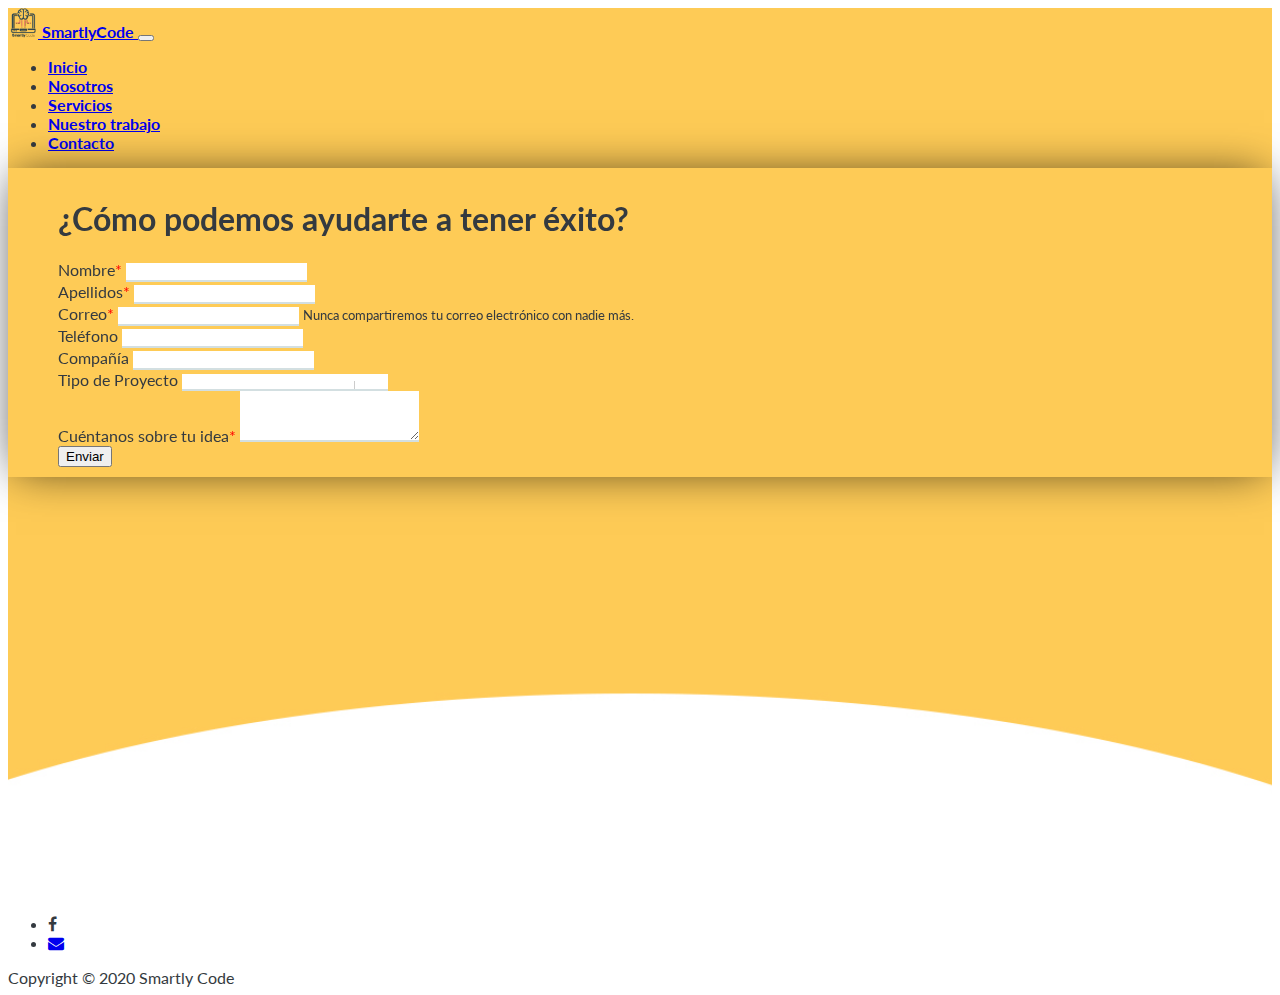
<file: pages/Contacto.html>
<!DOCTYPE html>
<html lang="en">
<head>
    <meta charset="UTF-8">
    <meta name="viewport" content="width=device-width, initial-scale=1.0">
    
    <title>Desarrollo de Software a Medida | Nosotros</title>
    <meta name="keywords" content="desarrollo web, diseño web, desarrollo móvil, diseño UX, Diseño, Desarrollo">
    <meta name="description" content="Empresa enfocada en el desarrollo de soluciones tecnológicas">
    <meta name="author" content="smartly-code.com">
    <meta name="owner" content="Cristhian Alberto Hernández Moreno">
    <meta name="robots" content="index,follow">
    <link rel="icon" type="image/png" href="../images/Icons/Logo.png">
    <!-- Fonts -->
    <link href="https://unpkg.com/aos@2.3.1/dist/aos.css" rel="stylesheet">
    <link rel="stylesheet" href="https://stackpath.bootstrapcdn.com/bootstrap/4.1.3/css/bootstrap.min.css" integrity="sha384-MCw98/SFnGE8fJT3GXwEOngsV7Zt27NXFoaoApmYm81iuXoPkFOJwJ8ERdknLPMO" crossorigin="anonymous">
    <link href="https://fonts.googleapis.com/css2?family=Noto+Serif+SC:wght@400;700&display=swap" rel="stylesheet"> 
    <link href="https://fonts.googleapis.com/css2?family=Lato:wght@400;700;900&display=swap" rel="stylesheet">  
    <link rel="stylesheet" href="../css/contacto.css">
    <link rel="stylesheet" href="https://stackpath.bootstrapcdn.com/font-awesome/4.7.0/css/font-awesome.min.css">
</head>
<body>

    <section id="inicio" class="Yellow-bg" >
        <header class="mb-5">
          <div id="app" class="container-fullwidth mb-2 pt-3">
              <nav class="navbar navbar-expand-md navbar-light stroke" style="background-color: #FECB56;">
                  <a class="navbar-brand pl-lg-5" href="#">
                      <img src="../images/Icons/Logo.png" width="30" height="30" alt="Smartly Code Logo">
                      SmartlyCode
                      </a>
                  <button class="navbar-toggler" type="button" data-toggle="collapse" data-target="#navbarNav">
                      <span class="navbar-toggler-icon"></span>
                  </button>
                  <div class="collapse navbar-collapse pr-5" id="navbarNav">
                      <ul class="navbar-nav mr-auto">
                         
                      </ul>
                      <ul class="navbar-nav">
                          <li class="nav-item">
                              <a class="nav-link" href="../index.html">Inicio <span class="sr-only">(current)</span></a>
                          </li>
                          <li class="nav-item">
                              <a class="nav-link" href="Nosotros.html">Nosotros</a>
                          </li>
                          <li class="nav-item">
                              <a class="nav-link" href="Servicios.html">Servicios</a>
                          </li>
                          <li class="nav-item">
                              <a class="nav-link" href="Trabajos.html">Nuestro trabajo</a>
                          </li>
                          <li class="nav-item active">
                              <a class="nav-link" href="Contacto.html">Contacto</a>
                          </li>
                      </ul>
                  </div>
              </nav>
          </div>
      </header>
      <div class="container" data-aos="fade-up" data-aos-duration="2000">
          <div class="row">
              <div class="col-sm-12">
                <div class="card" >
                    <div class="card-body">
                        <h1 class="card-title mb-5">¿Cómo podemos ayudarte a tener éxito?</h1>
                        <form>
                            <div class="form-row">
                                <div class="form-group col-lg-3 col-sm-12">
                                    <label for="nameInput">Nombre<Span class = "red">* </span></label>
                                    <input type="text" class="form-control" id="nameInput" aria-describedby="emailHelp" required>
                                </div>
                                <div class="form-group col-lg-3 ml-lg-4 col-sm-12">
                                    <label for="apellidosInput">Apellidos<Span class = "red">* </span></label>
                                    <input type="text" class="form-control" id="apellidosInput" required>
                                </div>
                                <div class="form-group col-lg-5 ml-lg-4 col-sm-12">
                                    <label for="emailInput">Correo<Span class = "red">* </span></label>
                                    <input type="email" class="form-control" id="emailInput" aria-describedby="emailHelp" required>
                                    <small id="emailHelp" class="form-text text-muted">Nunca compartiremos tu correo electrónico con nadie más.</small>
                                </div>
                                <div class="form-group col-lg-3 col-sm-12">
                                    <label for="phoneInput">Teléfono</label>
                                    <input type="tel" class="form-control" id="phoneInput" aria-describedby="emailHelp">
                                </div>
                                <div class="form-group col-lg-3  ml-lg-4 col-sm-12">
                                    <label for="companyInput">Compañía</label>
                                    <input type="tel" class="form-control" id="companyInput" aria-describedby="emailHelp">
                                </div>
                                <div class="form-group col-lg-5 ml-lg-4 col-sm-12">
                                    <label for="projectType">Tipo de Proyecto</label>
                                    <select class="form-control minimal" id="projectType">
                                      <option> </option>
                                      <option>Desarrollo de aplicaciones móviles</option>
                                      <option>Desarrollo de una página web</option>
                                      <option>Visión por computadora</option>
                                      <option>Diseño UX/UI</option>
                                      <option>Asesoría tecnológica</option>
                                      <option>No estoy seguro</option>
                                    </select>
                                </div>
                                <div class="form-group col-lg-6 col-sm-12 mt-lg-4">
                                    <label for="ideaTextArea">Cuéntanos sobre tu idea<Span class = "red">* </span></label>
                                    <textarea class="form-control" id="ideaTextArea" rows="3" required></textarea>
                                  </div>
                            </div>
                            <button type="submit" class="btn btn-warning mt-lg-4 btn-lg">Enviar</button>
                          </form>
                    </div>
                  </div>
              </div>
          </div>
      </div>
    </section>

    <footer class="page-footer font-small  pt-5 pb-2 marginT">

        <!-- Footer Elements -->
        <div class="container">
      
          <!-- Social buttons -->
          <ul class="list-unstyled list-inline text-center">
            <li class="list-inline-item">
              <a class="btn-floating btn-fb mx-3">
                <i class="fa fa-facebook-f"> </i>
              </a>
            </li>
            <li class="list-inline-item" >
              <a class="btn-floating mx-3" href="mailto:contacto@smartly-code.com">
                <i class="fa fa-envelope" > </i>
              </a>
            </li>
          </ul>
          <!-- Social buttons -->
      
        </div>
        <!-- Footer Elements -->
      
        <!-- Copyright -->
       
        <!-- Copyright -->
        <div class="footer-copyright text-center py-3 font-italic size">Copyright © 2020 Smartly Code
        </div>
      </footer>
    
      <script src="https://code.jquery.com/jquery-3.3.1.slim.min.js" integrity="sha384-q8i/X+965DzO0rT7abK41JStQIAqVgRVzpbzo5smXKp4YfRvH+8abtTE1Pi6jizo" crossorigin="anonymous"></script>
      <script src="https://cdnjs.cloudflare.com/ajax/libs/popper.js/1.14.3/umd/popper.min.js" integrity="sha384-ZMP7rVo3mIykV+2+9J3UJ46jBk0WLaUAdn689aCwoqbBJiSnjAK/l8WvCWPIPm49" crossorigin="anonymous"></script>
      <script src="https://stackpath.bootstrapcdn.com/bootstrap/4.1.3/js/bootstrap.min.js" integrity="sha384-ChfqqxuZUCnJSK3+MXmPNIyE6ZbWh2IMqE241rYiqJxyMiZ6OW/JmZQ5stwEULTy" crossorigin="anonymous"></script>
      <script src="https://unpkg.com/aos@2.3.1/dist/aos.js"></script>
                  <script>
                    AOS.init();
                  </script>
    </body>
</html>
</file>
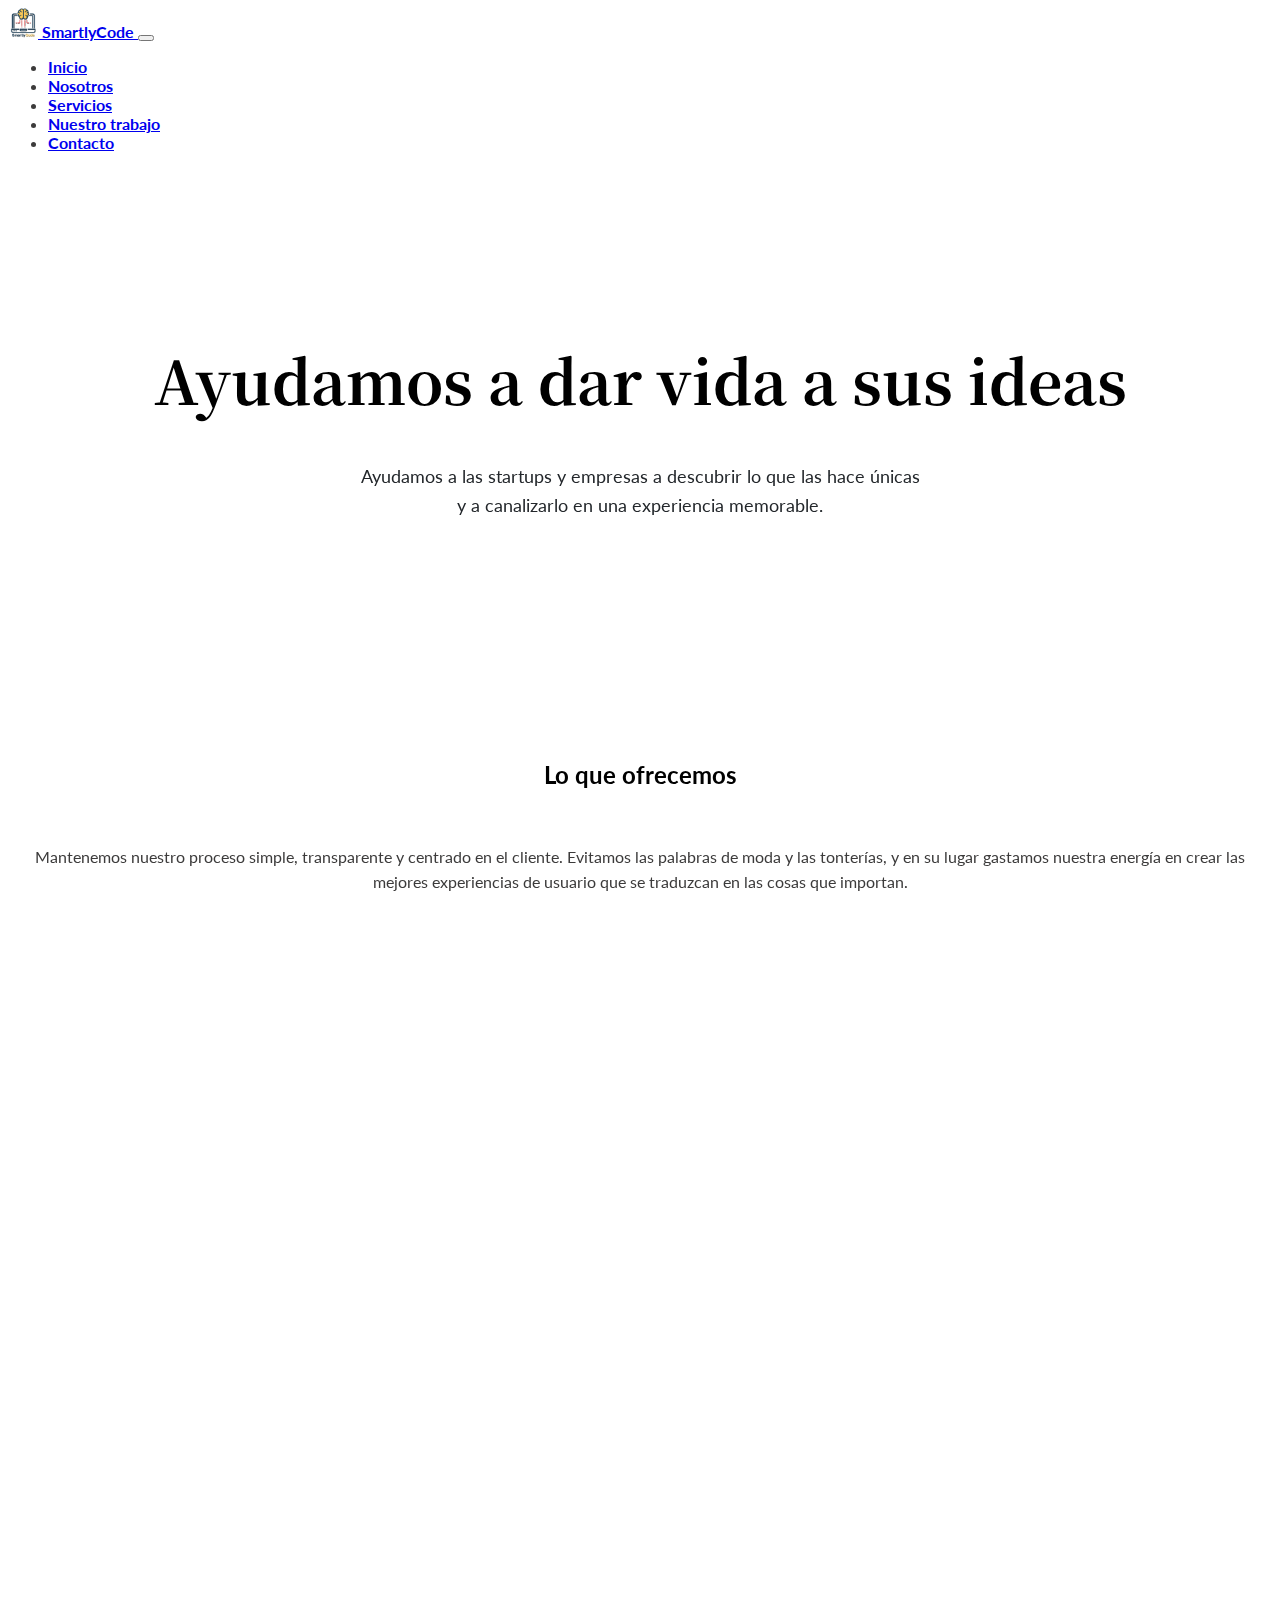
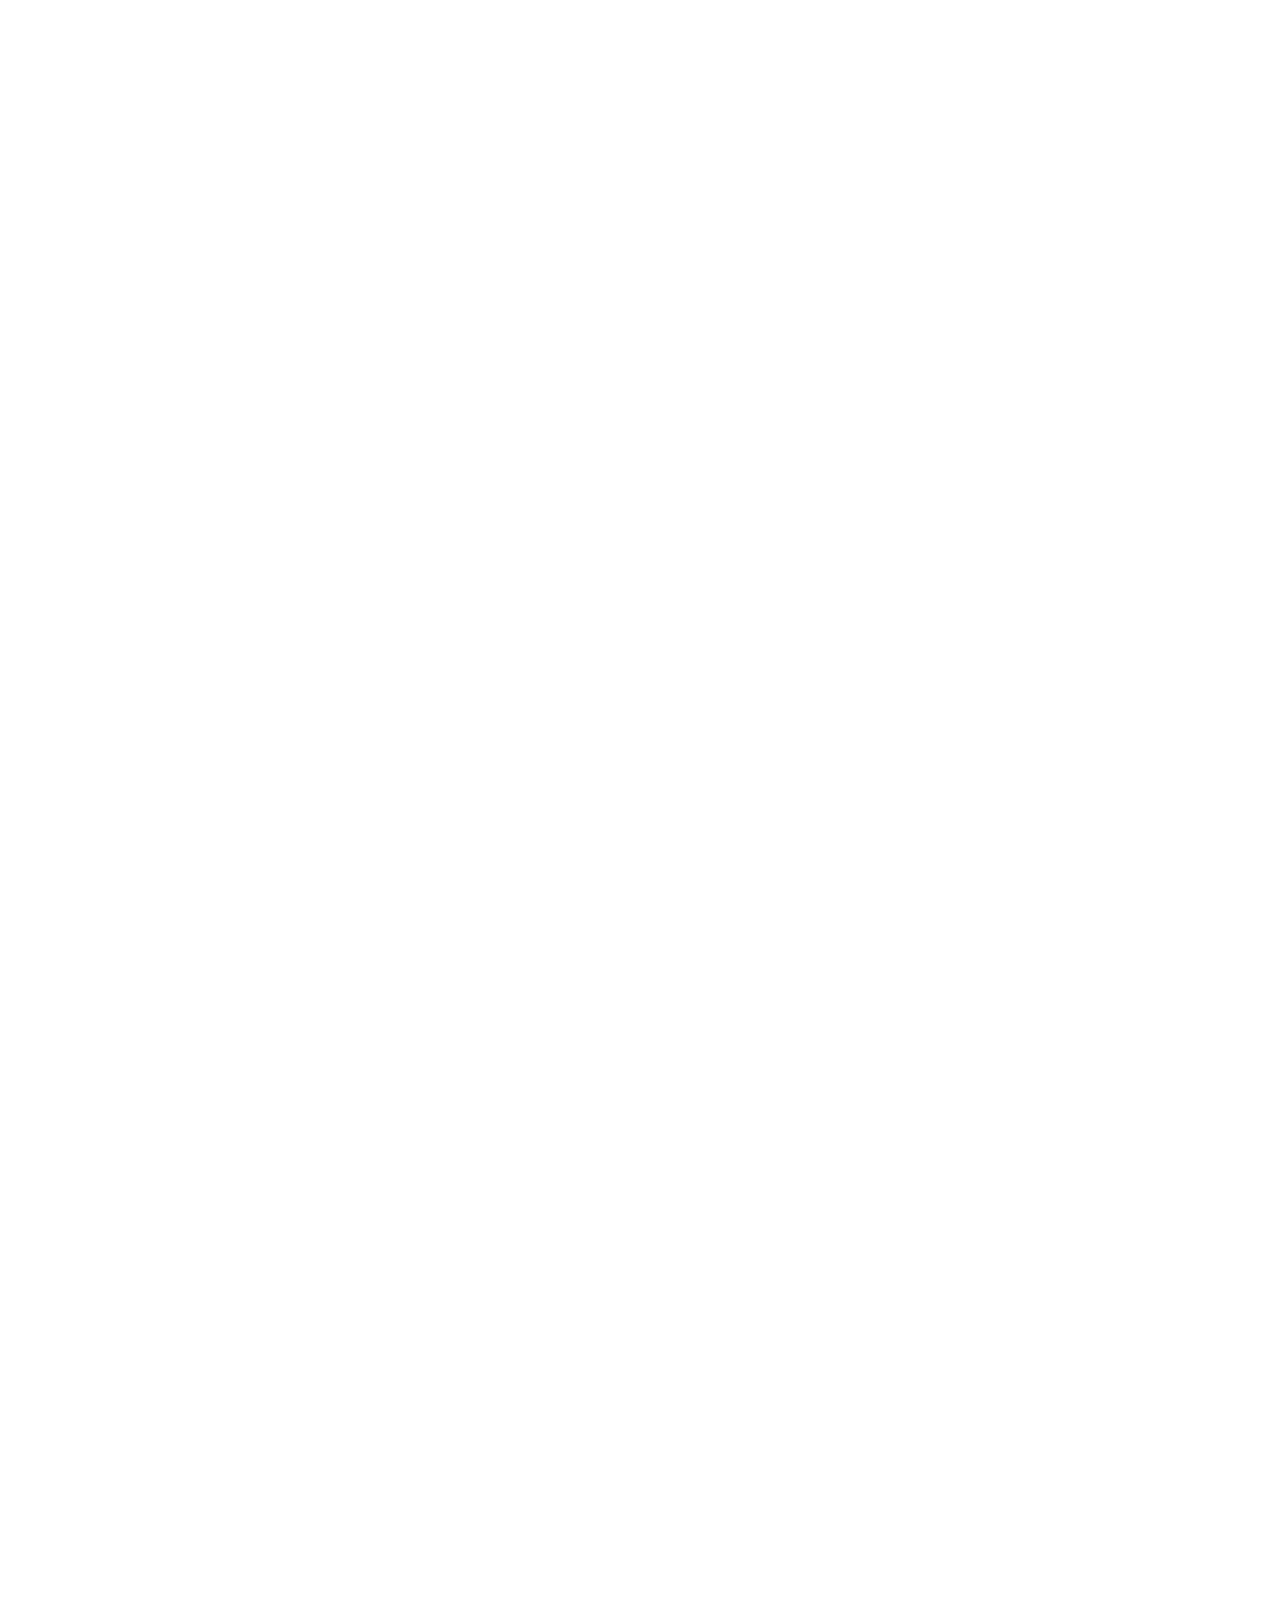
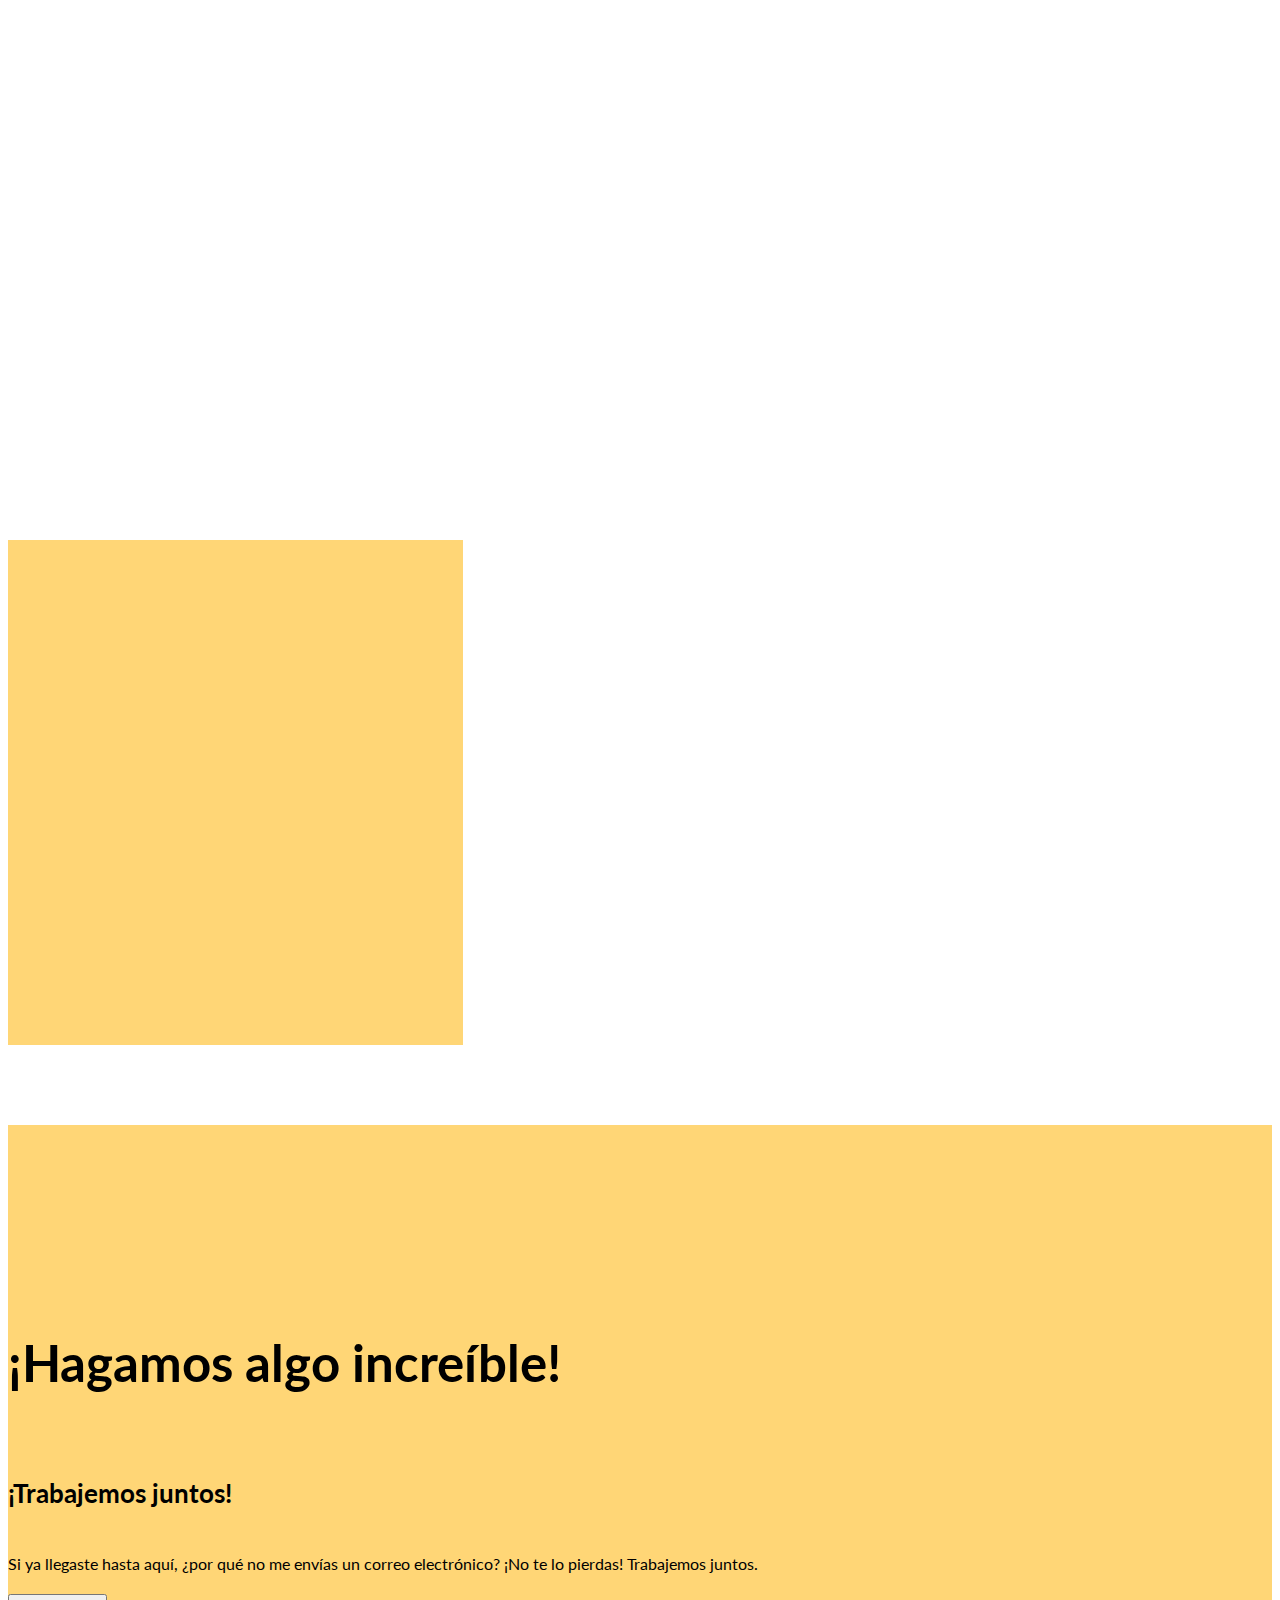
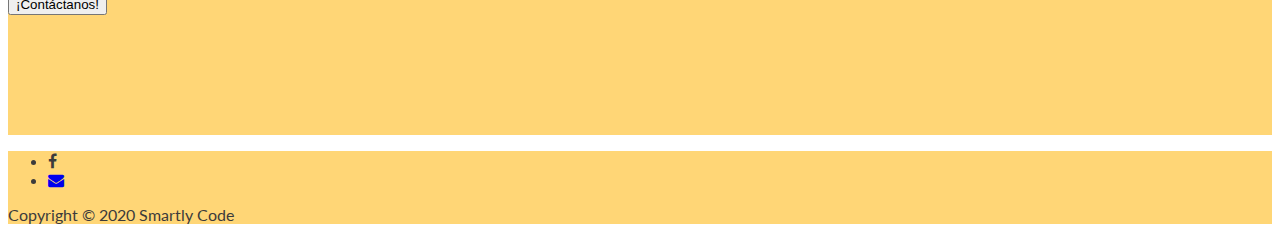
<file: pages/Nosotros.html>
<!DOCTYPE html>
<html lang="en">
<head>
  <meta charset="utf-8">
  <meta name="viewport" content="width=device-width, initial-scale=1">

  <title>Desarrollo de Software a Medida | Nosotros</title>
  <meta name="keywords" content="desarrollo web, diseño web, desarrollo móvil, diseño UX, Diseño, Desarrollo">
  <meta name="description" content="Empresa enfocada en el desarrollo de soluciones tecnológicas">
  <meta name="author" content="smartly-code.com">
  <meta name="owner" content="Cristhian Alberto Hernández Moreno">
  <meta name="robots" content="index,follow">
  <link rel="icon" type="image/png" href="../images/Icons/Logo.png">
  <!-- Fonts -->
  <link href="https://unpkg.com/aos@2.3.1/dist/aos.css" rel="stylesheet">
  <link rel="stylesheet" href="https://stackpath.bootstrapcdn.com/bootstrap/4.1.3/css/bootstrap.min.css" integrity="sha384-MCw98/SFnGE8fJT3GXwEOngsV7Zt27NXFoaoApmYm81iuXoPkFOJwJ8ERdknLPMO" crossorigin="anonymous">
  <link href="https://fonts.googleapis.com/css2?family=Noto+Serif+SC:wght@400;700&display=swap" rel="stylesheet"> 
  <link href="https://fonts.googleapis.com/css2?family=Lato:wght@400;700;900&display=swap" rel="stylesheet">  
  <link rel="stylesheet" href="../css/nosotros.css">
  <link rel="stylesheet" href="https://stackpath.bootstrapcdn.com/font-awesome/4.7.0/css/font-awesome.min.css">
</head>
<body>
  
  <section id="inicio">
    <header class="mb-5">
      <div id="app" class="container-fullwidth mb-2 pt-3">
          <nav class="navbar navbar-expand-md navbar-light stroke" style="background-color: white;">
              <a class="navbar-brand pl-lg-5" href="#">
                  <img src="../images/Icons/Logo.png" width="30" height="30" alt="Smartly Code Logo">
                  SmartlyCode
                  </a>
              <button class="navbar-toggler" type="button" data-toggle="collapse" data-target="#navbarNav">
                  <span class="navbar-toggler-icon"></span>
              </button>
              <div class="collapse navbar-collapse pr-5" id="navbarNav">
                  <ul class="navbar-nav mr-auto">
                     
                  </ul>
                  <ul class="navbar-nav">
                      <li class="nav-item">
                          <a class="nav-link" href="../index.html">Inicio <span class="sr-only">(current)</span></a>
                      </li>
                      <li class="nav-item active">
                          <a class="nav-link" href="Nosotros.html">Nosotros</a>
                      </li>
                      <li class="nav-item">
                          <a class="nav-link" href="Servicios.html">Servicios</a>
                      </li>
                      <li class="nav-item">
                          <a class="nav-link" href="Trabajos.html">Nuestro trabajo</a>
                      </li>
                      <li class="nav-item">
                          <a class="nav-link" href="Contacto.html">Contacto</a>
                      </li>
                  </ul>
              </div>
          </nav>
      </div>
  </header>
    <div class="container mb-5">
      <div class="row">
        <div class="col-md-12 center-container mt-5 margin-t" data-aos="fade-up" data-aos-duration="2000">
          <h1>
            Ayudamos a dar vida a sus ideas
          </h1>
       </div>
       <div class="col-md-12 center-container mt-3" data-aos="fade-up" data-aos-duration="2000">
           <p class="subtitle">Ayudamos a las startups y empresas a descubrir lo que las hace únicas <br> y a 
             canalizarlo en una experiencia memorable.</p>
       </div>
      </div>
    </div>
  </section>
  <section id="Lo_Que_Ofrecemos">
    <div class="container wwo">
      <div class="row">
        <div class="col-sm-12 center-container" data-aos="fade-up" data-aos-duration="2000">
          <h2> Lo que ofrecemos </h2>
          <br>
          <p >
            Mantenemos nuestro proceso simple, transparente y centrado en el cliente. 
            Evitamos las palabras de moda y las tonterías, y en su lugar gastamos nuestra 
            energía en crear las mejores experiencias de usuario que se traduzcan en las 
            cosas que importan.
          </p>
        </div>
      </div>
    </div>
    <div class="container wwo-cards">
      <div class="row">
        <div class="col-sm-3">
          <div class="card center-container card-time border-0" data-aos="fade-up" data-aos-duration="800">
            <img class="card-img-top img-bot mt-4 img-wdg" src="../images/Nosotros/time.png" alt="Ahorro de tiempo ícono normal">
            <img class="card-img-top img-top mt-4 img-wdg" src="../images/Nosotros/time-white.png" alt="Ahorro de tiempo ícono blanco">
            <div class="card-body">
              <p class="card-text">Excelente gestión de proyectos
                y tiempo</p>
                
            </div>
          </div>
        </div>
        <div class="col-sm-3 margin-cards">
          <div class="card center-container card-comm border-0" data-aos="fade-up" data-aos-duration="800" data-aos-delay="300">
            <img class="card-img-top img-bot mt-4 img-wdg" src="../images/Nosotros/communication.png" alt="Comunicación ícono normal">
            <img class="card-img-top img-top mt-4 img-wdg" src="../images/Nosotros/communication-white.png" alt="Comunicación ícono blanco">
            <div class="card-body">
              <p class="card-text tt">Comunicación clara</p>
            </div>
          </div>
        </div>
        <div class="col-sm-3 margin-cards">
          <div class="card center-container card-quality border-0" data-aos="fade-up" data-aos-duration="800" data-aos-delay="600">
            <img class="card-img-top img-bot mt-4 img-wdg" src="../images/Nosotros/quality.png" alt="Calidad ícono normal">
            <img class="card-img-top img-top mt-4 img-wdg" src="../images/Nosotros/quality-white.png" alt="Calidad ícono blanco">
            <div class="card-body">
              <p class="card-text">Productos de alta calidad</p>
            </div>
          </div>
        </div>
        <div class="col-sm-3 margin-cards">
          <div class="card center-container card-price border-0" data-aos="fade-up" data-aos-duration="800" data-aos-delay="900">
            <img class="card-img-top img-bot mt-4 img-wdg" src="../images/Nosotros/price.png" alt="Precio ícono normal">
            <img class="card-img-top img-top mt-4 img-wdg" src="../images/Nosotros/price-white.png" alt="Precio ícono blanco">
            <div class="card-body">
              <p class="card-text">Precios asequibles para negocios en crecimiento</p>
            </div>
          </div>
        </div>
      </div>
    </div>
  </section>
  <section id="Lo_que_importa" class="background-gray wwo-cards wwo-cardsT">
    <div class="container">
      <div class="row">
          <div class="col-sm-12">
            <h2 class="ml-lg-5 mt-lg-5 marginLeft " data-aos="fade-up" data-aos-duration="1000">Lo que nos importa</h2>
          </div>
          <div class="offset-lg-1 col-lg-3 mt-lg-5 col-sm-12" data-aos="fade-up" data-aos-duration="1000">   
            <h5 class="Experiencias background-title">
              Crear experiencias <br>significativas
            </h5>
          </div>
          <div class="ml-lg-5 col-lg-6 mt-lg-5" data-aos="fade-left" data-aos-duration="1000">
            <p class="text-justify"><strong>Nos impulsa la creación de experiencias memorables, agradables e innovadoras tanto para nuestros clientes como para su público.</strong> Entendemos que el uso de una comunicación eficaz, la gestión de proyectos bien pensada, el tratamiento de todos como seres humanos y el cuestionamiento constante de nosotros mismos pueden ganar corazones y cambiar mentes.</p>
          </div>
          <div class="offset-lg-1 col-lg-3 mt-lg-5" data-aos="fade-up" data-aos-duration="1000">
            <h5 class="Experiencias">
              Aprovechar el conocimiento 
            </h5>
          </div>
          <div class="ml-lg-5 col-lg-6 mt-lg-5" data-aos="fade-left" data-aos-duration="1000">
            <p class="text-justify"><strong>Trabajando juntos, sabemos que cualquier problema se puede resolver.</strong> Desde nuestro equipo, hasta nuestros clientes todos aportan perspectivas individuales únicas y una pasión compartida que nos permite aprender de los demás, encontrar maneras de seguir mejorando y así dar resultado a productos poco comunes.</p>
          </div>
          <div class="offset-lg-1 col-lg-3 mt-lg-5" data-aos="fade-up" data-aos-duration="1000">
            <h5 class="Experiencias">
              Siempre a la espera <br> de desafíos
            </h5>
          </div>
          <div class="ml-lg-5 col-lg-6 mt-lg-5" data-aos="fade-left" data-aos-duration="1000">
            <p class="text-justify"><strong>Esperamos ser desafiados. </strong>Sabemos que la mejora tanto individual como de equipo se produce al superar obstáculos, al idear soluciones creativas y de trabajar juntos hacia una meta. Entendemos que siempre habrá alguna limitación pero estamos a la altura cuando nos enfrentamos a problemas complejos. </p>
          </div>  
      </div>
    </div>
  </section>

  <section id="contact" class="Yellow wwo-contacts contact">
    <div class="container">
      <div class="row">
        <div class="col-lg-6 col-sm-12 mb-3">
          <h5 class="final">¡Hagamos algo increíble!</h5>
        </div>
        <div class="col-lg-6 col-sm-12 mb-3">
          <h5 class="fontW">¡Trabajemos juntos!</h5>
          <p class="mt-3 pW">Si ya llegaste hasta aquí, ¿por qué no me envías un correo electrónico? ¡No te lo pierdas! Trabajemos juntos.</p>
          <button type="button" class="btn btn-dark" onclick="window.location='Contacto.html'">¡Contáctanos!</button>
        </div>
      </div>
    </div>
  </section>

  <footer class="page-footer font-small Yellow pt-4 pb-2">

    <!-- Footer Elements -->
    <div class="container">
  
      <!-- Social buttons -->
      <ul class="list-unstyled list-inline text-center">
        <li class="list-inline-item">
          <a class="btn-floating btn-fb mx-3">
            <i class="fa fa-facebook-f"> </i>
          </a>
        </li>
        <li class="list-inline-item" >
          <a class="btn-floating mx-3" href="mailto:contacto@smartly-code.com">
            <i class="fa fa-envelope" > </i>
          </a>
        </li>
      </ul>
      <!-- Social buttons -->
  
    </div>
    <!-- Footer Elements -->
  
    <!-- Copyright -->
   
    <!-- Copyright -->
    <div class="footer-copyright text-center py-3 font-italic size">Copyright © 2020 Smartly Code
    </div>
  </footer>


  <script src="https://code.jquery.com/jquery-3.3.1.slim.min.js" integrity="sha384-q8i/X+965DzO0rT7abK41JStQIAqVgRVzpbzo5smXKp4YfRvH+8abtTE1Pi6jizo" crossorigin="anonymous"></script>
  <script src="https://stackpath.bootstrapcdn.com/bootstrap/4.1.3/js/bootstrap.min.js" integrity="sha384-ChfqqxuZUCnJSK3+MXmPNIyE6ZbWh2IMqE241rYiqJxyMiZ6OW/JmZQ5stwEULTy" crossorigin="anonymous"></script>
  <script src="https://unpkg.com/aos@2.3.1/dist/aos.js"></script>
                  <script>
                    AOS.init();
                  </script>
</body>
</html>
</file>
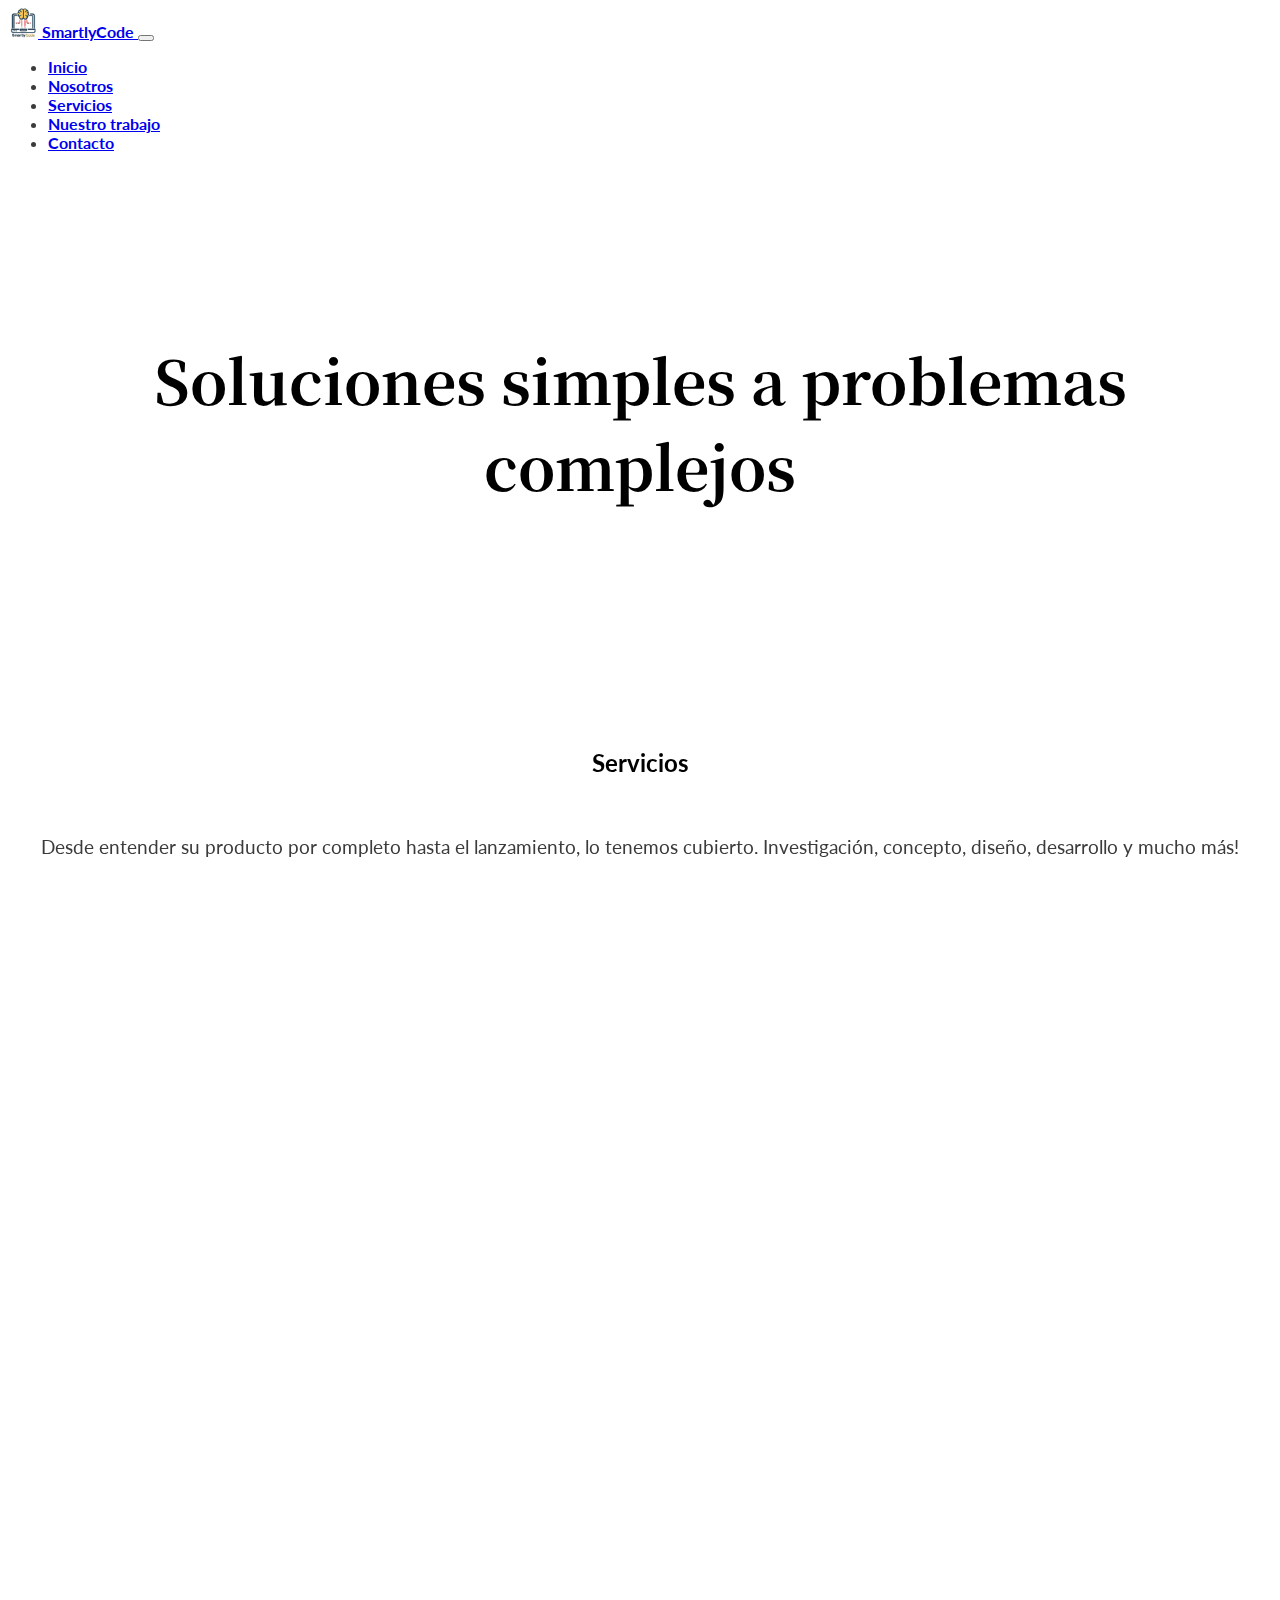
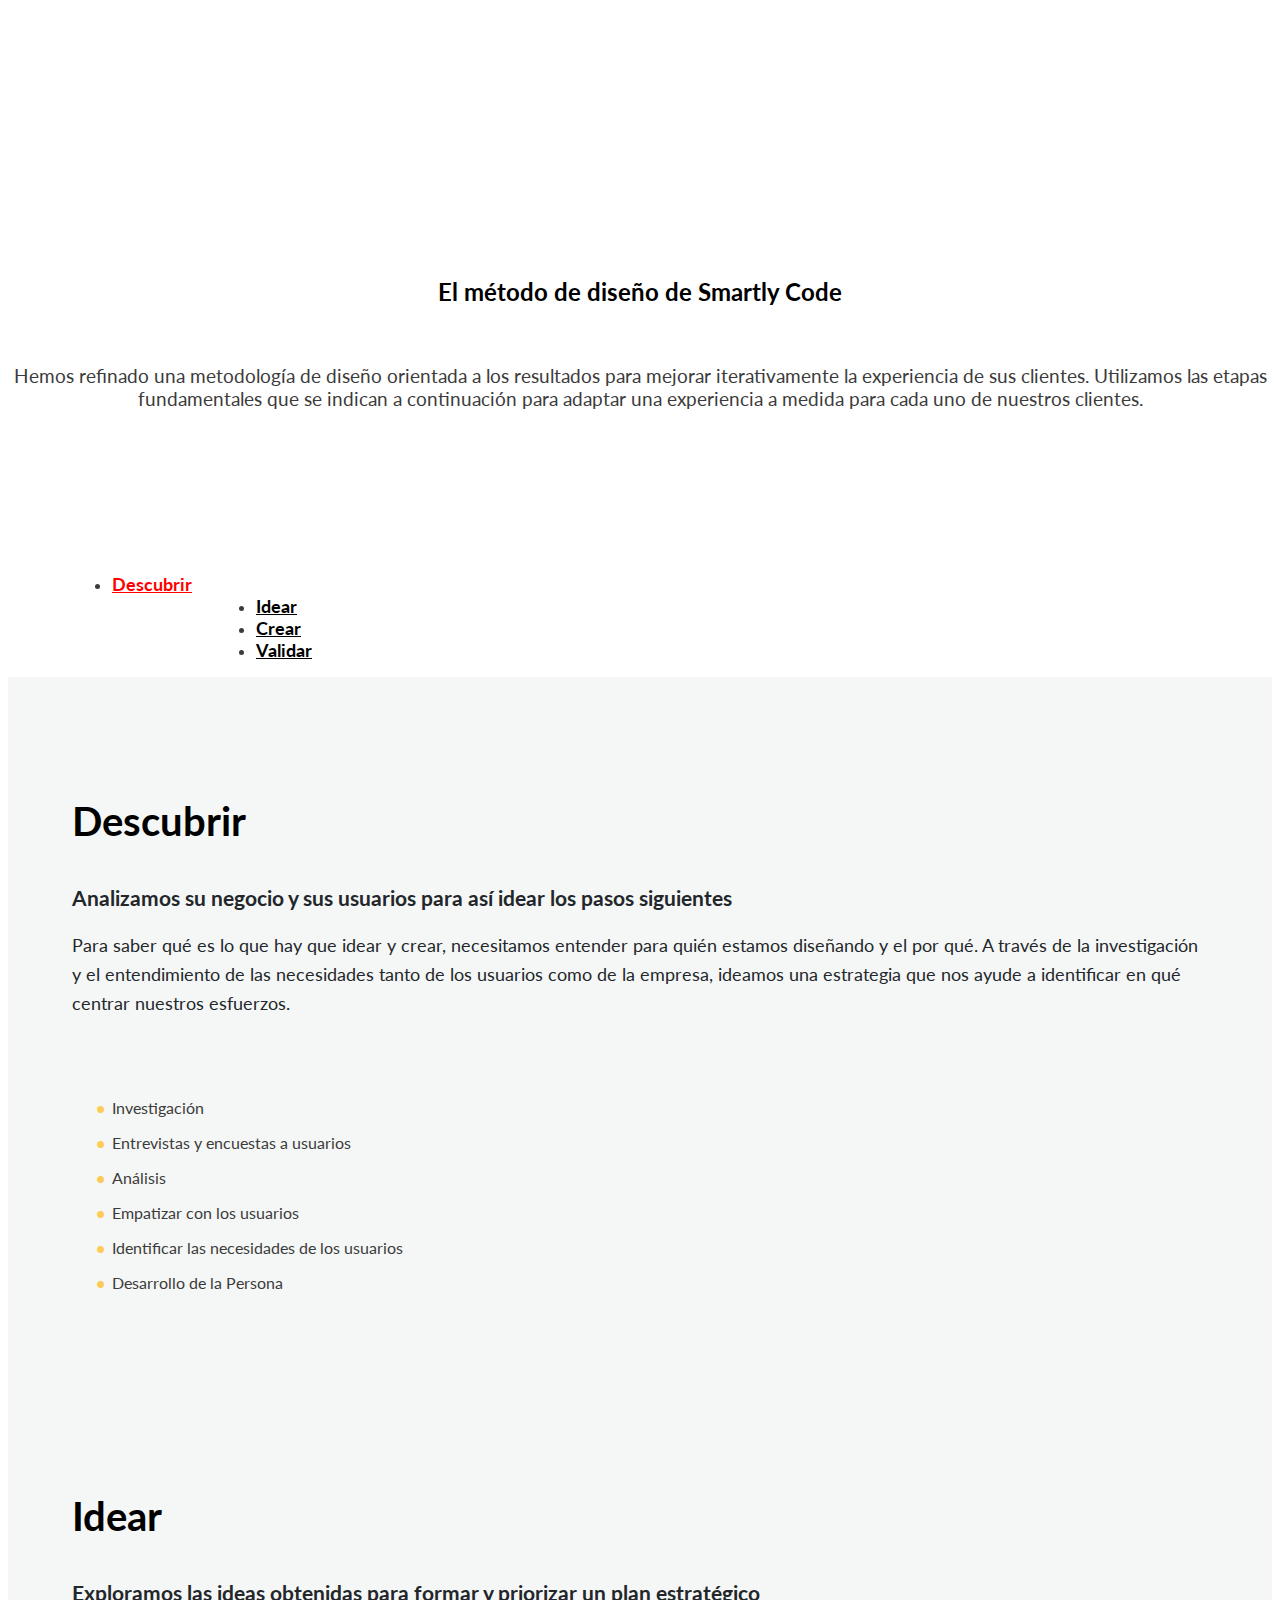
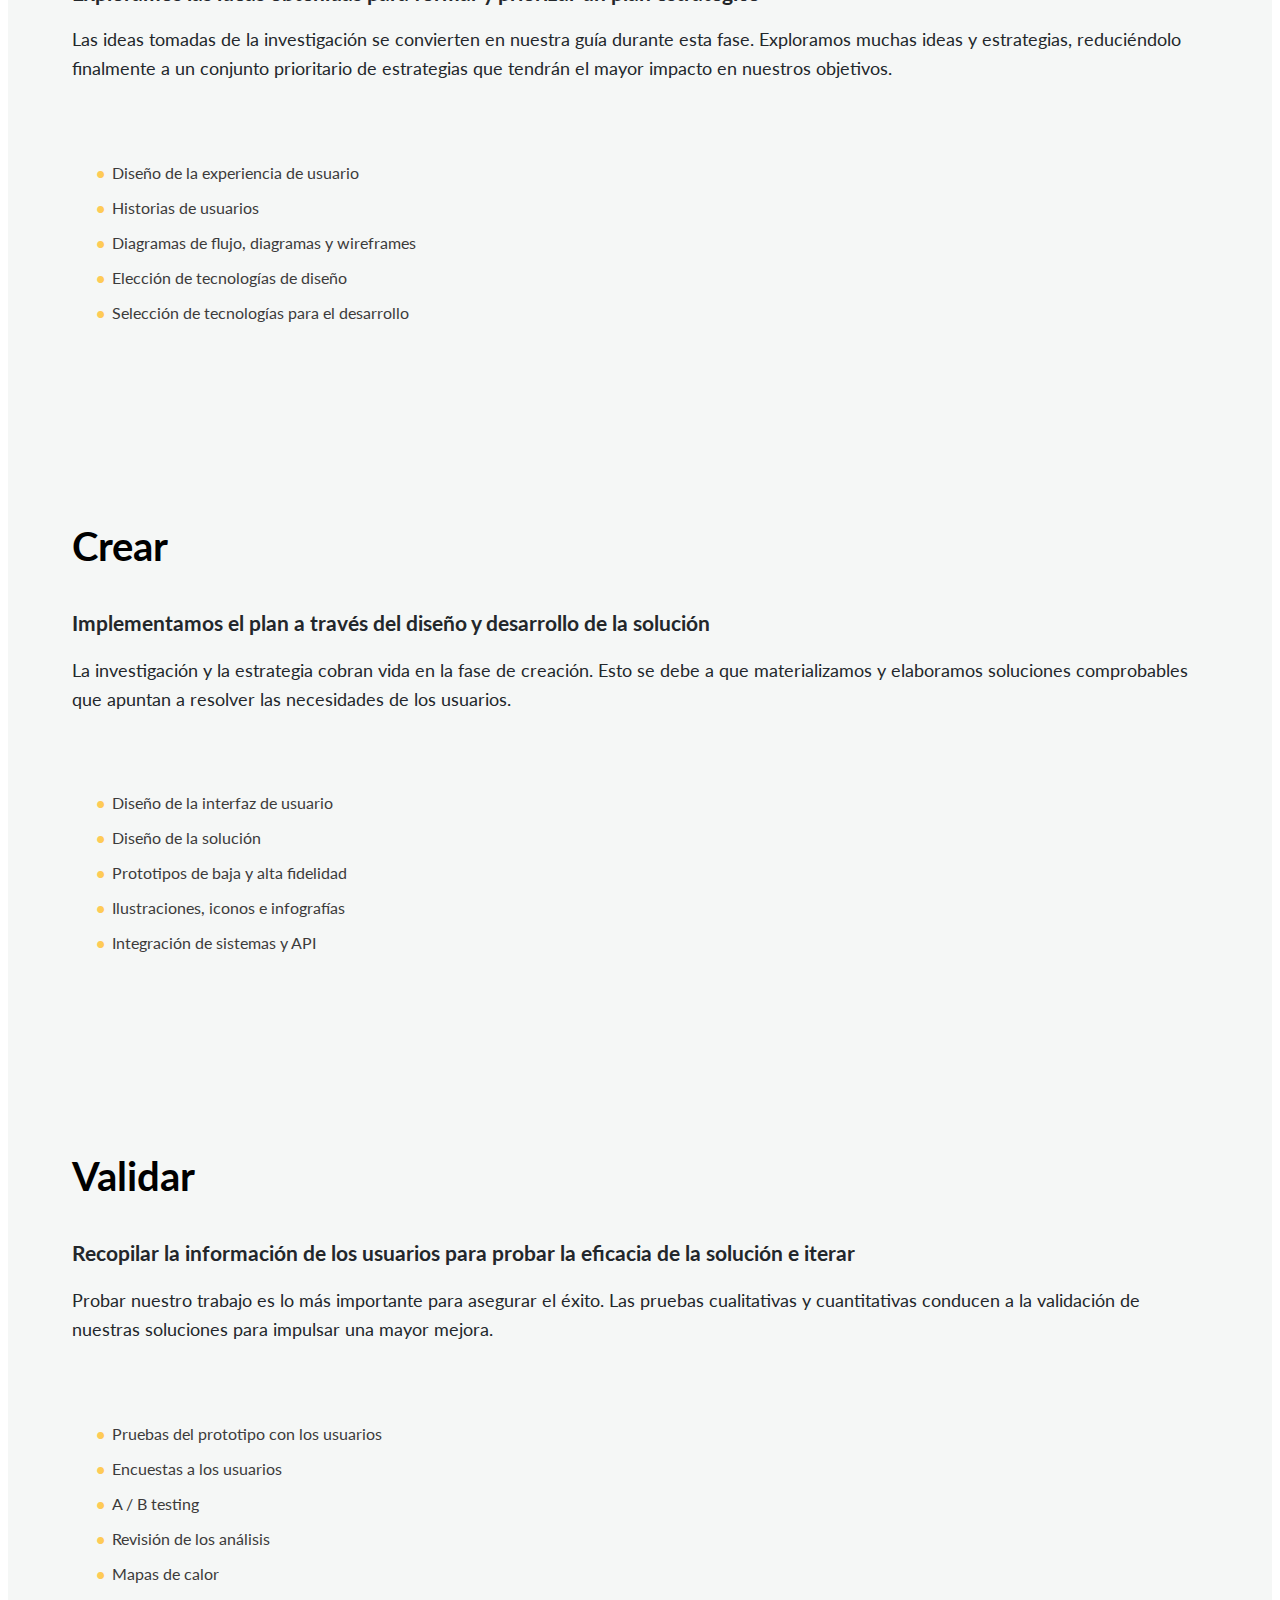
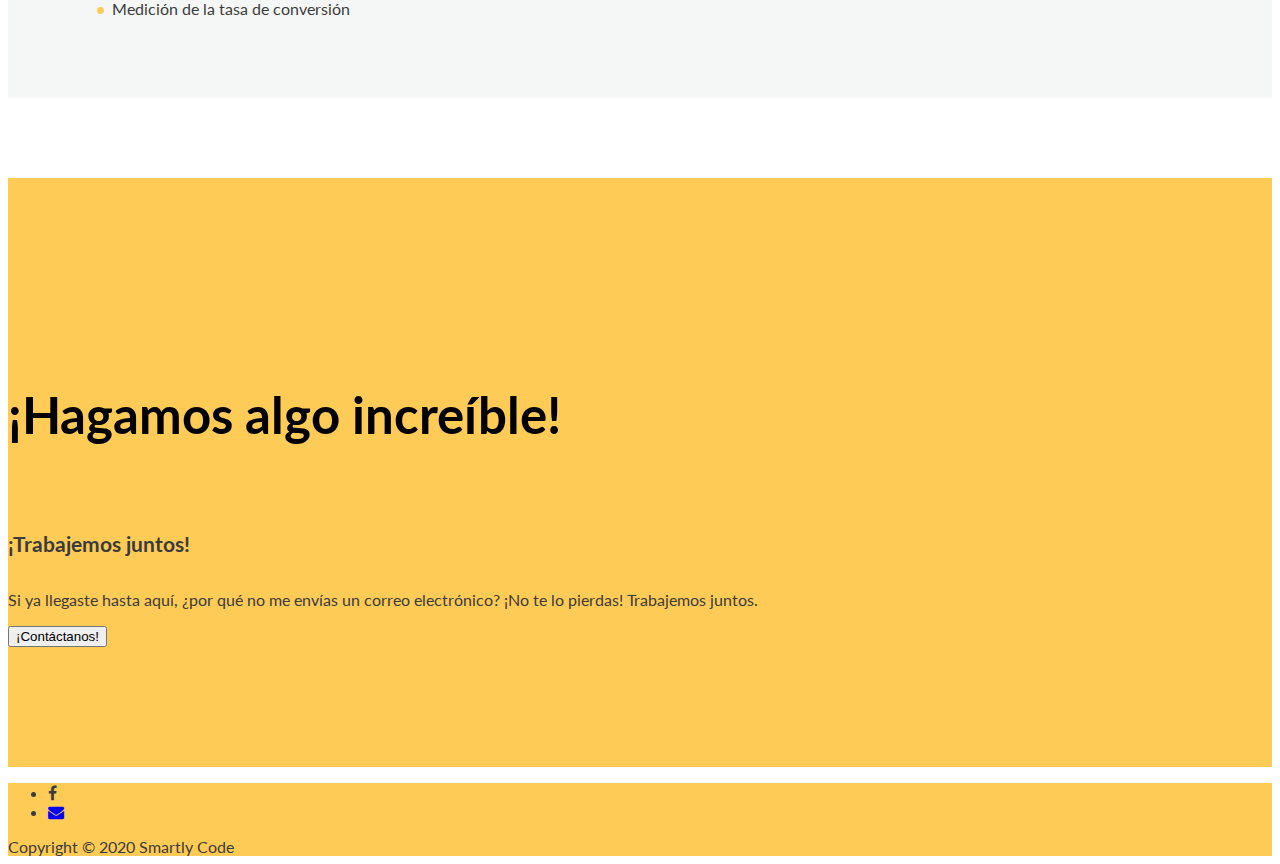
<file: pages/Servicios.html>
<!DOCTYPE html>
<html lang="en">
<head>
  <meta charset="utf-8">
  <meta name="viewport" content="width=device-width, initial-scale=1">

  <title>Desarrollo de Software a Medida | Nosotros</title>
  <meta name="keywords" content="desarrollo web, diseño web, desarrollo móvil, diseño UX, Diseño, Desarrollo">
  <meta name="description" content="Empresa enfocada en el desarrollo de soluciones tecnológicas">
  <meta name="author" content="smartly-code.com">
  <meta name="owner" content="Cristhian Alberto Hernández Moreno">
  <meta name="robots" content="index,follow">
  <link rel="icon" type="image/png" href="../images/Icons/Logo.png">
  <!-- Fonts -->
  <link href="https://unpkg.com/aos@2.3.1/dist/aos.css" rel="stylesheet">
  <link rel="stylesheet" href="https://stackpath.bootstrapcdn.com/bootstrap/4.1.3/css/bootstrap.min.css" integrity="sha384-MCw98/SFnGE8fJT3GXwEOngsV7Zt27NXFoaoApmYm81iuXoPkFOJwJ8ERdknLPMO" crossorigin="anonymous">
  <link href="https://fonts.googleapis.com/css2?family=Noto+Serif+SC:wght@400;700&display=swap" rel="stylesheet"> 
  <link href="https://fonts.googleapis.com/css2?family=Lato:wght@400;700;900&display=swap" rel="stylesheet">  
  <link rel="stylesheet" href="../css/servicios.css">
  <link rel="stylesheet" href="https://stackpath.bootstrapcdn.com/font-awesome/4.7.0/css/font-awesome.min.css">
</head>
<body>
  
  <section id="inicio">
    <header class="mb-5">
      <div id="app" class="container-fullwidth mb-2 pt-3">
          <nav class="navbar navbar-expand-md navbar-light stroke" style="background-color: white;">
              <a class="navbar-brand pl-lg-5" href="#">
                  <img src="../images/Icons/Logo.png" width="30" height="30" alt="Smartly Code Logo">
                  SmartlyCode
                  </a>
              <button class="navbar-toggler" type="button" data-toggle="collapse" data-target="#navbarNav">
                  <span class="navbar-toggler-icon"></span>
              </button>
              <div class="collapse navbar-collapse pr-5" id="navbarNav">
                  <ul class="navbar-nav mr-auto">
                     
                  </ul>
                  <ul class="navbar-nav">
                      <li class="nav-item">
                          <a class="nav-link" href="../index.html">Inicio <span class="sr-only">(current)</span></a>
                      </li>
                      <li class="nav-item">
                          <a class="nav-link" href="Nosotros.html">Nosotros</a>
                      </li>
                      <li class="nav-item active">
                          <a class="nav-link" href="Servicios.html">Servicios</a>
                      </li>
                      <li class="nav-item">
                          <a class="nav-link" href="Trabajos.html">Nuestro trabajo</a>
                      </li>
                      <li class="nav-item">
                          <a class="nav-link" href="Contacto.html">Contacto</a>
                      </li>
                  </ul>
              </div>
          </nav>
      </div>
  </header>
    <div class="container mb-5">
      <div class="row">
        <div class="col-md-12 center-container mt-5 margin-t" data-aos="fade-up" data-aos-duration="2000">
          <h1>
            Soluciones simples a problemas complejos 
          </h1>
       </div>
      </div>
    </div>
  </section>
  <section id="servicios">
    <div class="container wwo">
      <div class="row">
        <div class="col-sm-12 offset-lg-3 col-lg-6 center-container" data-aos="fade-up" data-aos-duration="2000">
          <h2> Servicios </h2>
          <br>
          <p class="bigger_p">
            Desde entender su producto por completo hasta el lanzamiento, 
            lo tenemos cubierto. Investigación, concepto, diseño, desarrollo y mucho más! 
          </p>
        </div>
      </div>
    </div>
    <div class="container wwo-cards">
      <div class="row">
        <div class="col-sm-4 margin-cards mt-5" data-aos="zoom-in" data-aos-duration="800">
          <div class="card center-container">
            <div class="card-body text-left mt-2">
                <h5 class="card-title">Desarrollo Web</h5>
                <p class="card-text mt-4 mb-4">Hacemos diseño web y desarrollo web personalizado. </p>
            </div>
          </div>
        </div>

        <div class="col-sm-4 mt-lg-5 mt-3" data-aos="zoom-in" data-aos-duration="800" data-aos-delay="300">
            <div class="card center-container">
              <div class="card-body text-left mt-2">
                  <h5 class="card-title">Desarrollo de aplicaciones Android</h5>
                  <p class="card-text mt-4">Android es perfecto para iniciar ya que domina el mercado de los dispositivos móviles. </p>
              </div>
            </div>
          </div>

          <div class="col-sm-4 mt-lg-5 mt-3" data-aos="zoom-in" data-aos-duration="800" data-aos-delay="600">
            <div class="card center-container">
              <div class="card-body text-left mt-2">
                  <h5 class="card-title">Desarrollo de aplicaciones IOS</h5>
                  <p class="card-text mt-4">Construir una aplicación para iOS significa que podrás llegar a millones de usuarios de iPhone y iPad.</p>
              </div>
            </div>
          </div>

          <div class="col-sm-4 mt-3" data-aos="zoom-in" data-aos-duration="800" data-aos-delay="900">
            <div class="card center-container">
              <div class="card-body text-left mt-2">
                  <h5 class="card-title">Diseño UX/UI</h5>
                  <p class="card-text mt-4 mb-4">La forma en que el usuario experimenta su producto lo es todo.</p>
              </div>
            </div>
          </div>

          <div class="col-sm-4 mt-3" data-aos="zoom-in" data-aos-duration="800" data-aos-delay="1200">
            <div class="card center-container">
              <div class="card-body text-left mt-2">
                  <h5 class="card-title">Visión Artificial</h5>
                  <p class="card-text mt-4 mb-4">Productos de visión dedicados a las necesidades específicas de cada industria. </p>
              </div>
            </div>
          </div>

          <div class="col-sm-4 mt-3" data-aos="zoom-in" data-aos-duration="800" data-aos-delay="1500">
            <div class="card center-container">
              <div class="card-body text-left mt-2">
                  <h5 class="card-title">Asesoría Tecnológica</h5>
                  <p class="card-text mt-4">Le daremos soporte para solucionar las cuestiones técnicas y tecnológicas de tu empresa.</p>
              </div>
            </div>
          </div>

          <div class="col-sm-4 mt-3" data-aos="zoom-in" data-aos-duration="800" data-aos-delay="1800">
            <div class="card center-container">
              <div class="card-body text-left mt-2">
                  <h5 class="card-title">Mantenimiento Web</h5>
                  <p class="card-text mt-4">Vigilamos de cerca los detalles críticos para asegurarnos de que su proyecto alcance su mayor potencial y eficiencia.</p>
              </div>
            </div>
          </div>
      </div>
    </div>
  </section>

  <section id="Our_Process">
    <div class="container ww1">
        <div class="row">
            <div class="col-sm-12 margin-t center-container">
                <h2> El método de diseño de Smartly Code </h2>
                <br>
                <p class="bigger_p">
                    Hemos refinado una metodología de diseño orientada a los resultados para mejorar 
                    iterativamente la experiencia de sus clientes. Utilizamos las etapas 
                    fundamentales que se indican a continuación para adaptar una experiencia a medida 
                    para cada uno de nuestros clientes.
                </p>
            </div>
            <div class="col-sm-12 margin-t">
                <ul class="nav nav-tabs border-0" id="myTab" role="tablist">
                    <li class="nav-item margin-first-tab">
                      <a class="nav-link a_dark active" id="home-tab" data-toggle="tab" href="#Descubrir" role="tab" aria-controls="Descubrir" aria-selected="true">Descubrir</a>
                    </li>
                    <li class="nav-item margin-tab">
                      <a class="nav-link a_dark" id="profile-tab" data-toggle="tab" href="#Idear" role="tab" aria-controls="Idear" aria-selected="false">Idear</a>
                    </li>
                    <li class="nav-item margin-tab">
                      <a class="nav-link a_dark" id="contact-tab" data-toggle="tab" href="#Crear" role="tab" aria-controls="Crear" aria-selected="false">Crear</a>
                    </li>
                    <li class="nav-item margin-tab">
                        <a class="nav-link a_dark" id="contact-tab" data-toggle="tab" href="#Validar" role="tab" aria-controls="Validar" aria-selected="false">Validar</a>
                      </li>
                  </ul>
                  <div class="tab-content" id="myTabContent">
                    <div class="tab-pane fade show active" id="Descubrir" role="tabpanel" aria-labelledby="home-tab">
                        <div class="container Yellow mt-lg-5 tab">
                            <div class="row">
                                <div class="col-lg-1">
                                    
                                </div>
                                <div class="col-lg-6 col-sm-12">
                                    <h3>Descubrir</h3>

                                    <p class="subtitle mt-lg-5 mt-4">Analizamos su negocio y sus usuarios para así idear los pasos siguientes</p>
                                    <p class="text-tab mt-lg-4">Para saber qué es lo que hay que idear y crear, necesitamos 
                                    entender para quién estamos diseñando y el por qué. A través de la
                                    investigación y el entendimiento de las necesidades tanto de 
                                    los usuarios como de la empresa, ideamos una estrategia que nos ayude a 
                                    identificar en qué centrar nuestros esfuerzos.</p>
                                </div>
                                <div class="col-lg-4 col-sm-12">
                                    <ul class="tabs">
                                        <li>Investigación</li>
                                        <li>Entrevistas y encuestas a usuarios</li>
                                        <li>Análisis</li>
                                        <li>Empatizar con los usuarios</li>
                                        <li>Identificar las necesidades de los usuarios</li>
                                        <li>Desarrollo de la Persona</li>
                                      </ul> 
                                </div>
                            </div>
                        </div>    
                    </div>
                    <div class="tab-pane fade" id="Idear" role="tabpanel" aria-labelledby="profile-tab">
                        <div class="container Yellow mt-lg-5 tab">
                            <div class="row">
                                <div class="col-lg-1">
                                    
                                </div>
                                <div class="col-lg-6">
                                    <h3>Idear</h3>

                                    <p class="subtitle mt-lg-5">Exploramos las ideas obtenidas para formar y priorizar un plan estratégico</p>
                                    <p class="text-tab mt-lg-4">Las ideas tomadas de la investigación se convierten 
                                        en nuestra guía durante esta fase. Exploramos muchas ideas y estrategias, reduciéndolo
                                        finalmente a un conjunto prioritario de estrategias que tendrán el mayor impacto en nuestros objetivos.</p>
                                </div>
                                <div class="col-lg-4 mt-4">
                                    <ul class="tabs">
                                        <li>Diseño de la experiencia de usuario</li>
                                        <li>Historias de usuarios</li>
                                        <li>Diagramas de flujo, diagramas y wireframes</li>
                                        <li>Elección de tecnologías de diseño</li>
                                        <li>Selección de tecnologías para el desarrollo</li>
                                      </ul> 
                                </div>
                            </div>
                        </div> 
                    </div>
                    <div class="tab-pane fade" id="Crear" role="tabpanel" aria-labelledby="contact-tab">
                        <div class="container Yellow mt-lg-5 tab">
                            <div class="row">
                                <div class="col-lg-1">
                                    
                                </div>
                                <div class="col-lg-6">
                                    <h3>Crear</h3>

                                    <p class="subtitle mt-lg-5 mt-4">Implementamos el plan a través del diseño y desarrollo de la solución</p>
                                    <p class="text-tab mt-lg-4">La investigación y la estrategia cobran vida en la fase de creación. 
                                        Esto se debe a que materializamos y elaboramos soluciones comprobables que apuntan a resolver 
                                        las necesidades de los usuarios.</p>
                                </div>
                                <div class="col-lg-4">
                                    <ul class="tabs">
                                        <li>Diseño de la interfaz de usuario </li>
                                        <li>Diseño de la solución</li>
                                        <li>Prototipos de baja y alta fidelidad</li>
                                        <li>Ilustraciones, iconos e infografías</li>
                                        <li>Integración de sistemas y API</li>
                                      </ul> 
                                </div>
                            </div>
                        </div>
                    </div>
                    <div class="tab-pane fade" id="Validar" role="tabpanel" aria-labelledby="contact-tab"><div class="container Yellow mt-lg-5 tab">
                        <div class="row">
                            <div class="col-lg-1">
                                
                            </div>
                            <div class="col-lg-6">
                                <h3>Validar</h3>

                                <p class="subtitle mt-lg-5 mt-4">Recopilar la información de los usuarios para probar la eficacia de la solución e iterar</p>
                                <p class="text-tab mt-lg-4">Probar nuestro trabajo es lo más importante para asegurar el éxito. Las pruebas cualitativas y 
                                    cuantitativas conducen a la validación de nuestras soluciones para impulsar una mayor mejora.</p>
                            </div>
                            <div class="col-lg-4">
                                <ul class="tabs">
                                    <li>Pruebas del prototipo con los usuarios </li>
                                    <li>Encuestas a los usuarios</li>
                                    <li>A / B testing</li>
                                    <li>Revisión de los análisis</li>
                                    <li>Mapas de calor</li>
                                    <li>Medición de la tasa de conversión</li>
                                  </ul> 
                            </div>
                        </div>
                    </div></div>
                  </div>
            </div>
        </div>
    </div>
  </section>

  <section id="contact" class="gray wwo-contacts contact">
    <div class="container">
      <div class="row">
        <div class="col-lg-6 col-sm-12 mb-3">
          <h5 class="final">¡Hagamos algo increíble!</h5>
        </div>
        <div class="col-lg-6 col-sm-12 mb-3">
          <h5 class="fontW">¡Trabajemos juntos!</h5>
          <p class="mt-3 ">Si ya llegaste hasta aquí, ¿por qué no me envías un correo electrónico? ¡No te lo pierdas! Trabajemos juntos.</p>
          <button type="button" class="btn btn-dark" onclick="window.location='Contacto.html'">¡Contáctanos!</button>
        </div>
      </div>
    </div>
  </section>
  <footer class="page-footer font-small gray pt-4 pb-2">

      <!-- Footer Elements -->
      <div class="container">
    
        <!-- Social buttons -->
        <ul class="list-unstyled list-inline text-center">
          <li class="list-inline-item">
            <a class="btn-floating btn-fb mx-3">
              <i class="fa fa-facebook-f"> </i>
            </a>
          </li>
          <li class="list-inline-item" >
            <a class="btn-floating mx-3" href="mailto:contacto@smartly-code.com">
              <i class="fa fa-envelope" > </i>
            </a>
          </li>
        </ul>
        <!-- Social buttons -->
    
      </div>
      <!-- Footer Elements -->
    
      <!-- Copyright -->
     
      <!-- Copyright -->
      <div class="footer-copyright text-center py-3 font-italic size">Copyright © 2020 Smartly Code
      </div>
    </footer>

    <script src="https://code.jquery.com/jquery-3.3.1.slim.min.js" integrity="sha384-q8i/X+965DzO0rT7abK41JStQIAqVgRVzpbzo5smXKp4YfRvH+8abtTE1Pi6jizo" crossorigin="anonymous"></script>
    <script src="https://cdnjs.cloudflare.com/ajax/libs/popper.js/1.14.3/umd/popper.min.js" integrity="sha384-ZMP7rVo3mIykV+2+9J3UJ46jBk0WLaUAdn689aCwoqbBJiSnjAK/l8WvCWPIPm49" crossorigin="anonymous"></script>
    <script src="https://stackpath.bootstrapcdn.com/bootstrap/4.1.3/js/bootstrap.min.js" integrity="sha384-ChfqqxuZUCnJSK3+MXmPNIyE6ZbWh2IMqE241rYiqJxyMiZ6OW/JmZQ5stwEULTy" crossorigin="anonymous"></script>
    <script src="https://unpkg.com/aos@2.3.1/dist/aos.js"></script>
    <script>
      AOS.init();
    </script>
    </body>
</html>
</file>
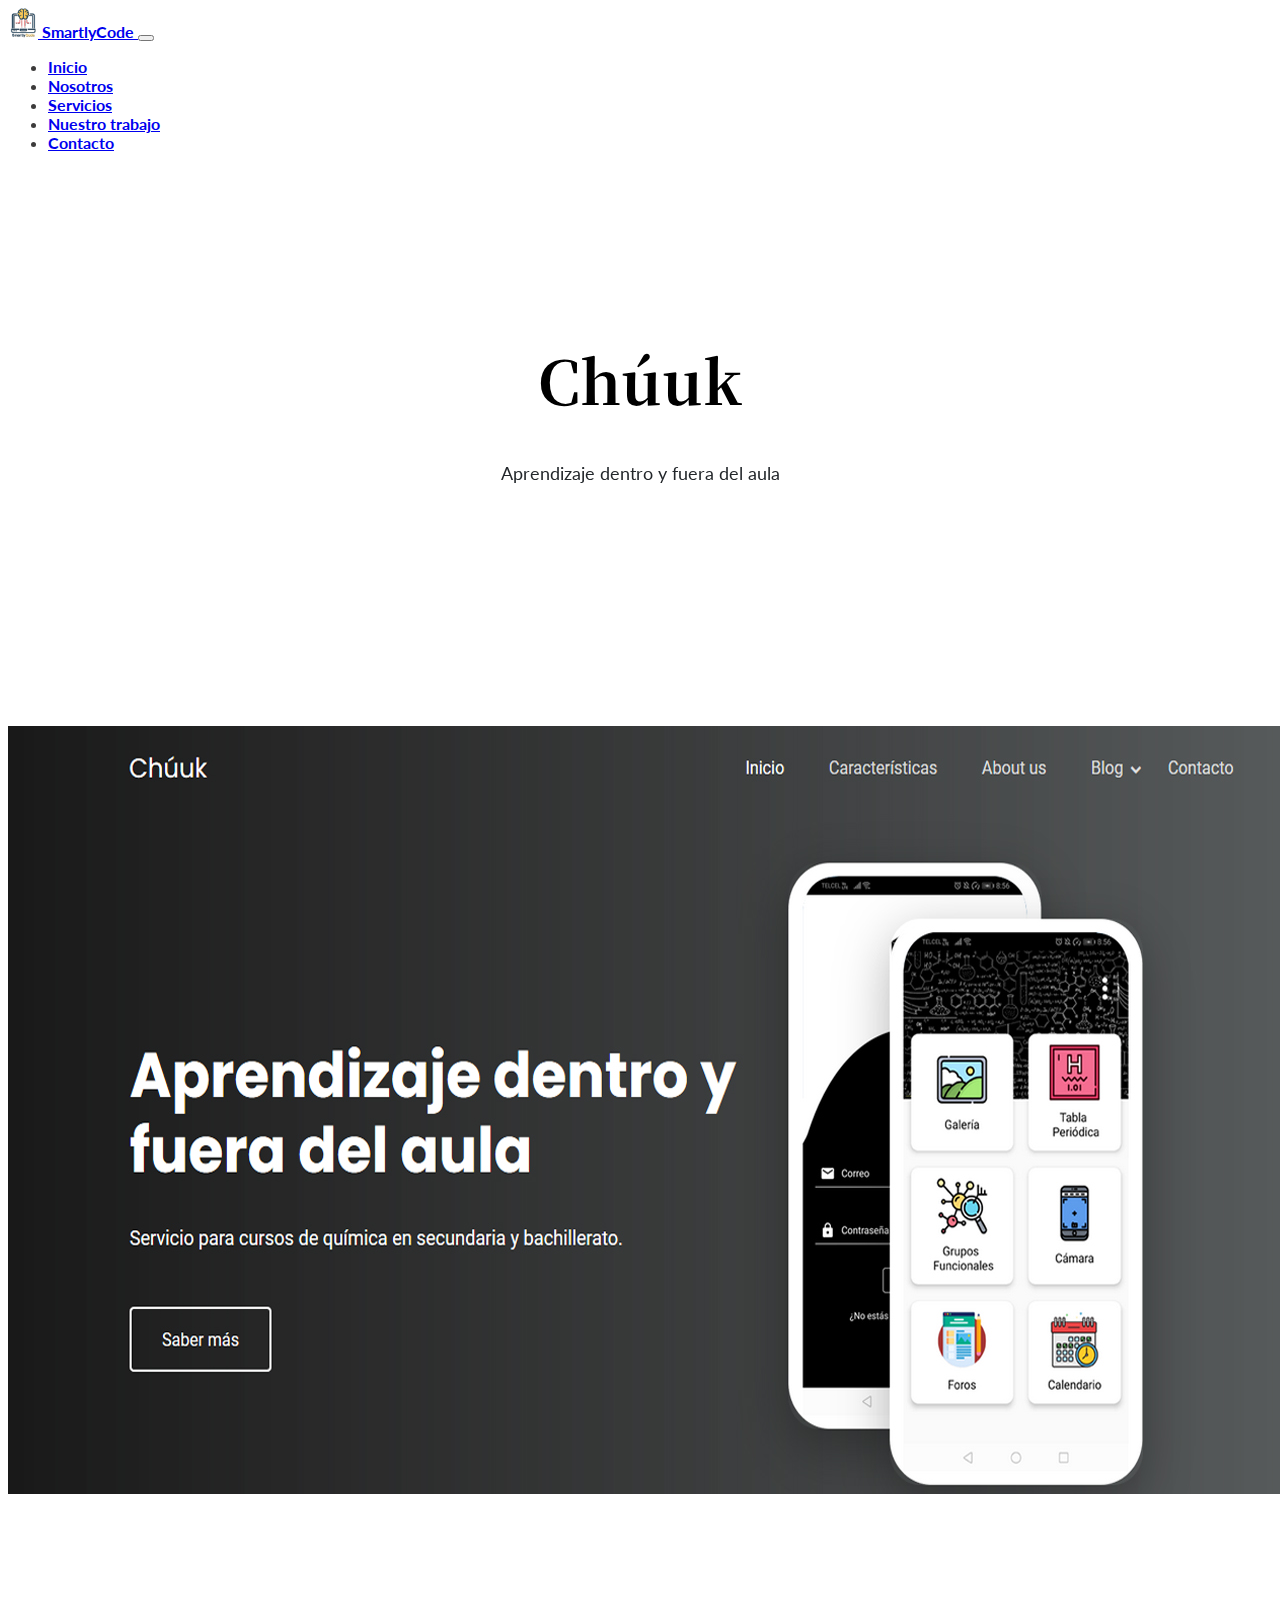
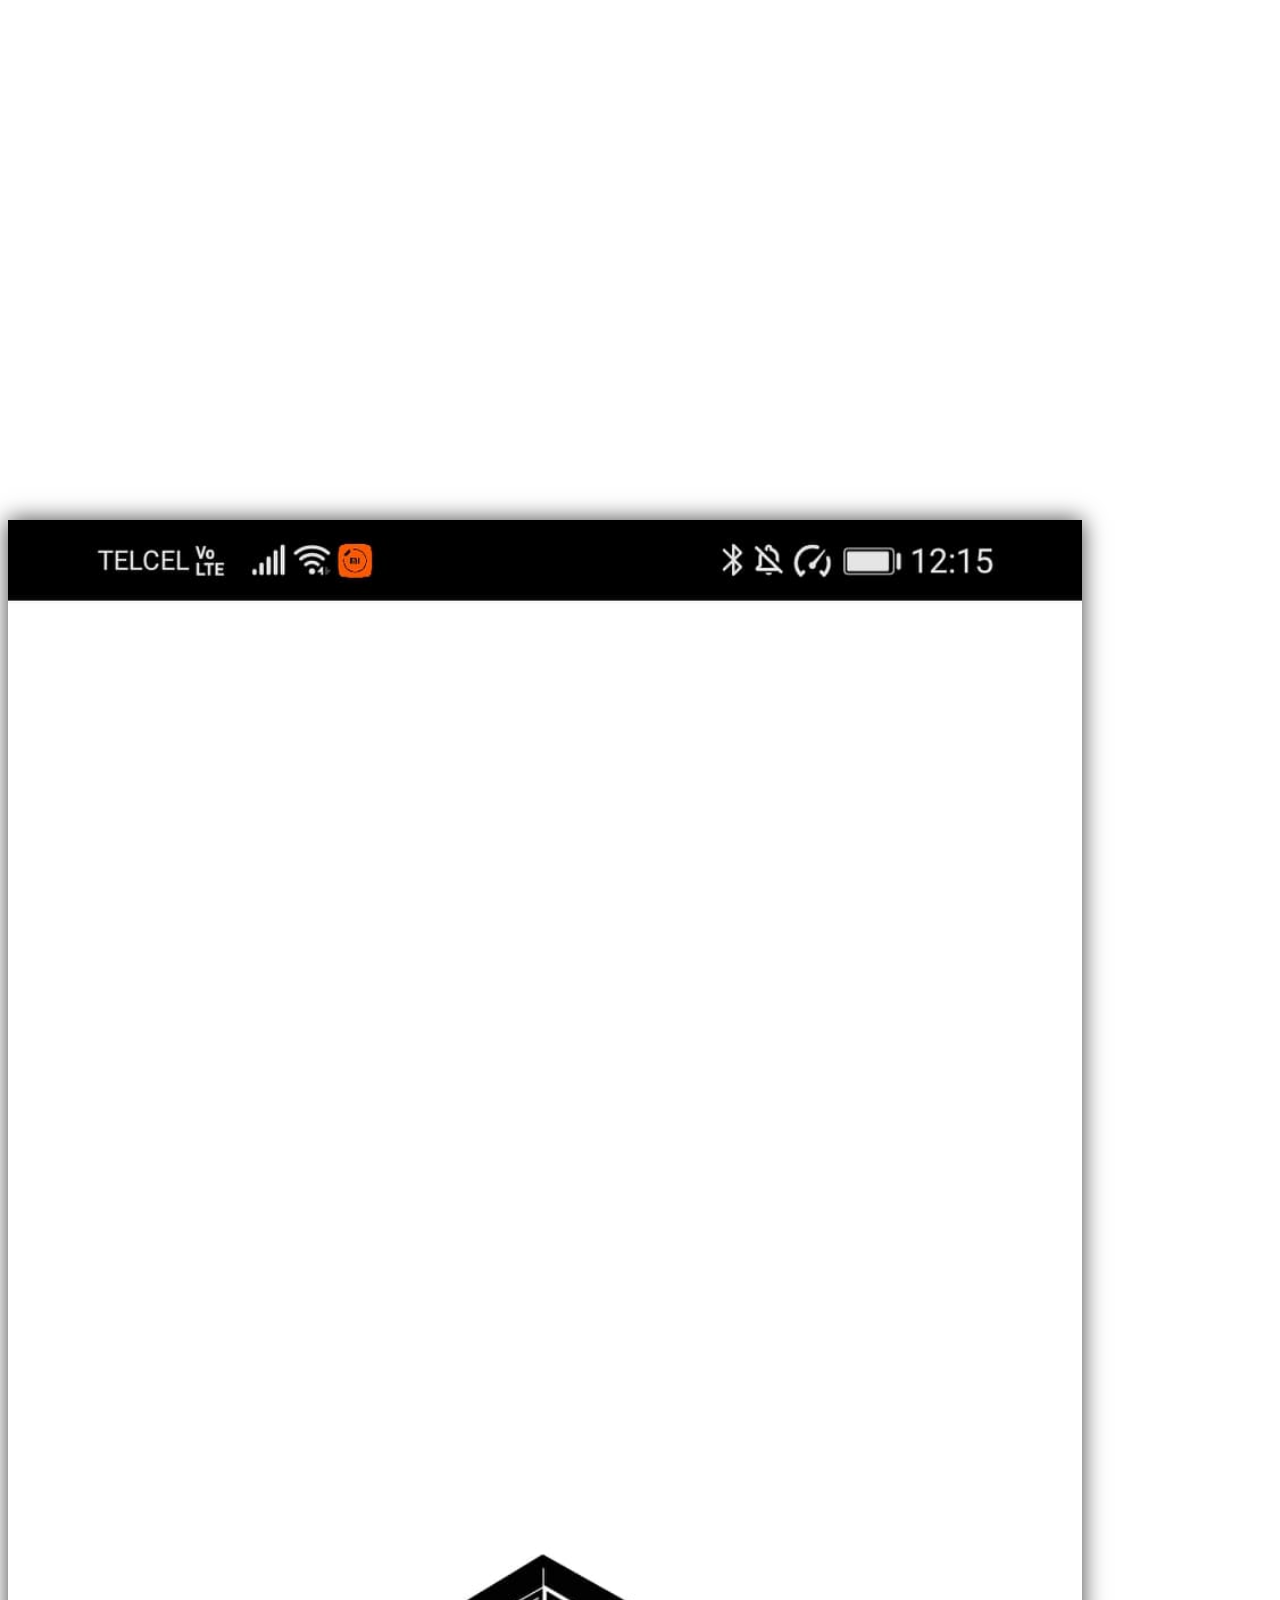
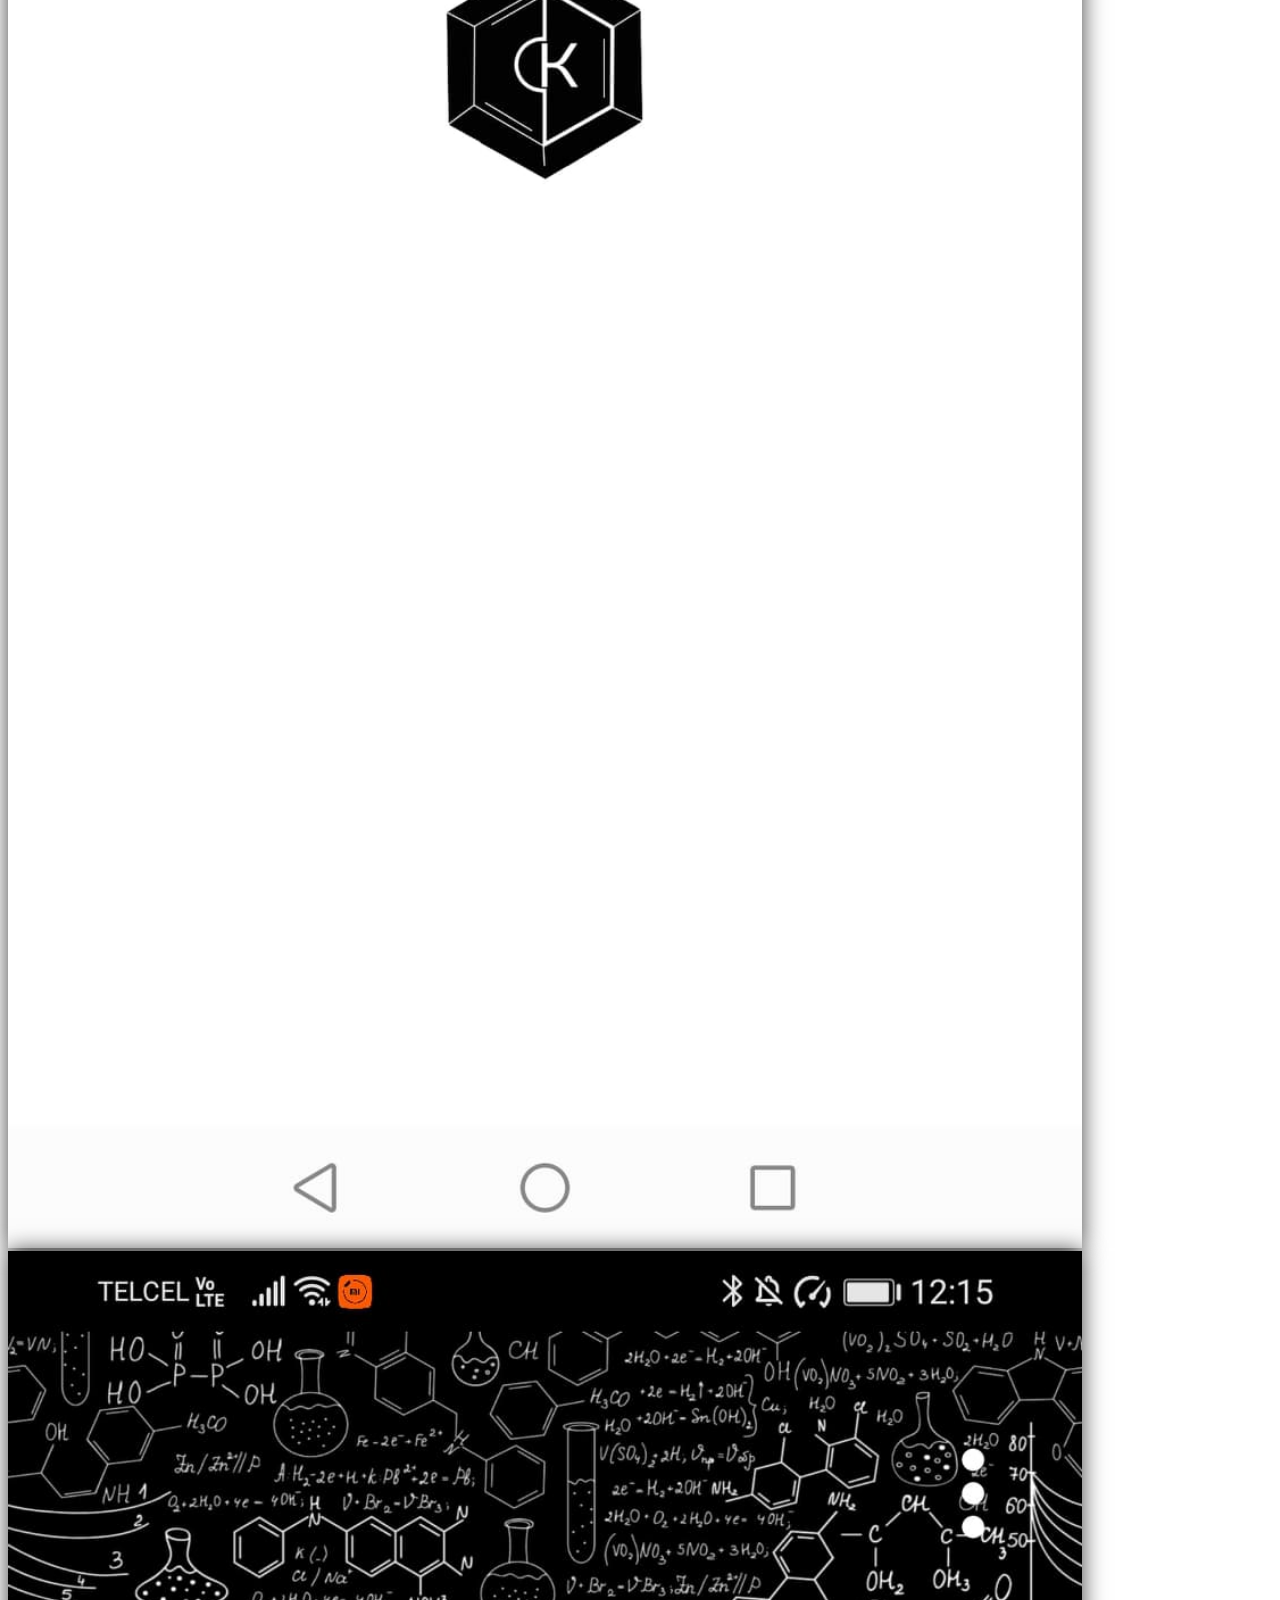
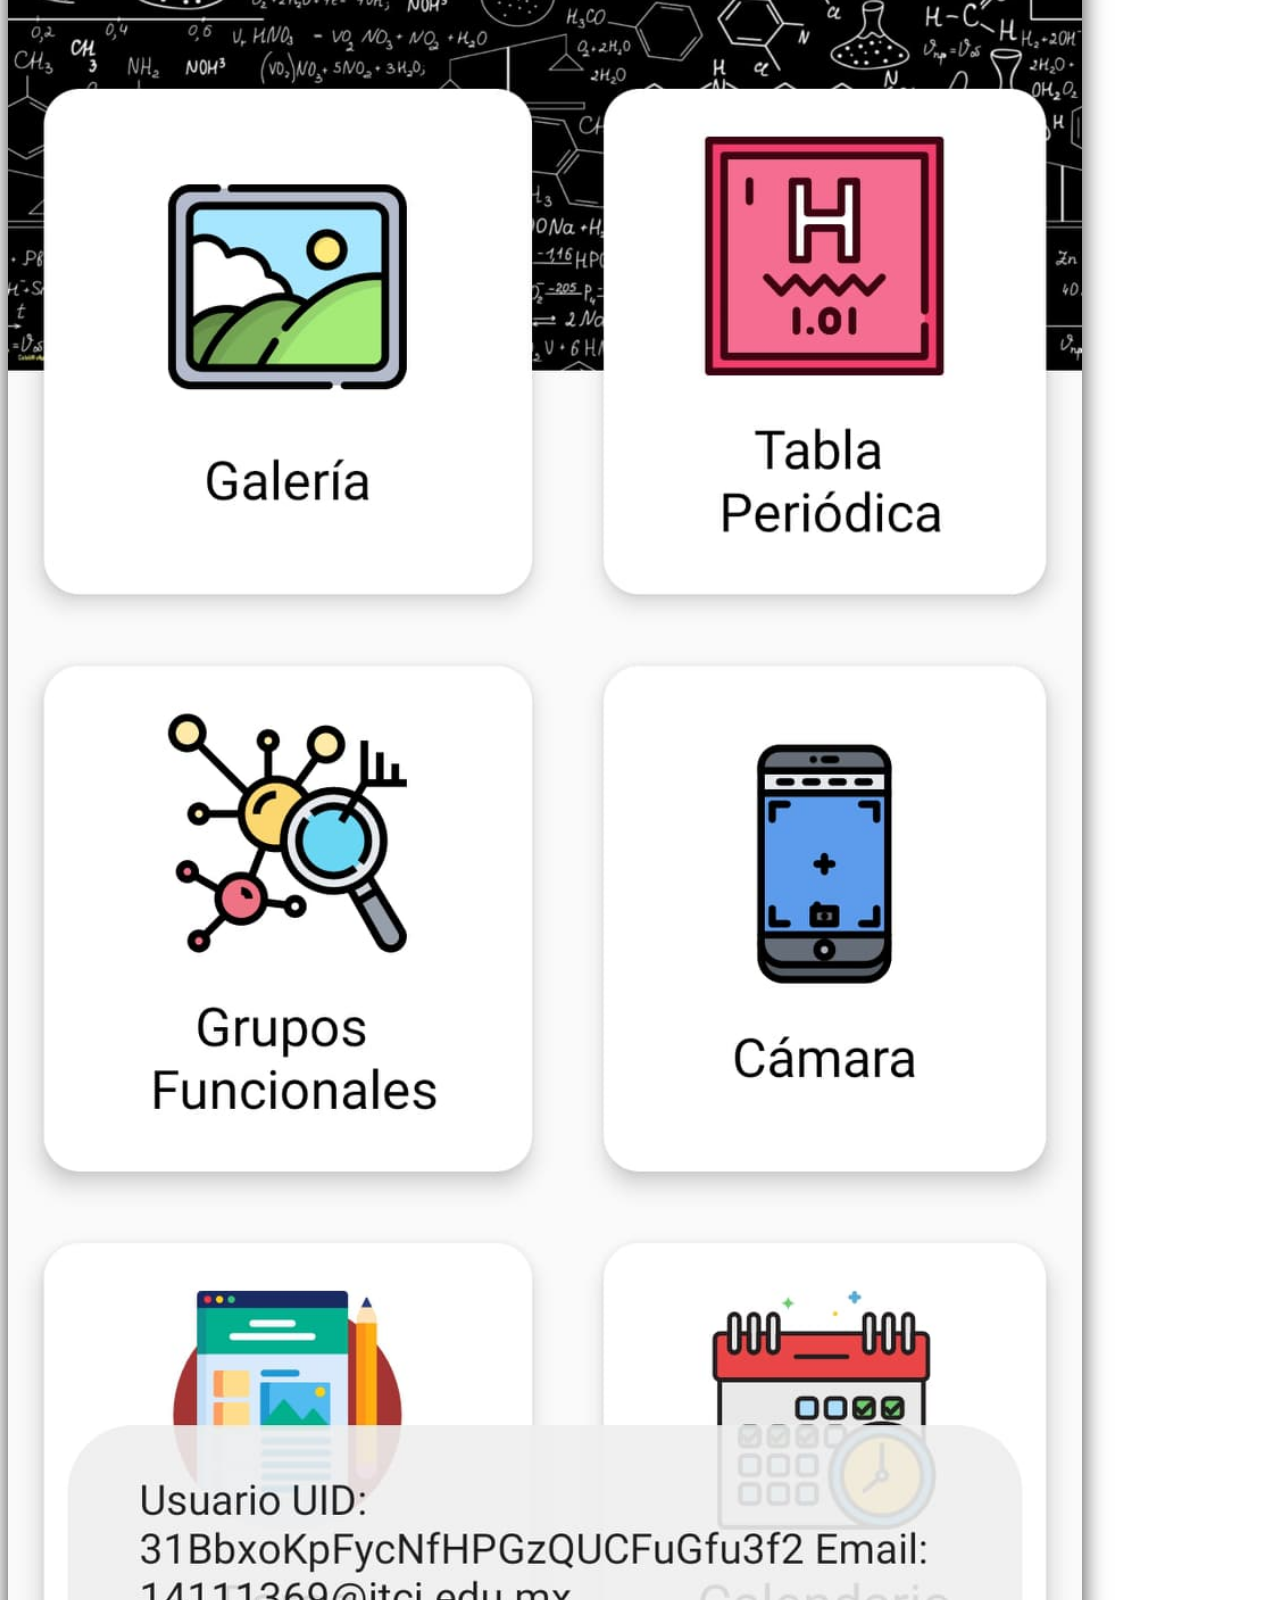
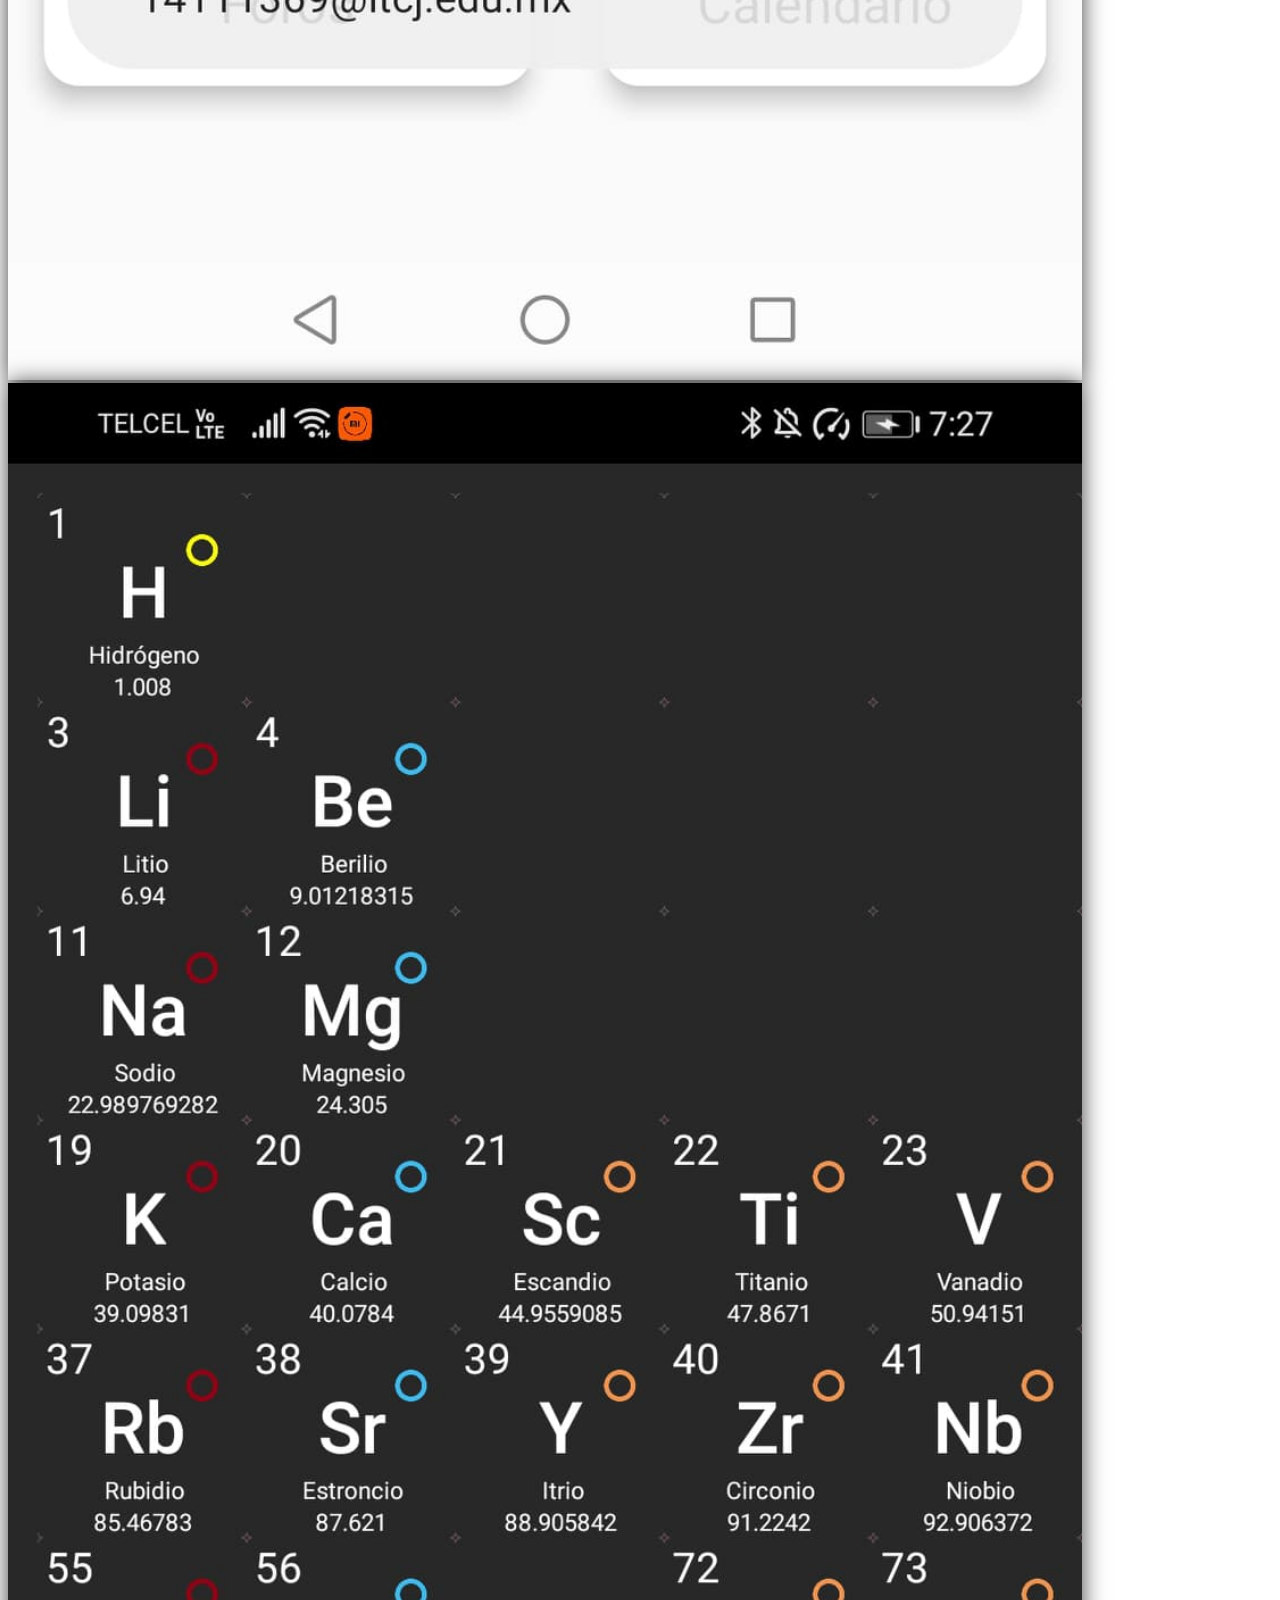
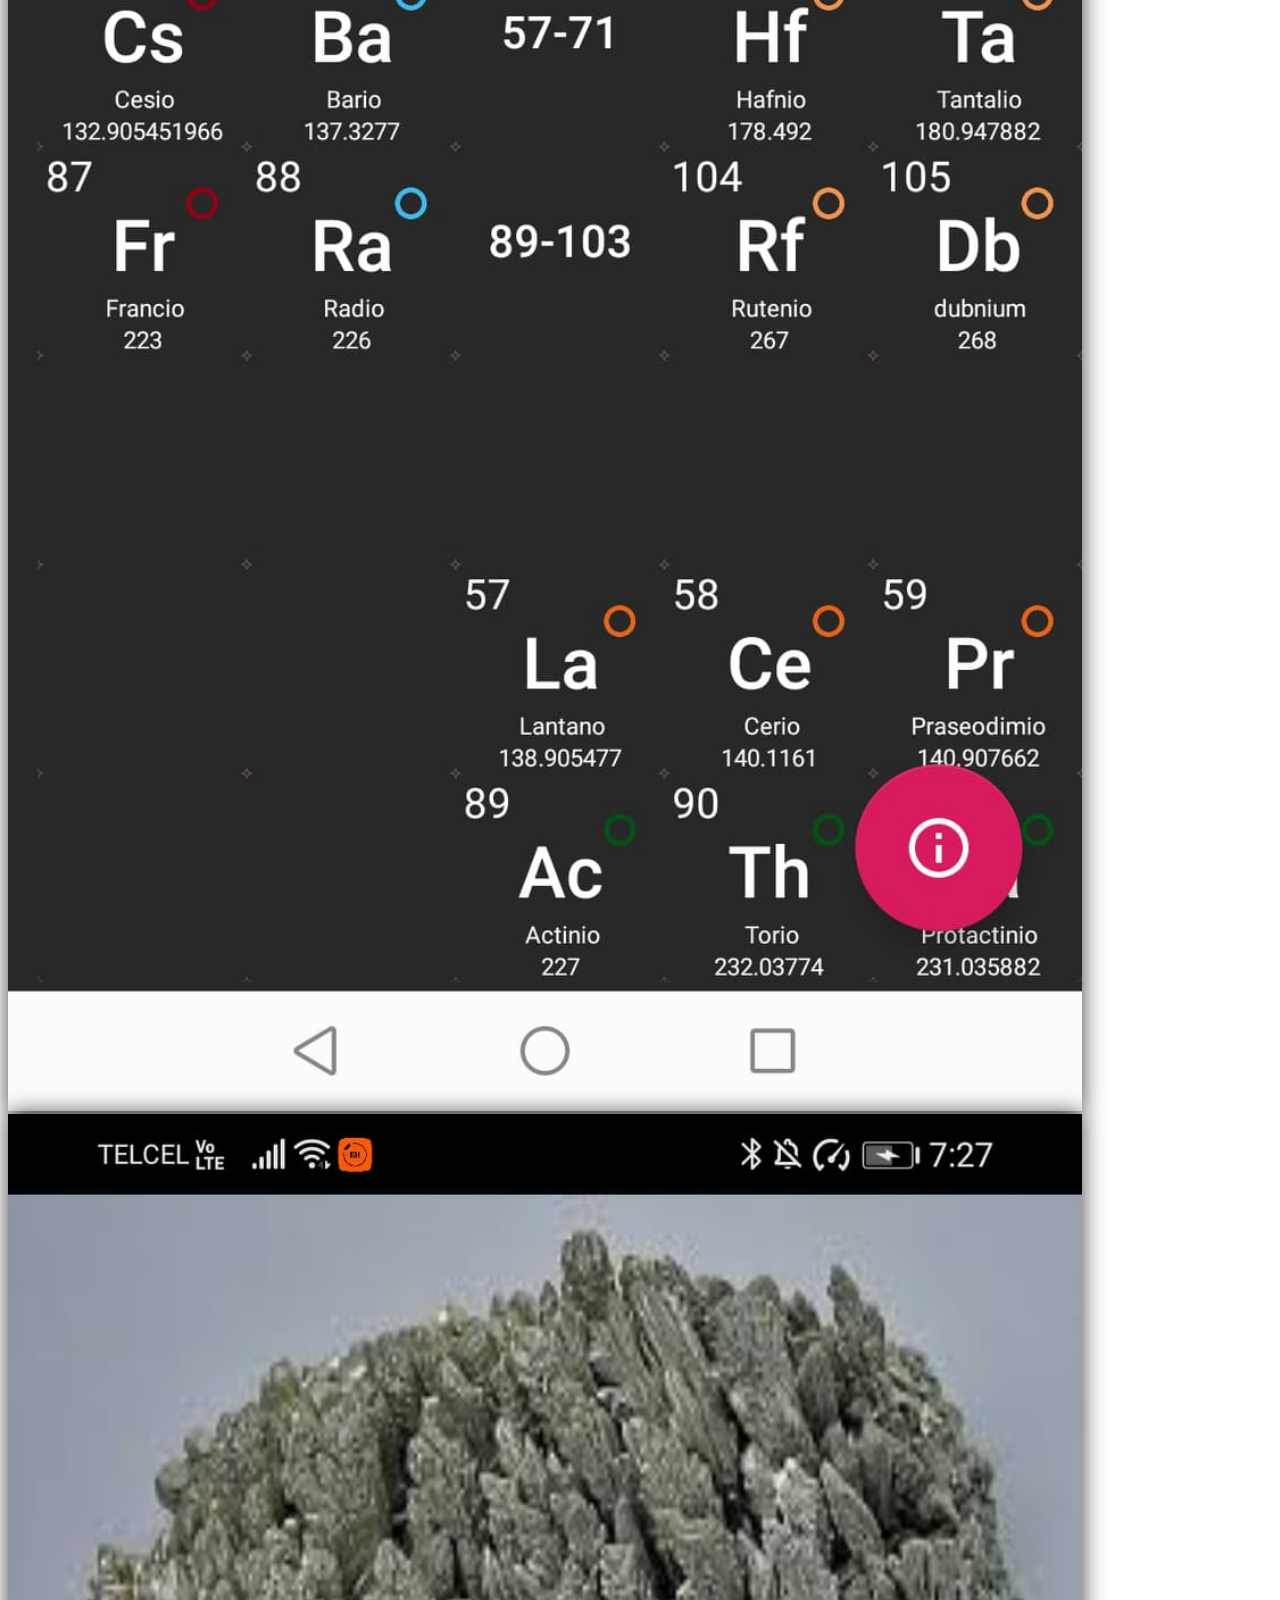
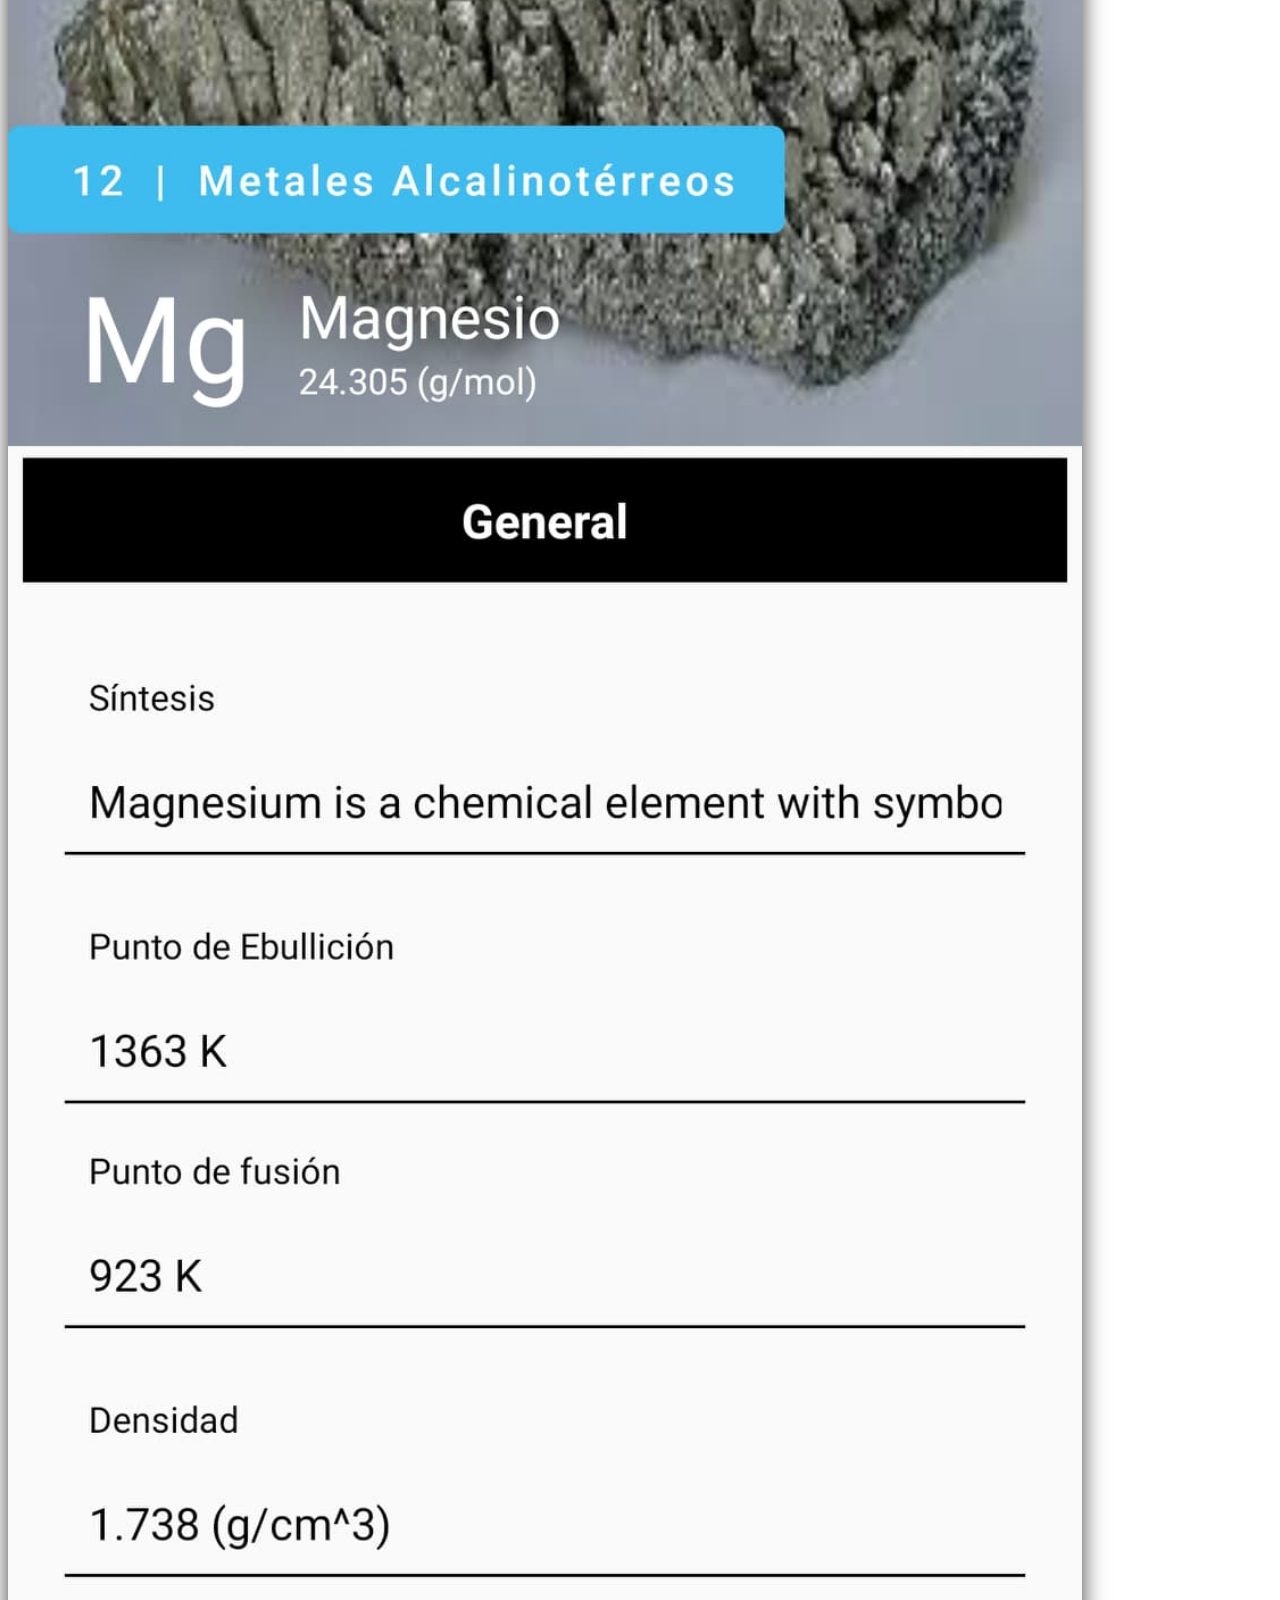
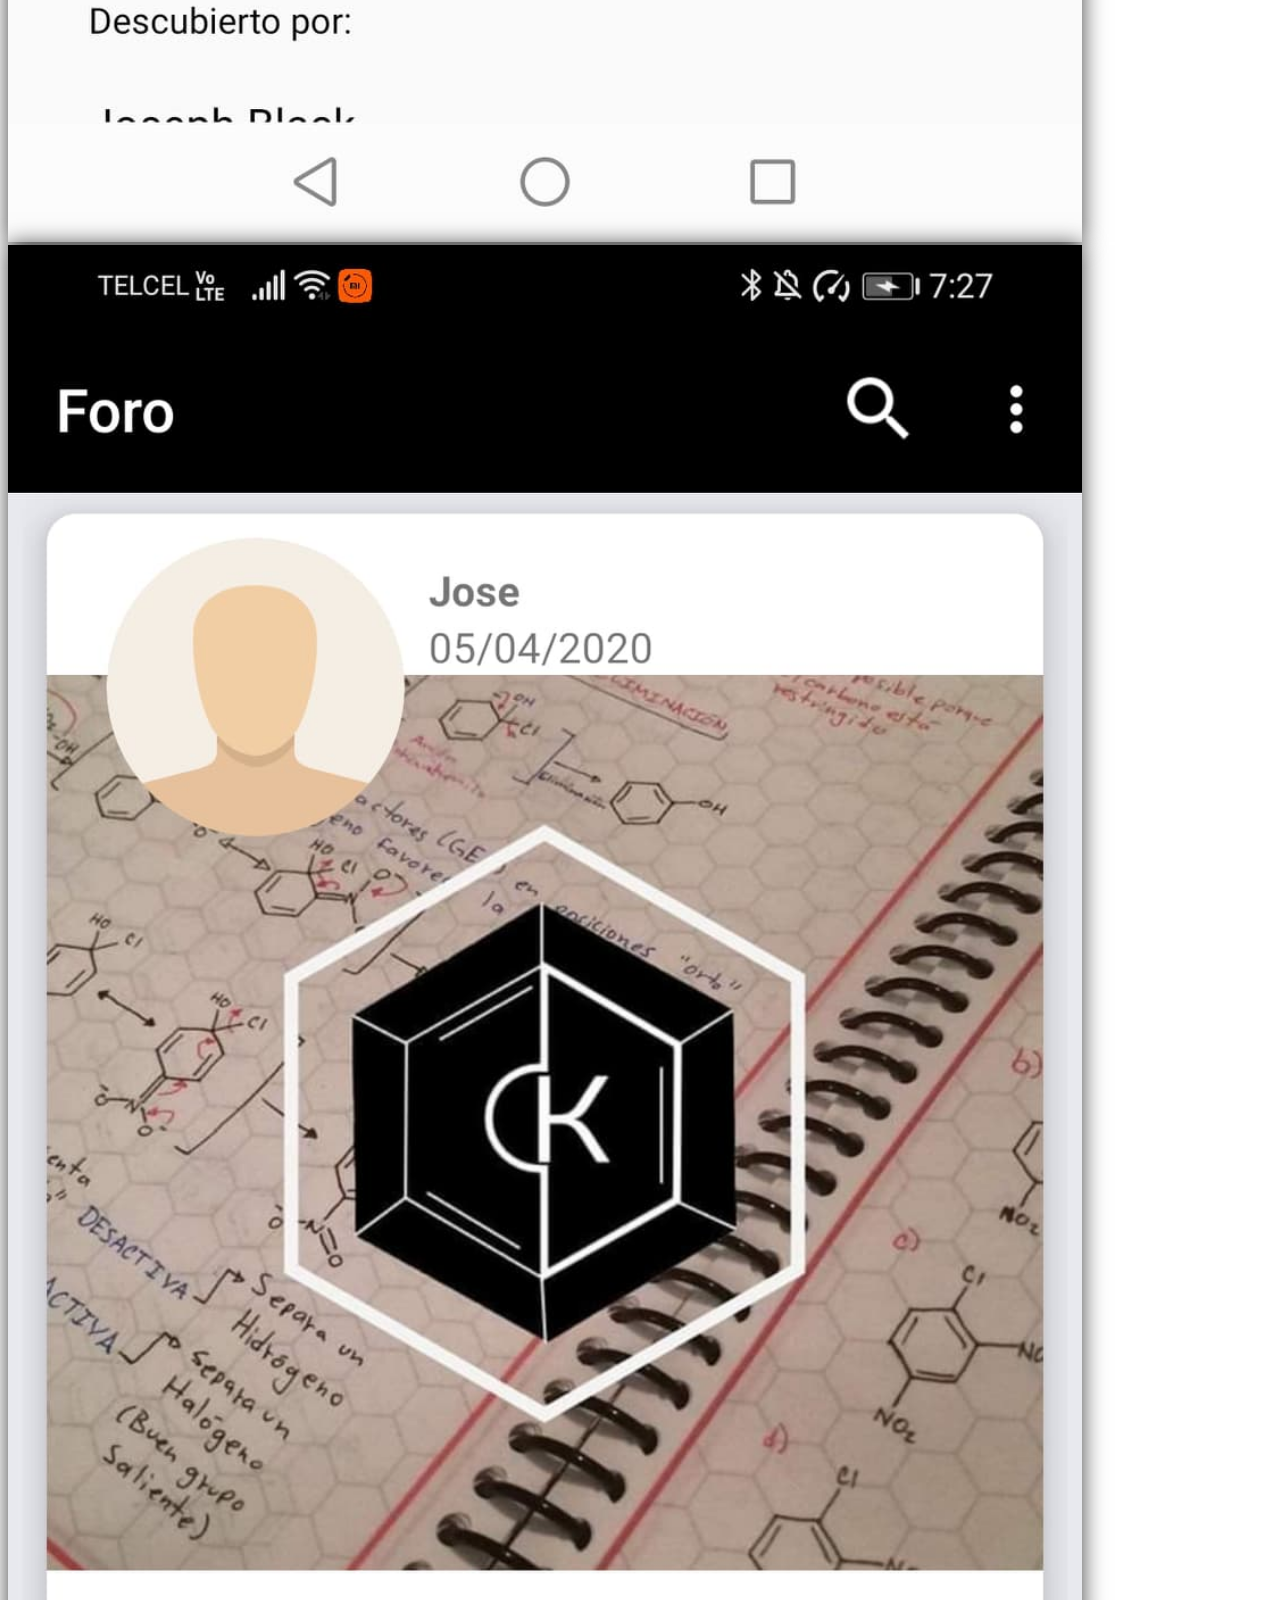
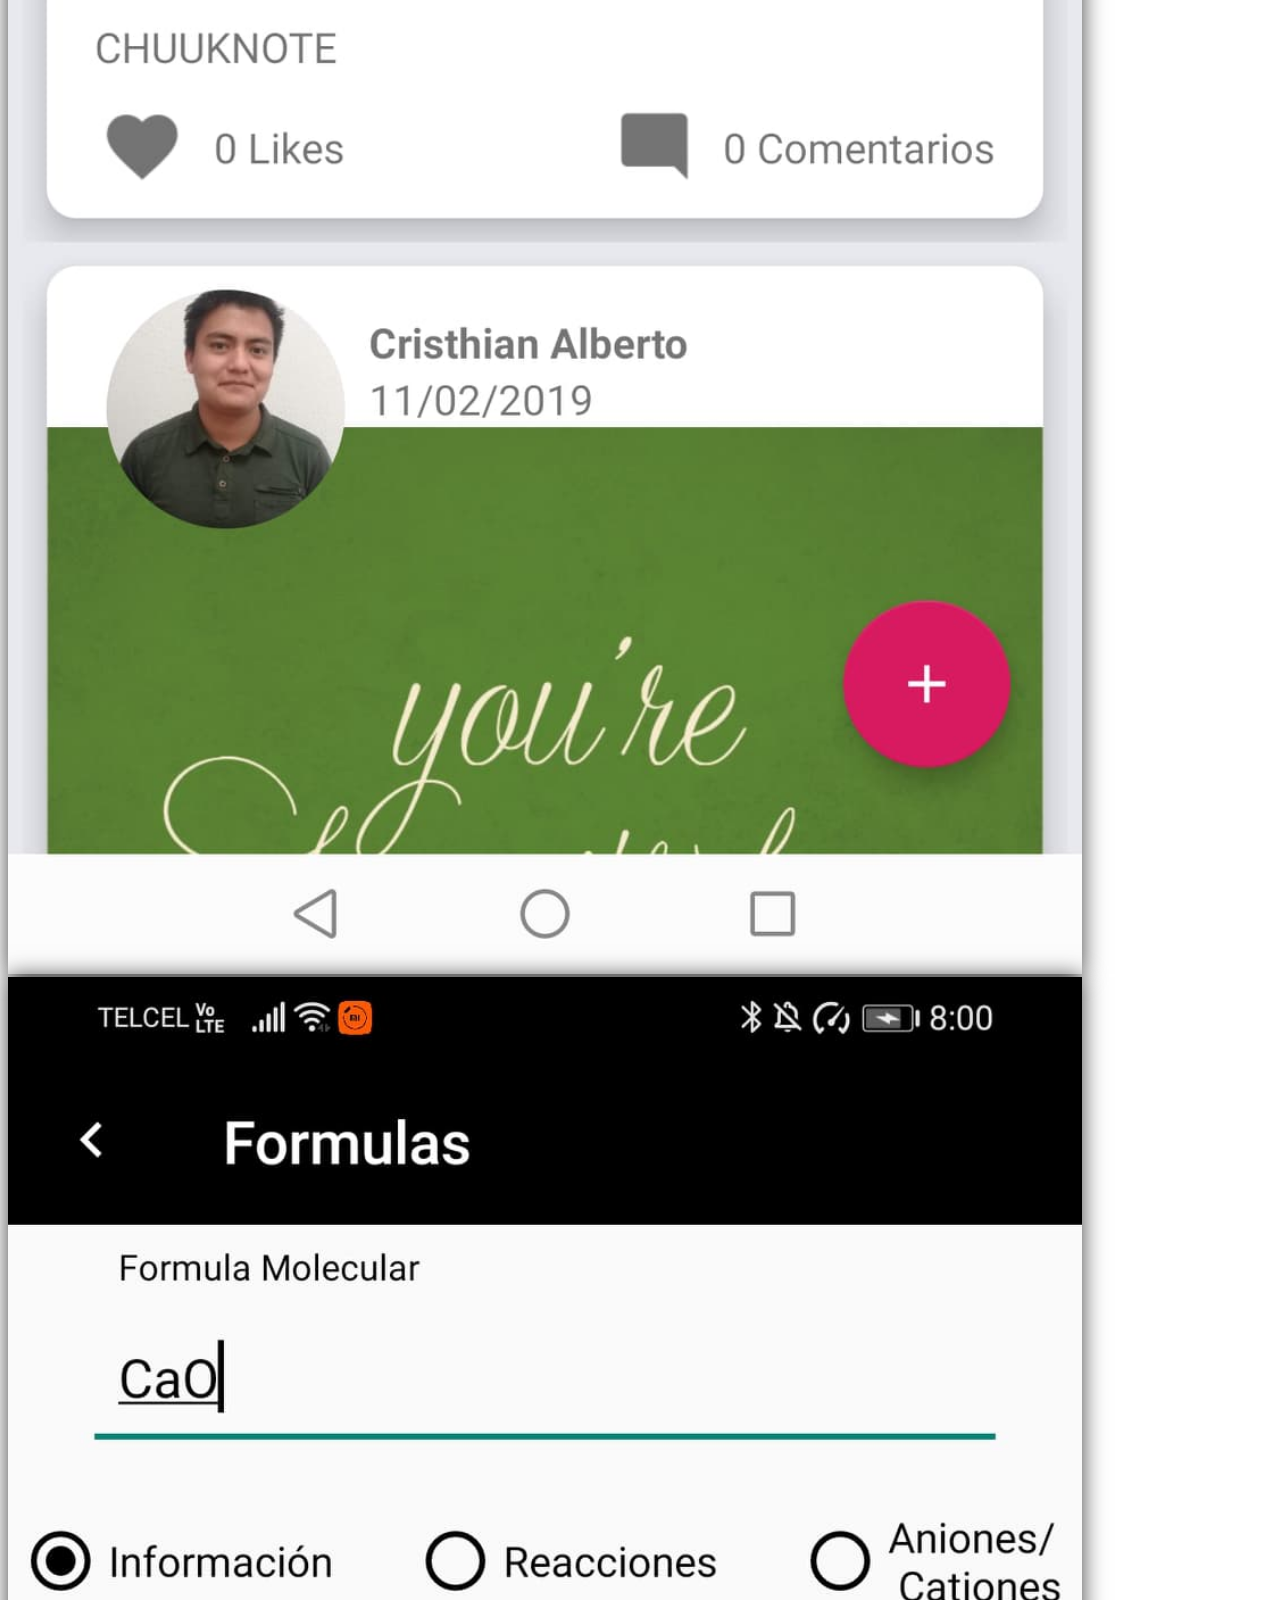
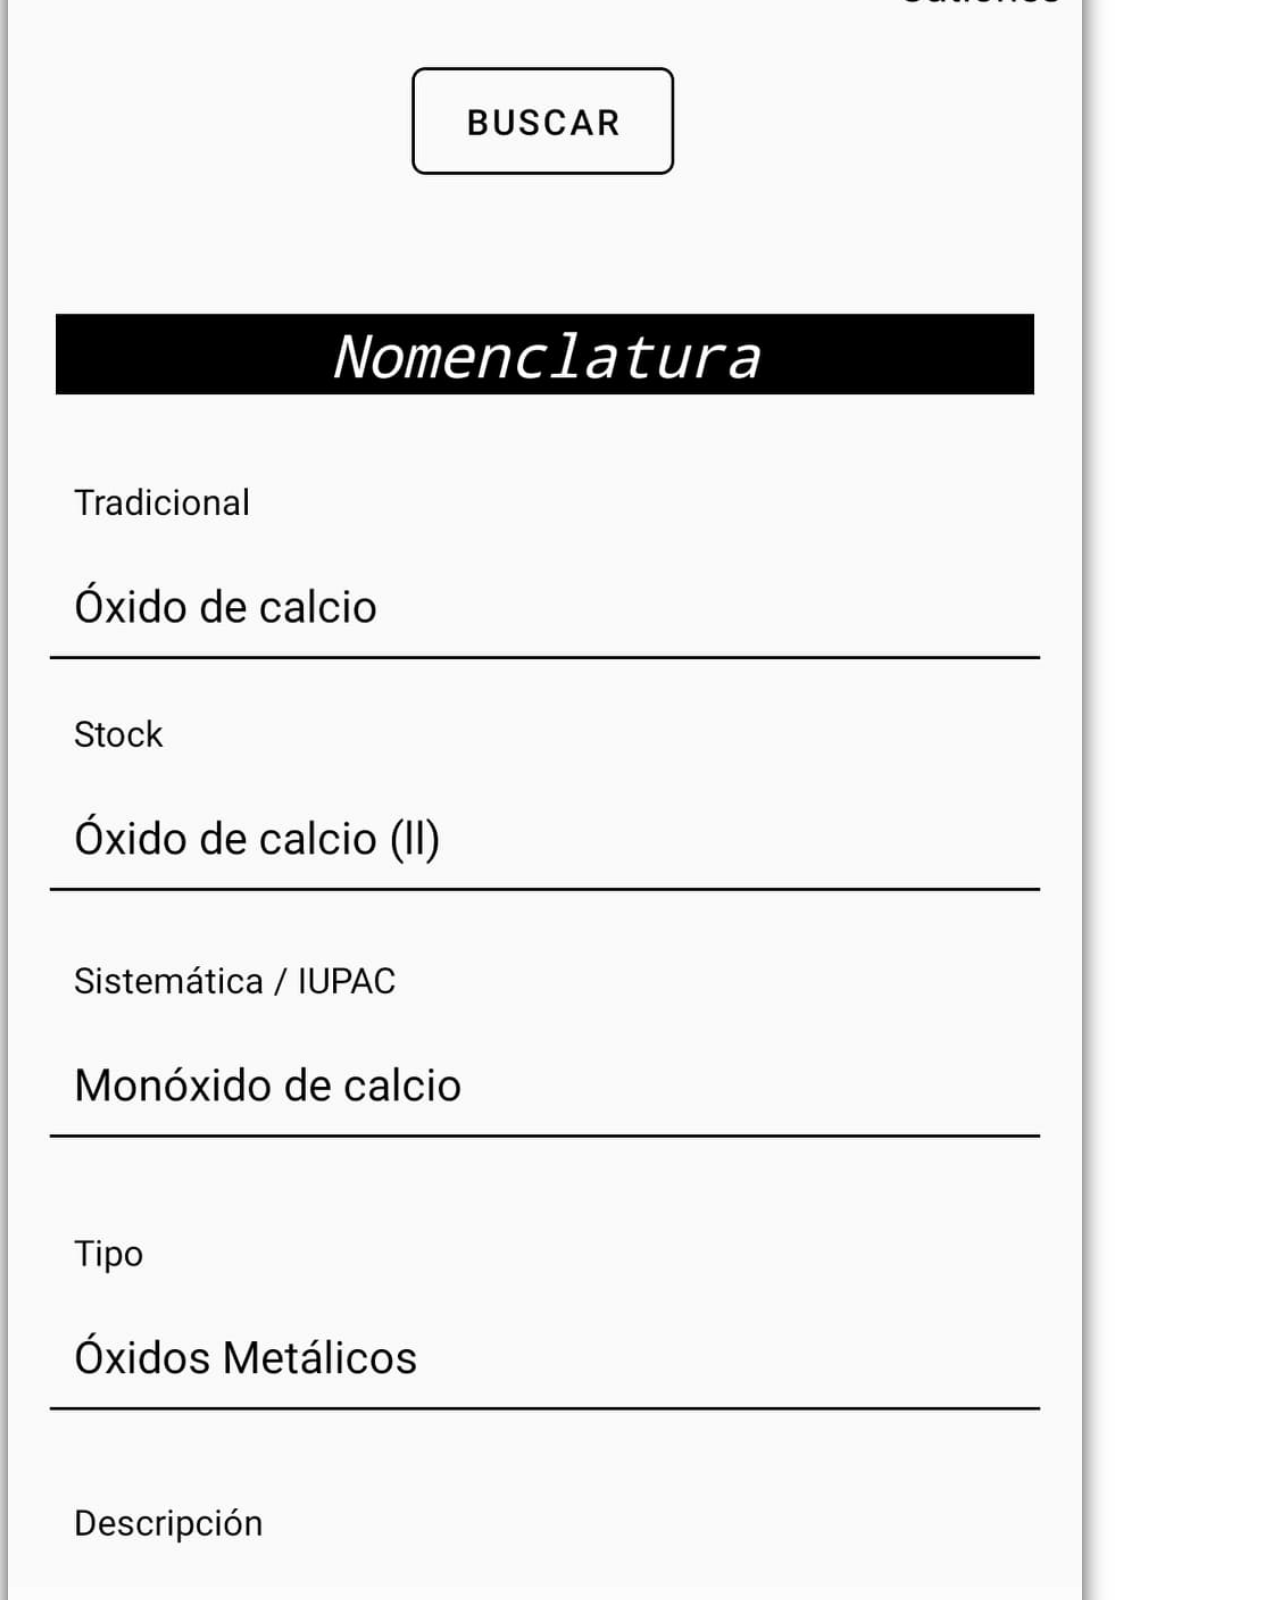
<file: pages/Trabajos/Chuuk.html>
<!DOCTYPE html>
<html lang="en">
<head>
  <meta charset="utf-8">
  <meta name="viewport" content="width=device-width, initial-scale=1">

  <title>Desarrollo de Software a Medida | Nosotros</title>
  <meta name="keywords" content="desarrollo web, diseño web, desarrollo móvil, diseño UX, Diseño, Desarrollo">
  <meta name="description" content="Empresa enfocada en el desarrollo de soluciones tecnológicas">
  <meta name="author" content="smartly-code.com">
  <meta name="owner" content="Cristhian Alberto Hernández Moreno">
  <meta name="robots" content="index,follow">
  <link rel="icon" type="image/png" href="../../images/Icons/Logo.png">
  <!-- Fonts -->
  <link href="https://unpkg.com/aos@2.3.1/dist/aos.css" rel="stylesheet">
  <link rel="stylesheet" href="https://stackpath.bootstrapcdn.com/bootstrap/4.1.3/css/bootstrap.min.css" integrity="sha384-MCw98/SFnGE8fJT3GXwEOngsV7Zt27NXFoaoApmYm81iuXoPkFOJwJ8ERdknLPMO" crossorigin="anonymous">
  <link href="https://fonts.googleapis.com/css2?family=Noto+Serif+SC:wght@400;700&display=swap" rel="stylesheet"> 
  <link href="https://fonts.googleapis.com/css2?family=Lato:wght@400;700;900&display=swap" rel="stylesheet">  
  <link rel="stylesheet" href="../../css/proyectos.css">
  <link rel="stylesheet" href="https://stackpath.bootstrapcdn.com/font-awesome/4.7.0/css/font-awesome.min.css">
</head>
<body>
  
  <section id="inicio">
    <header class="mb-5">
      <div id="app" class="container-fullwidth mb-2 pt-3">
          <nav class="navbar navbar-expand-md navbar-light stroke" style="background-color: white;">
              <a class="navbar-brand pl-lg-5" href="#">
                  <img src="../../images/Icons/Logo.png" width="30" height="30" alt="Smartly Code Logo">
                  SmartlyCode
                  </a>
              <button class="navbar-toggler" type="button" data-toggle="collapse" data-target="#navbarNav">
                  <span class="navbar-toggler-icon"></span>
              </button>
              <div class="collapse navbar-collapse pr-5" id="navbarNav">
                  <ul class="navbar-nav mr-auto">
                     
                  </ul>
                  <ul class="navbar-nav">
                      <li class="nav-item">
                          <a class="nav-link" href="../../index.html">Inicio <span class="sr-only">(current)</span></a>
                      </li>
                      <li class="nav-item">
                          <a class="nav-link" href="../Nosotros.html">Nosotros</a>
                      </li>
                      <li class="nav-item">
                          <a class="nav-link" href="../Servicios.html">Servicios</a>
                      </li>
                      <li class="nav-item active">
                          <a class="nav-link" href="../Trabajos.html">Nuestro trabajo</a>
                      </li>
                      <li class="nav-item">
                          <a class="nav-link" href="../Contacto.html">Contacto</a>
                      </li>
                  </ul>
              </div>
          </nav>
      </div>
  </header>
    <div class="container mb-5">
      <div class="row">
        <div class="col-md-12 center-container mt-5 margin-t" data-aos="fade-up" data-aos-duration="2000">
          <h1>
            Chúuk 
          </h1>
       </div>
       <div class="col-md-12 center-container mt-3" data-aos="fade-up" data-aos-duration="2000">
           <p class="subtitle">Aprendizaje dentro y fuera del aula</p>
       </div>
      </div>
    </div>
  </section>

  <section id="Project_Information">
      <div class="container margin-ti">
          <div class="row">
              <div class="col-sm-12 mb-5">
                  <img src="../../images/Chuuk/Chuuk-desktop.jpg" alt="Chúuk página web" class="img-fluid">
              </div>

              <div class="col-lg-7 mt-5 col-sm-12 box-mobile mb-5" data-aos="fade-up" data-aos-duration="1000">
                <h2>Descripción general</h2>
                <p class="mt-5 text-justify">Chúuk es una start-up creada por un magnifíco emprendedor cuyo negocio se centra principalmente
                    en un servicio de cursos de química para secundaria y bachillerato. Chúuk se acerco a nosotros buscando una 
                    aplicación móvil que sirviera como una herramienta para su servicio que conecta tanto a profesores como a 
                    estudiantes. También quería una página web que mostrara el trabajo que han hecho, al mismo tiempo que promocionara
                    los servicios y el compromiso de la start-up.

                </p>
              
                <h2 class="mt-5">El resultado</h2>
                <p class="mt-5 text-justify">La aplicación se diseño pensando en ser una poderosa pero intuitiva herramienta brindando a los usuarios con
                    foros para que los profesores y los alumnos sean capaces de interactuar y resolver sus propias dudas, una tabla
                    periódica para dar acceso a la información de los casi 120 elementos de los dispone, un buscador de ciertas formulas 
                    moleculares y como algo extra, se diseño un reconocedor de estructuras químicas mediante la cámara o una simple fotografía.
                    <br><br>
                    El nuevo sitio web de Chúuk se diseño para ser limpio, espacioso y profesional, con una navegación clara y la información
                    presentada en ella siendo concisa y enfocada. El sitio web es totalmente responsivo, con cada elemento disminuyendo bien en los distintos dispositivos móviles.
                </p>
            </div>
              <div class="offset-lg-1 col-lg-4 mt-5 col-sm-12 box-mobile mb-5" data-aos="fade-left" data-aos-duration="1000">
                <h2>Servicios Prestados</h2>

                <ul class="tabs mt-5">
                    <li class="mt-4">Desarrollo Móvil</li>
                    <li class="mt-4">Desarrollo Web</li>
                    <li class="mt-4">Diseño UI</li>
                    <li class="mt-4">Diseño Web Responsivo</li>
                    <li class="mt-4">Visión Artificial</li>
                    <li class="mt-4">Mantenimiento Web</li>
                    <li class="mt-4">Integración de servicios</li>
                  </ul> 
            </div>
            <div class="col-lg-4 col-sm-12">
              <img src="../../images/Chuuk/chuuck-phone.jpg" alt="Pantalla de inicio Chúuk" class="img-fluid reduce mt-4">
            </div>
            <div class="col-lg-4 col-sm-12">
              <img src="../../images/Chuuk/chuuk-menu.jpg" alt="Menu Chúuk" class="img-fluid reduce mt-4">
            </div>
            <div class="col-lg-4 col-sm-12">
              <img src="../../images/Chuuk/Periodic-table.jpg" alt="Tabla periódica Chúuk" class="img-fluid reduce mt-4">
            </div>
            <div class="col-lg-4 col-sm-12">
              <img src="../../images/Chuuk/element-info.jpg" alt="Pantalla información de elemento químico Chúuk" class="img-fluid reduce mt-4">
            </div>
            <div class="col-lg-4 col-sm-12">
              <img src="../../images/Chuuk/forums.jpg" alt="Pantalla foros Chúuk" class="img-fluid reduce mt-4">
            </div>
            <div class="col-lg-4 col-sm-12">
              <img src="../../images/Chuuk/formulas.jpg" alt="Pantalla de formulas Chúuk" class="img-fluid reduce mt-4">
            </div>
          </div>

          
      </div>
  </section>

  <section id="contact" class="gray wwo-contacts contact">
    <div class="container">
      <div class="row">
        <div class="col-lg-6 col-sm-12 mb-3">
          <h5 class="final">¡Hagamos algo increíble!</h5>
        </div>
        <div class="col-lg-6 col-sm-12 mb-3">
          <h5 class="fontW">¡Trabajemos juntos!</h5>
          <p class="mt-3 ">Si ya llegaste hasta aquí, ¿por qué no me envías un correo electrónico? ¡No te lo pierdas! Trabajemos juntos.</p>
          <button type="button" class="btn btn-dark" onclick="window.location='../Contacto.html'">¡Contáctanos!</button>
        </div>
      </div>
    </div>
  </section>
  <footer class="page-footer font-small gray pt-4 pb-2">

      <!-- Footer Elements -->
      <div class="container">
    
        <!-- Social buttons -->
        <ul class="list-unstyled list-inline text-center">
          <li class="list-inline-item">
            <a class="btn-floating btn-fb mx-3">
              <i class="fa fa-facebook-f"> </i>
            </a>
          </li>
          <li class="list-inline-item" >
            <a class="btn-floating mx-3" href="mailto:contacto@smartly-code.com">
              <i class="fa fa-envelope" > </i>
            </a>
          </li>
        </ul>
        <!-- Social buttons -->
    
      </div>
      <!-- Footer Elements -->
    
      <!-- Copyright -->
     
      <!-- Copyright -->
      <div class="footer-copyright text-center py-3 font-italic size">Copyright © 2020 Smartly Code
      </div>
  <script src="https://code.jquery.com/jquery-3.3.1.slim.min.js" integrity="sha384-q8i/X+965DzO0rT7abK41JStQIAqVgRVzpbzo5smXKp4YfRvH+8abtTE1Pi6jizo" crossorigin="anonymous"></script>
  <script src="https://stackpath.bootstrapcdn.com/bootstrap/4.1.3/js/bootstrap.min.js" integrity="sha384-ChfqqxuZUCnJSK3+MXmPNIyE6ZbWh2IMqE241rYiqJxyMiZ6OW/JmZQ5stwEULTy" crossorigin="anonymous"></script>
  <script src="https://unpkg.com/aos@2.3.1/dist/aos.js"></script>
  <script>
    AOS.init();
  </script>
</body>
</html>
</file>
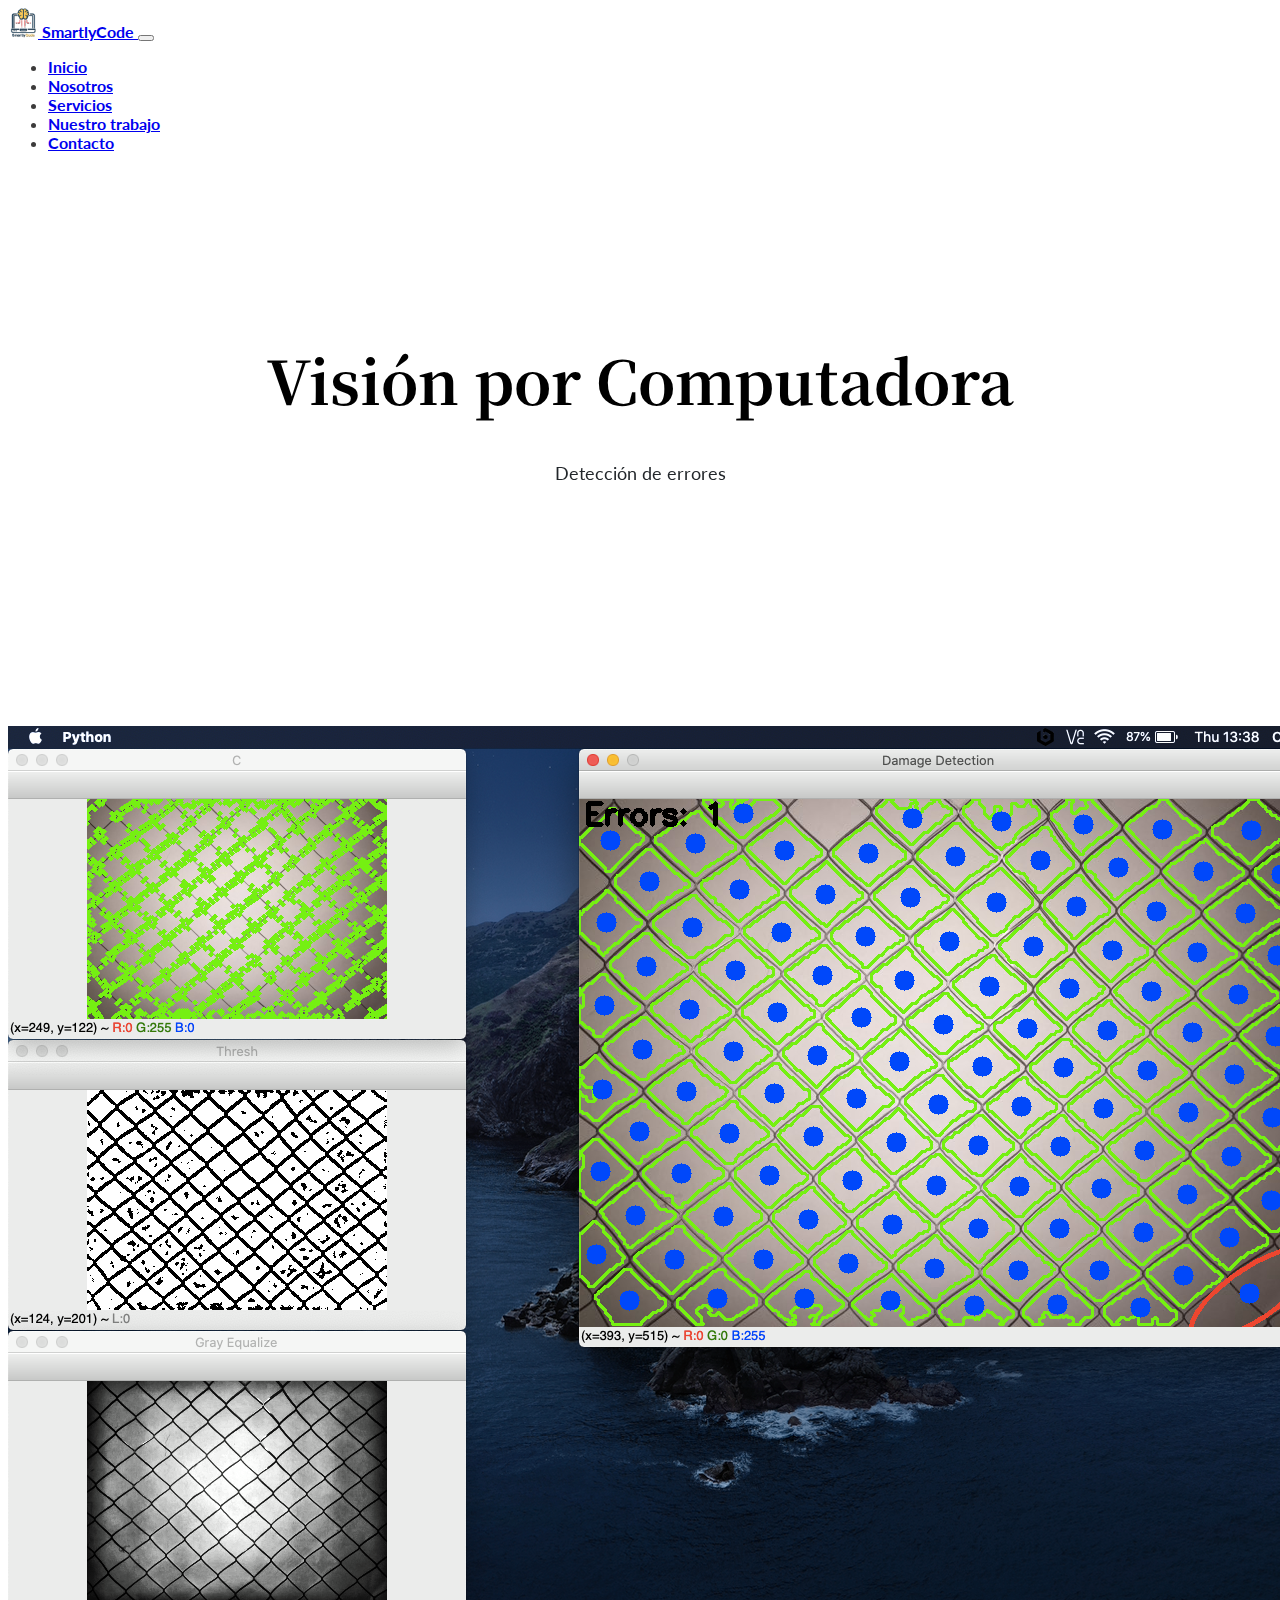
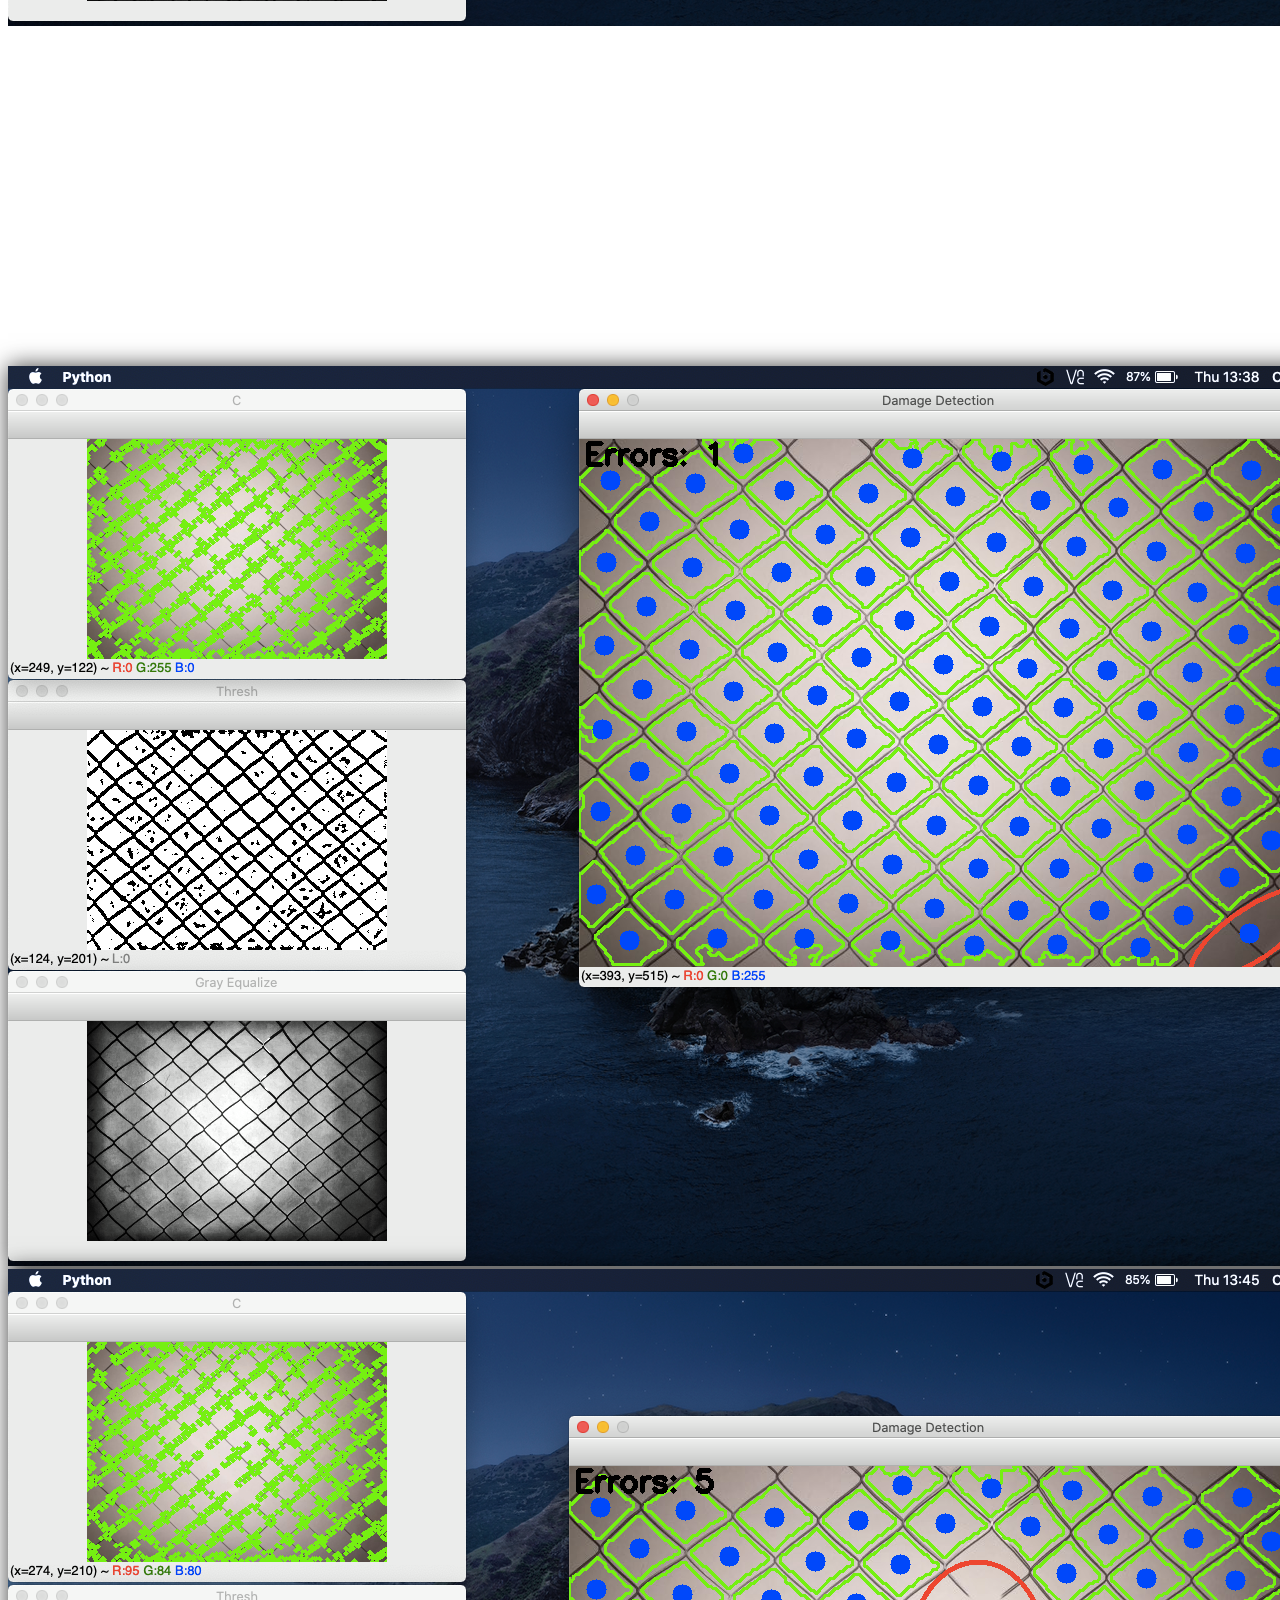
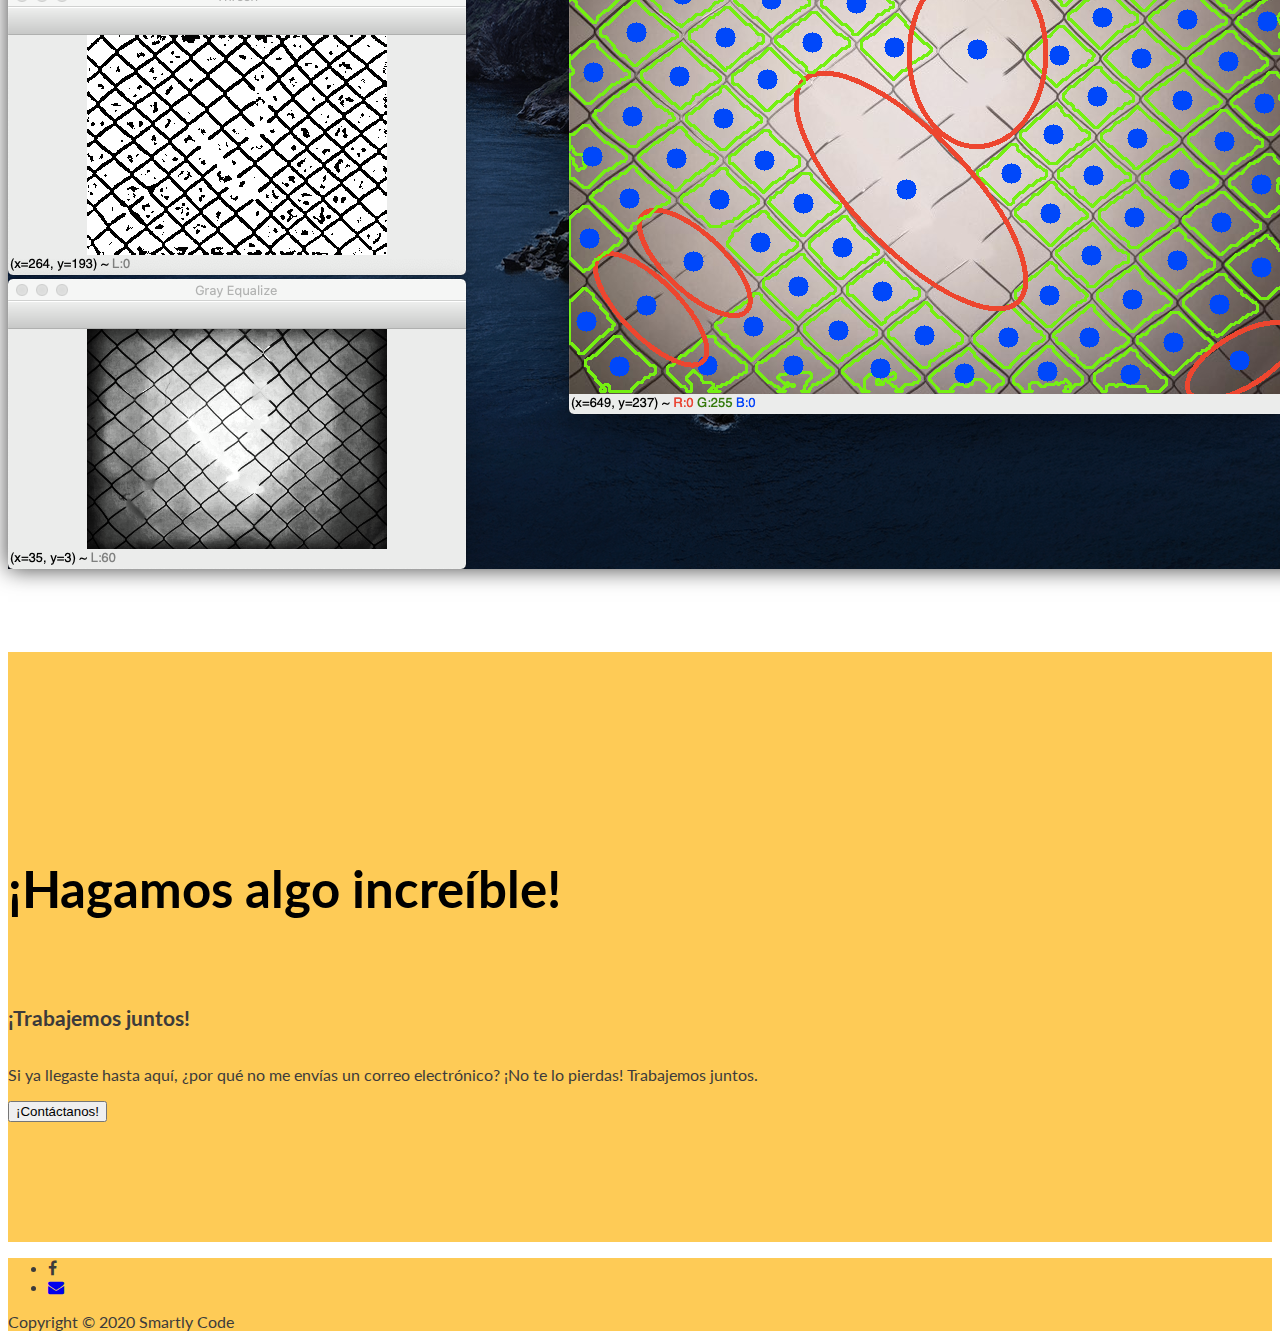
<file: pages/Trabajos/CV.html>
<!DOCTYPE html>
<html lang="en">
<head>
  <meta charset="utf-8">
  <meta name="viewport" content="width=device-width, initial-scale=1">

  <title>Desarrollo de Software a Medida | Nosotros</title>
  <meta name="keywords" content="desarrollo web, diseño web, desarrollo móvil, diseño UX, Diseño, Desarrollo">
  <meta name="description" content="Empresa enfocada en el desarrollo de soluciones tecnológicas">
  <meta name="author" content="smartly-code.com">
  <meta name="owner" content="Cristhian Alberto Hernández Moreno">
  <meta name="robots" content="index,follow">
  <link rel="icon" type="image/png" href="../../images/Icons/Logo.png">
  <!-- Fonts -->
  <link href="https://unpkg.com/aos@2.3.1/dist/aos.css" rel="stylesheet">
  <link rel="stylesheet" href="https://stackpath.bootstrapcdn.com/bootstrap/4.1.3/css/bootstrap.min.css" integrity="sha384-MCw98/SFnGE8fJT3GXwEOngsV7Zt27NXFoaoApmYm81iuXoPkFOJwJ8ERdknLPMO" crossorigin="anonymous">
  <link href="https://fonts.googleapis.com/css2?family=Noto+Serif+SC:wght@400;700&display=swap" rel="stylesheet"> 
  <link href="https://fonts.googleapis.com/css2?family=Lato:wght@400;700;900&display=swap" rel="stylesheet">  
  <link rel="stylesheet" href="../../css/proyectos.css">
  <link rel="stylesheet" href="https://stackpath.bootstrapcdn.com/font-awesome/4.7.0/css/font-awesome.min.css">
</head>
<body>
  
  <section id="inicio">
    <header class="mb-5">
      <div id="app" class="container-fullwidth mb-2 pt-3">
          <nav class="navbar navbar-expand-md navbar-light stroke" style="background-color: white;">
              <a class="navbar-brand pl-lg-5" href="#">
                  <img src="../../images/Icons/Logo.png" width="30" height="30" alt="Smartly Code Logo">
                  SmartlyCode
                  </a>
              <button class="navbar-toggler" type="button" data-toggle="collapse" data-target="#navbarNav">
                  <span class="navbar-toggler-icon"></span>
              </button>
              <div class="collapse navbar-collapse pr-5" id="navbarNav">
                  <ul class="navbar-nav mr-auto">
                     
                  </ul>
                  <ul class="navbar-nav">
                      <li class="nav-item">
                          <a class="nav-link" href="../../index.html">Inicio <span class="sr-only">(current)</span></a>
                      </li>
                      <li class="nav-item">
                          <a class="nav-link" href="../Nosotros.html">Nosotros</a>
                      </li>
                      <li class="nav-item">
                          <a class="nav-link" href="../Servicios.html">Servicios</a>
                      </li>
                      <li class="nav-item active">
                          <a class="nav-link" href="../Trabajos.html">Nuestro trabajo</a>
                      </li>
                      <li class="nav-item">
                          <a class="nav-link" href="../Contacto.html">Contacto</a>
                      </li>
                  </ul>
              </div>
          </nav>
      </div>
  </header>
    <div class="container mb-5">
      <div class="row">
        <div class="col-md-12 center-container mt-5 margin-t" data-aos="fade-up" data-aos-duration="2000">
          <h1>
            Visión por Computadora
          </h1>
       </div>
       <div class="col-md-12 center-container mt-3" data-aos="fade-up" data-aos-duration="2000">
           <p class="subtitle">Detección de errores</p>
       </div>
      </div>
    </div>
  </section>

  <section id="Project_Information">
      <div class="container margin-ti">
          <div class="row">
              <div class="col-sm-12 mb-5">
                <img src="../../images/Computer_Vision/Mesh-good1.png" alt="Muestra detección de errores" class="img-fluid">
              </div>

              <div class="col-lg-7 mt-5 col-sm-12 box-mobile mb-5" data-aos="fade-up" data-aos-duration="1000">
                <h2>Descripción general</h2>
                <p class="mt-5 text-justify">
                  La compañía para la que se desarrollo esta solución realiza una gran variedad de productos y entre ellos se encuentran
                  las mallas de construcción, la empresa trabaja duro para garantizar la máxima calidad en sus productos. Esto les
                  permite proporcionar el mejor servicio a sus clientes, ofreciendo los productos más selectos y exclusivos. El problema
                  que tenían era que su antiguo sistema de calidad se había vuelto obsoleto, requiriendo una solución más eficiente y confiable.  
                </p>
              
                <h2 class="mt-5">El resultado</h2>
                <p class="mt-5 text-justify">Después de un cuidadoso análisis se optó por desarrollo una solución que mediante cámaras es capaz de 
                  análizar una malla detectando roturas, deformaciones y alteraciones en el tamaño de la misma, el proceso se realiza en tiempo real,
                  el sistema se calibra solo obteniendo las medidas correctas e incorrectas. 
                </p>
            </div>
              <div class="offset-lg-1 col-lg-4 mt-5 col-sm-12 box-mobile mb-5" data-aos="fade-left" data-aos-duration="1000">
                <h2>Servicios Prestados</h2>

                <ul class="tabs mt-5">
                    <li class="mt-4">Visión Artificial</li>
                  </ul> 
            </div>
            <div class="col-lg-6 col-sm-12">
              <img src="../../images/Computer_Vision/Mesh-good1.png" alt="Muestra detección de errores buena" class="img-fluid reduce-desktop mt-4">
            </div>
            <div class="col-lg-6 col-sm-12">
              <img src="../../images/Computer_Vision/Mesh-errors.png" alt="Muestra detección de errores mala" class="img-fluid reduce-desktop mt-4">
            </div>
          </div>

          
      </div>
  </section>

  <section id="contact" class="gray wwo-contacts contact">
    <div class="container">
      <div class="row">
        <div class="col-lg-6 col-sm-12 mb-3">
          <h5 class="final">¡Hagamos algo increíble!</h5>
        </div>
        <div class="col-lg-6 col-sm-12 mb-3">
          <h5 class="fontW">¡Trabajemos juntos!</h5>
          <p class="mt-3 ">Si ya llegaste hasta aquí, ¿por qué no me envías un correo electrónico? ¡No te lo pierdas! Trabajemos juntos.</p>
          <button type="button" class="btn btn-dark" onclick="window.location='../Contacto.html'">¡Contáctanos!</button>
        </div>
      </div>
    </div>
  </section>
  <footer class="page-footer font-small gray pt-4 pb-2">

      <!-- Footer Elements -->
      <div class="container">
    
        <!-- Social buttons -->
        <ul class="list-unstyled list-inline text-center">
          <li class="list-inline-item">
            <a class="btn-floating btn-fb mx-3">
              <i class="fa fa-facebook-f"> </i>
            </a>
          </li>
          <li class="list-inline-item" >
            <a class="btn-floating mx-3" href="mailto:contacto@smartly-code.com">
              <i class="fa fa-envelope" > </i>
            </a>
          </li>
        </ul>
        <!-- Social buttons -->
    
      </div>
      <!-- Footer Elements -->
    
      <!-- Copyright -->
     
      <!-- Copyright -->
      <div class="footer-copyright text-center py-3 font-italic size">Copyright © 2020 Smartly Code
      </div>
  <script src="https://code.jquery.com/jquery-3.3.1.slim.min.js" integrity="sha384-q8i/X+965DzO0rT7abK41JStQIAqVgRVzpbzo5smXKp4YfRvH+8abtTE1Pi6jizo" crossorigin="anonymous"></script>
  <script src="https://stackpath.bootstrapcdn.com/bootstrap/4.1.3/js/bootstrap.min.js" integrity="sha384-ChfqqxuZUCnJSK3+MXmPNIyE6ZbWh2IMqE241rYiqJxyMiZ6OW/JmZQ5stwEULTy" crossorigin="anonymous"></script>
  <script src="https://unpkg.com/aos@2.3.1/dist/aos.js"></script>
  <script>
    AOS.init();
  </script>
</body>
</html>
</file>
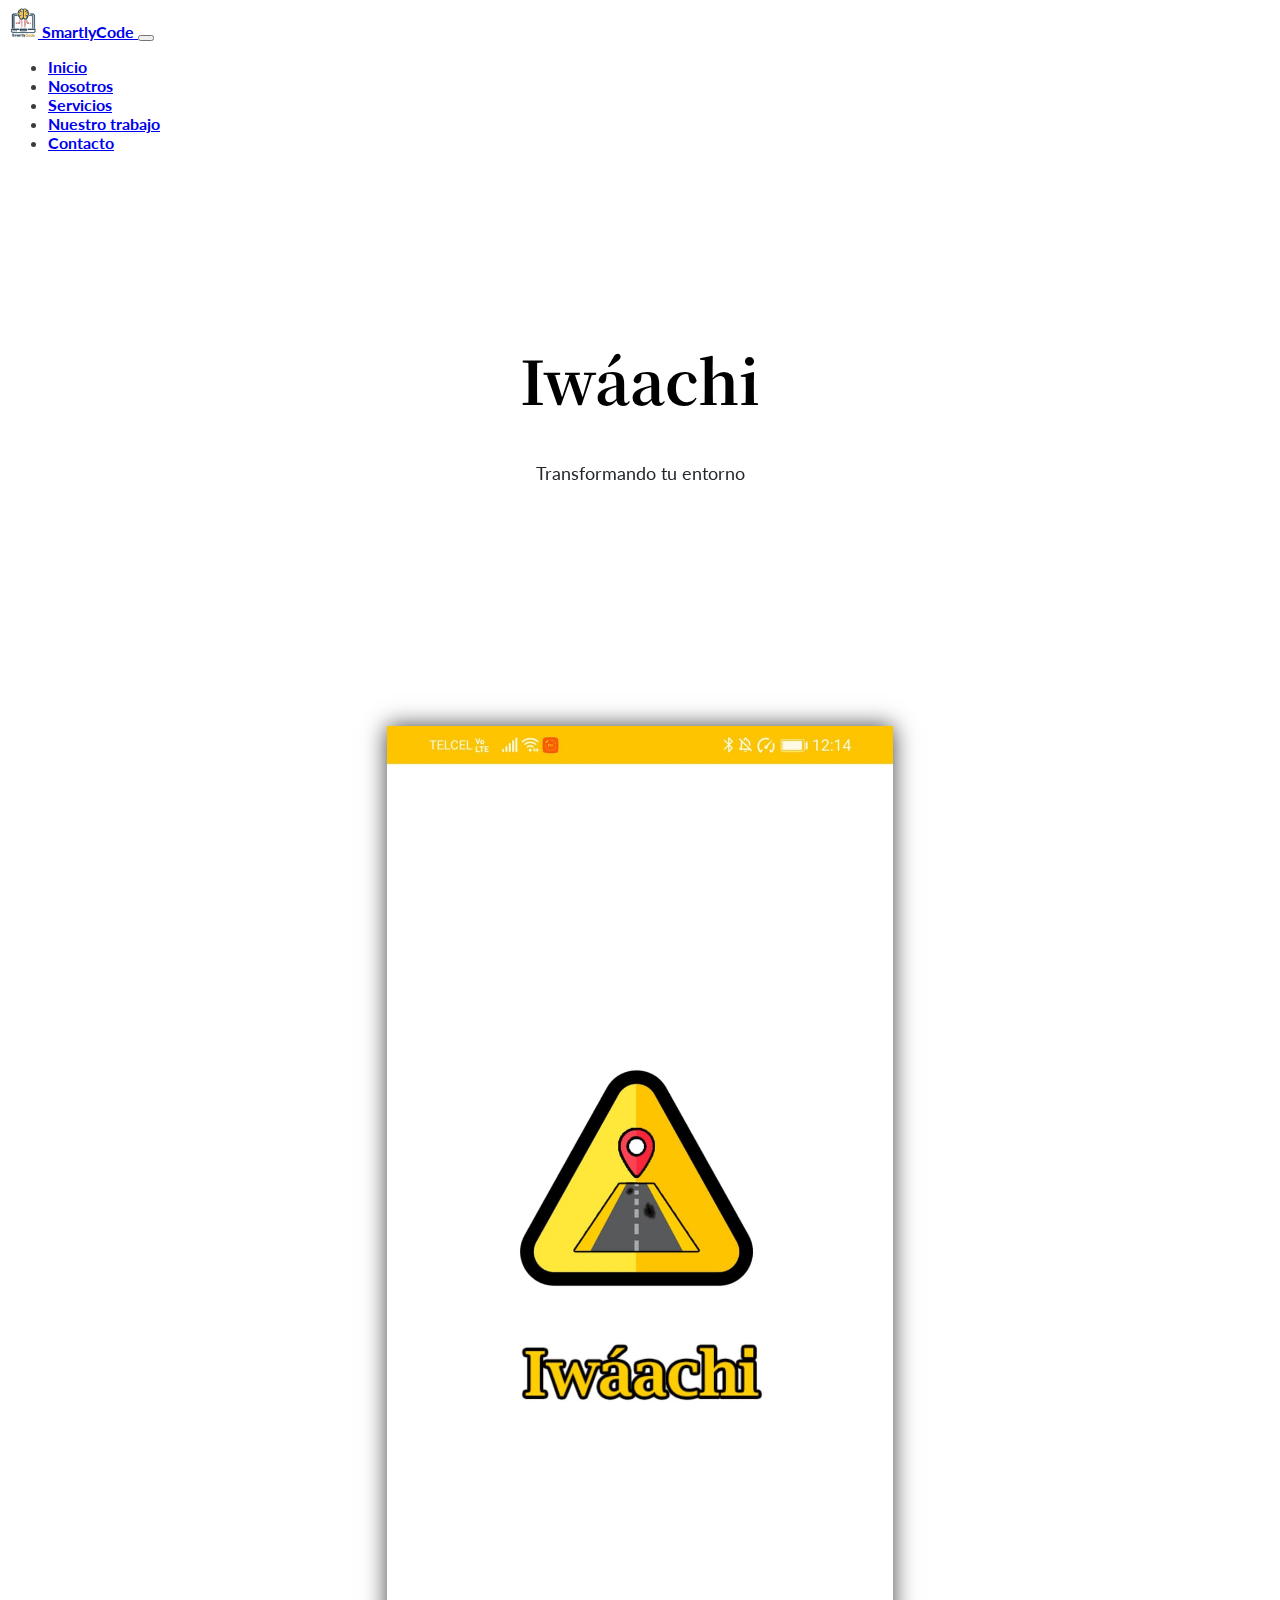
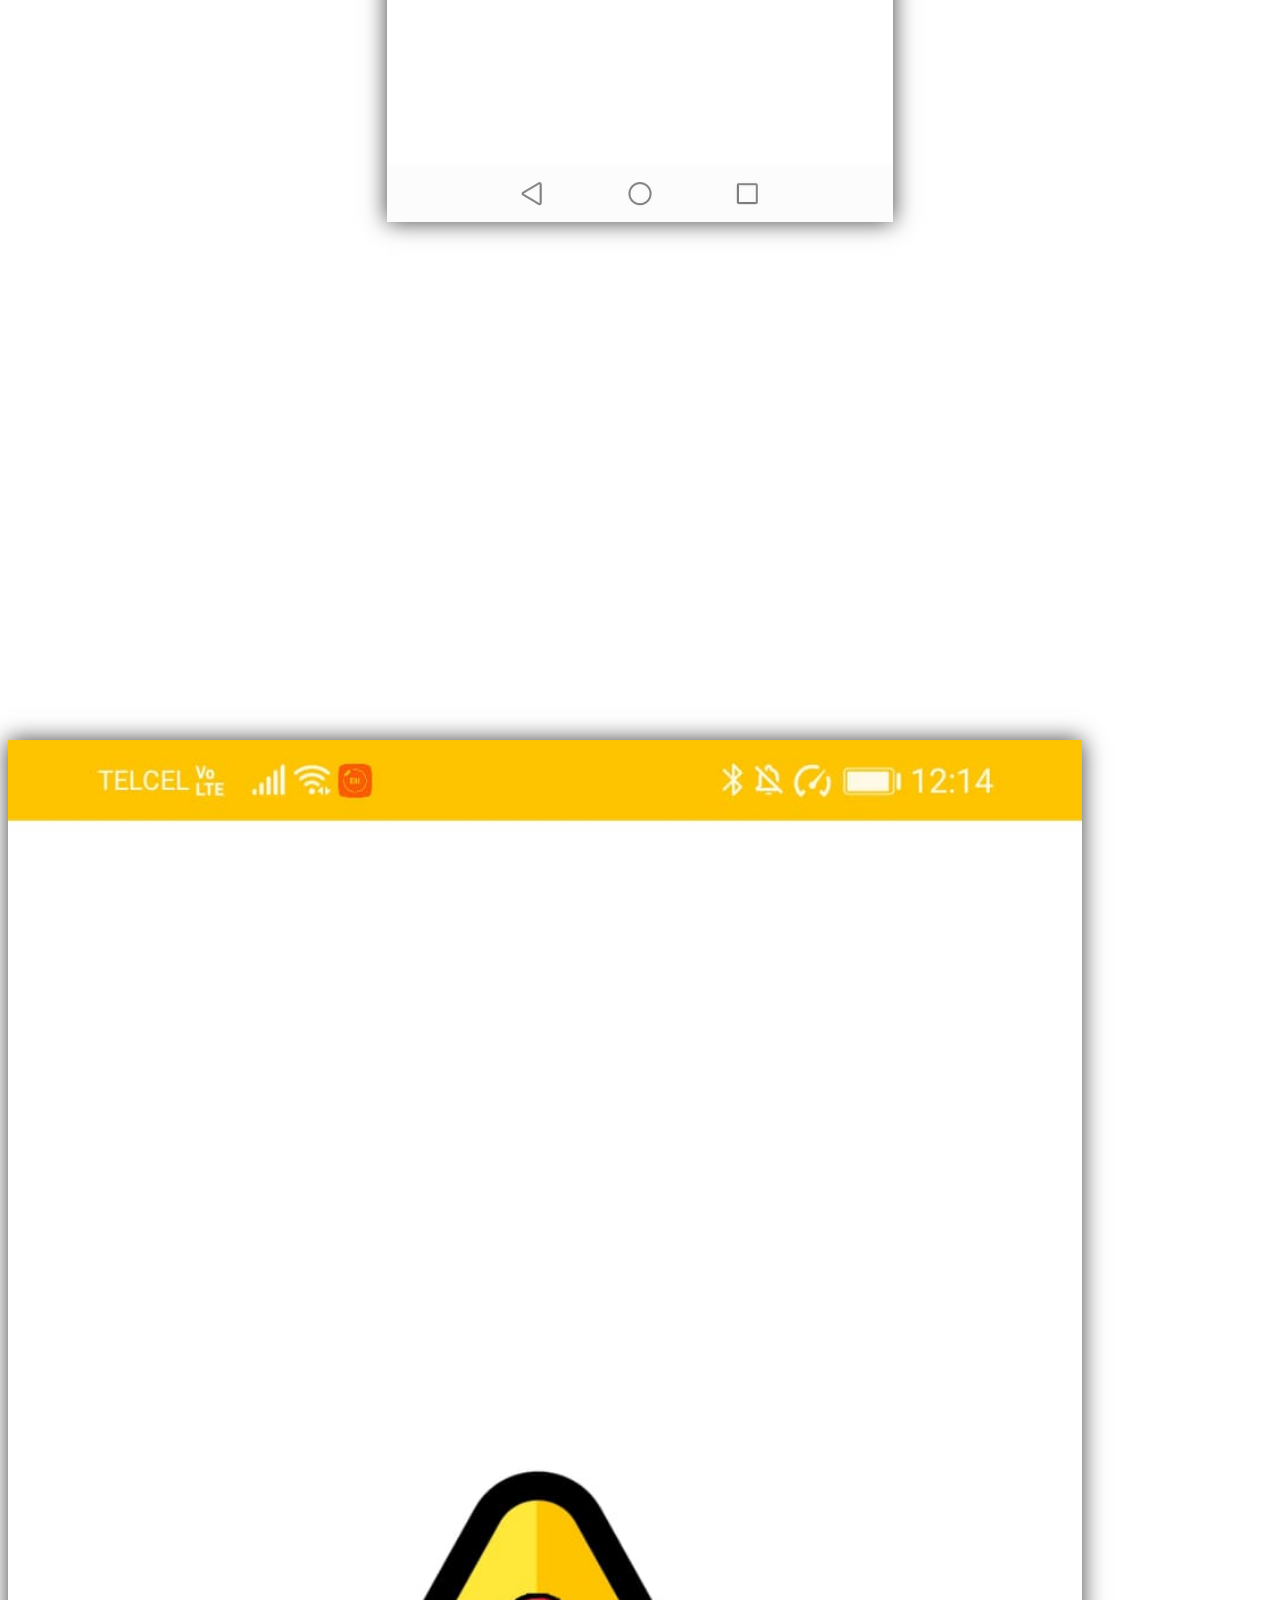
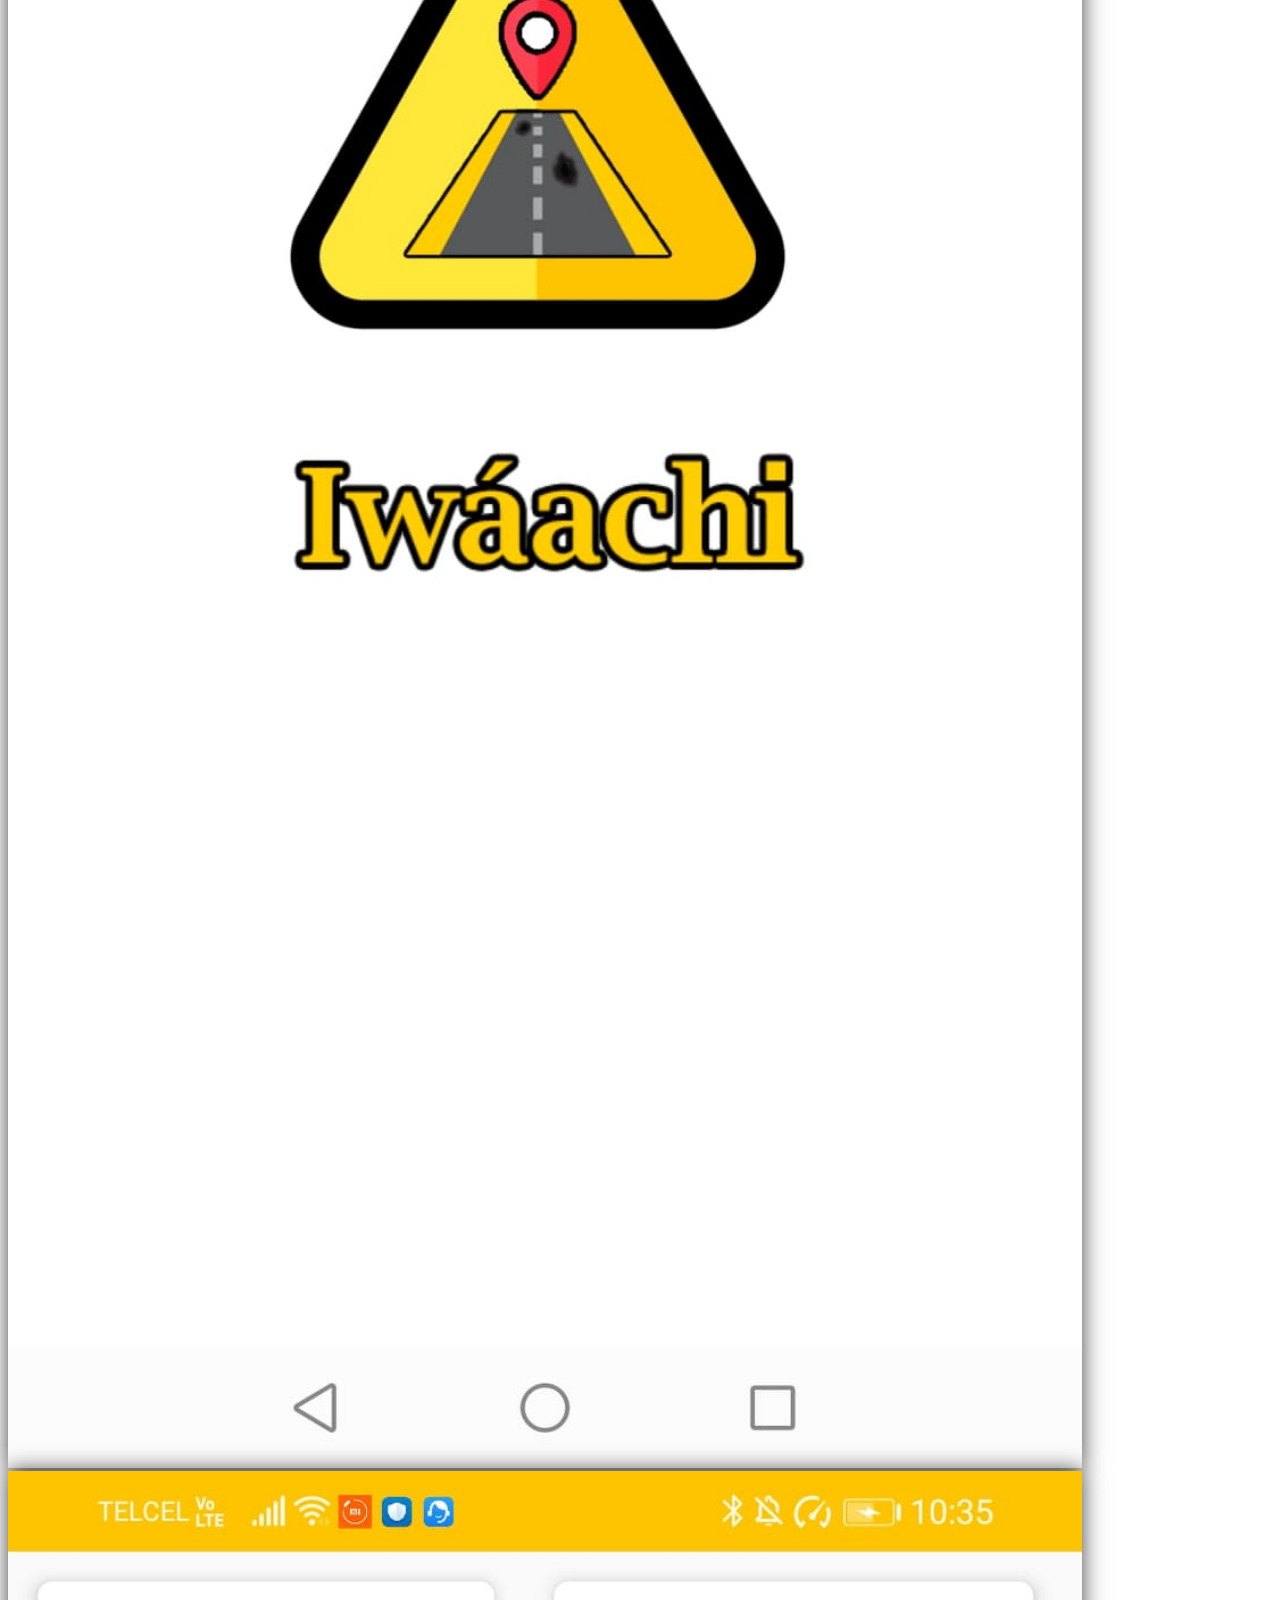
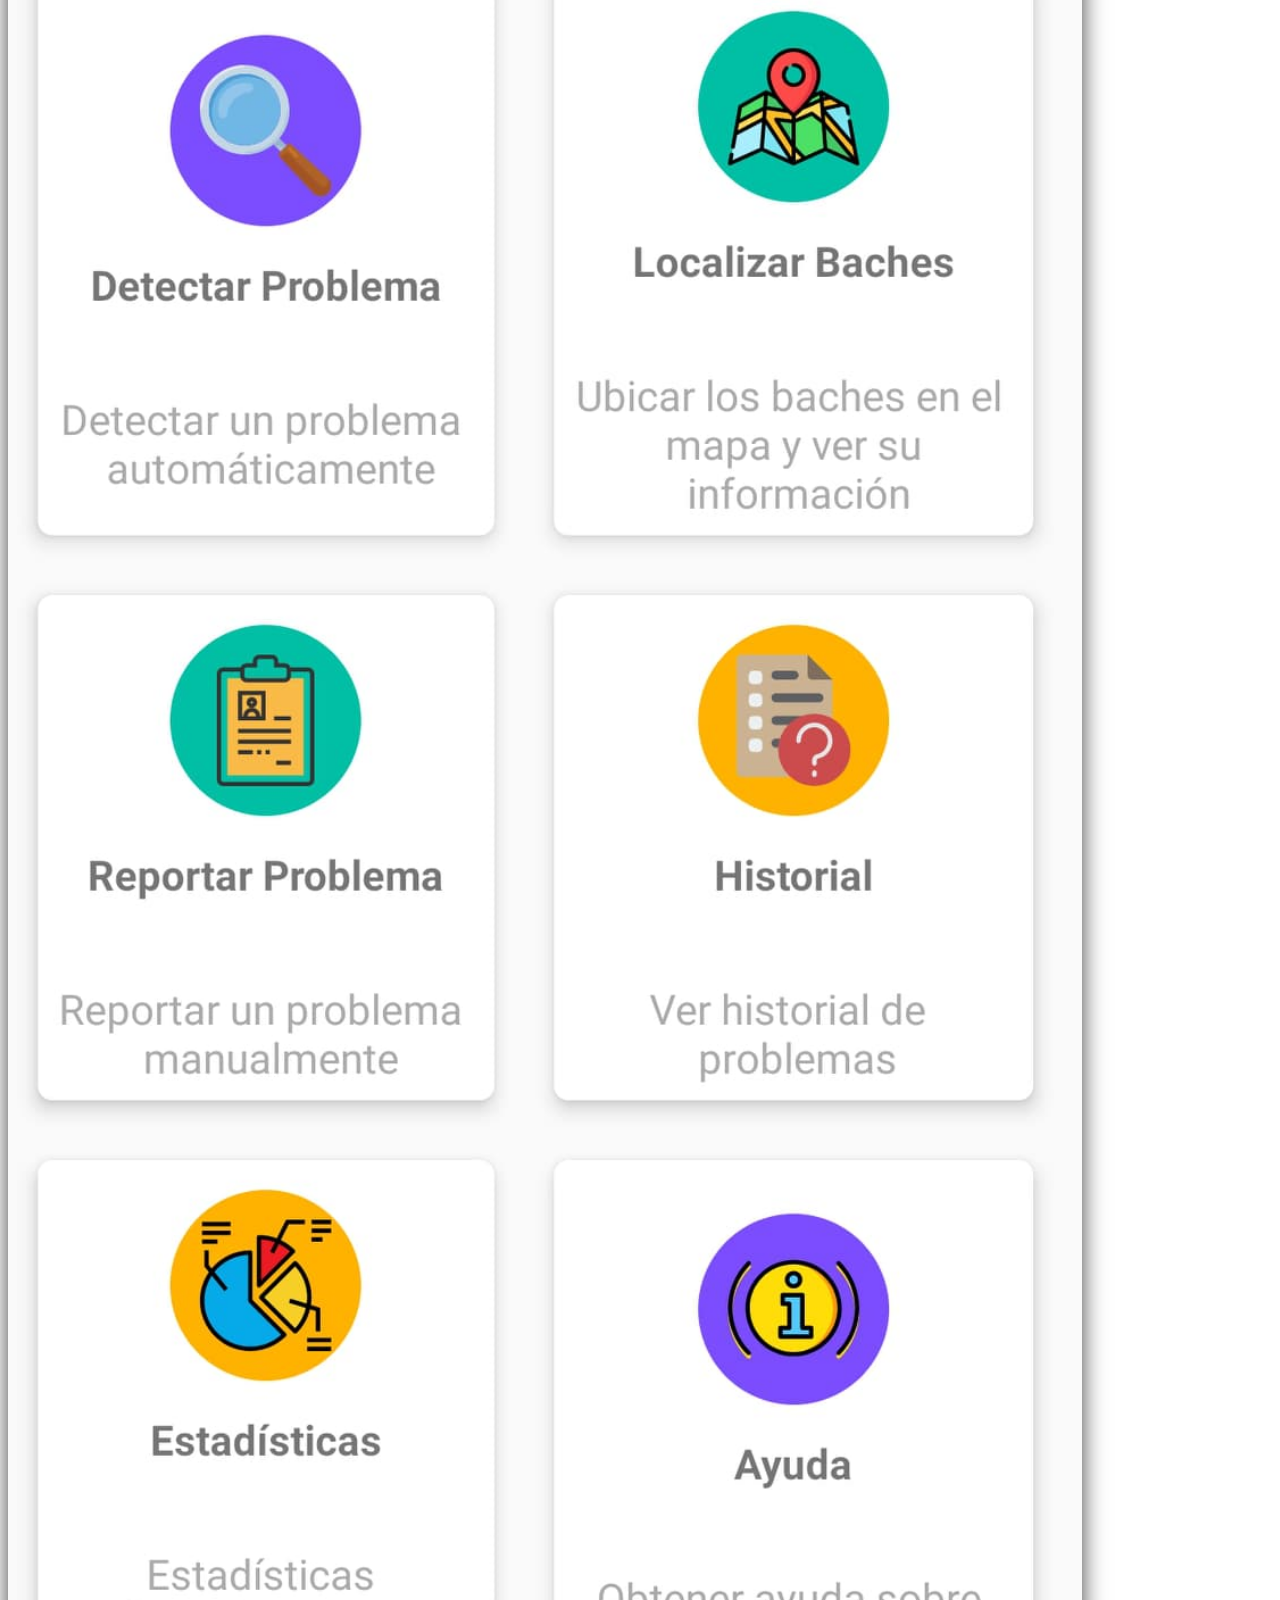
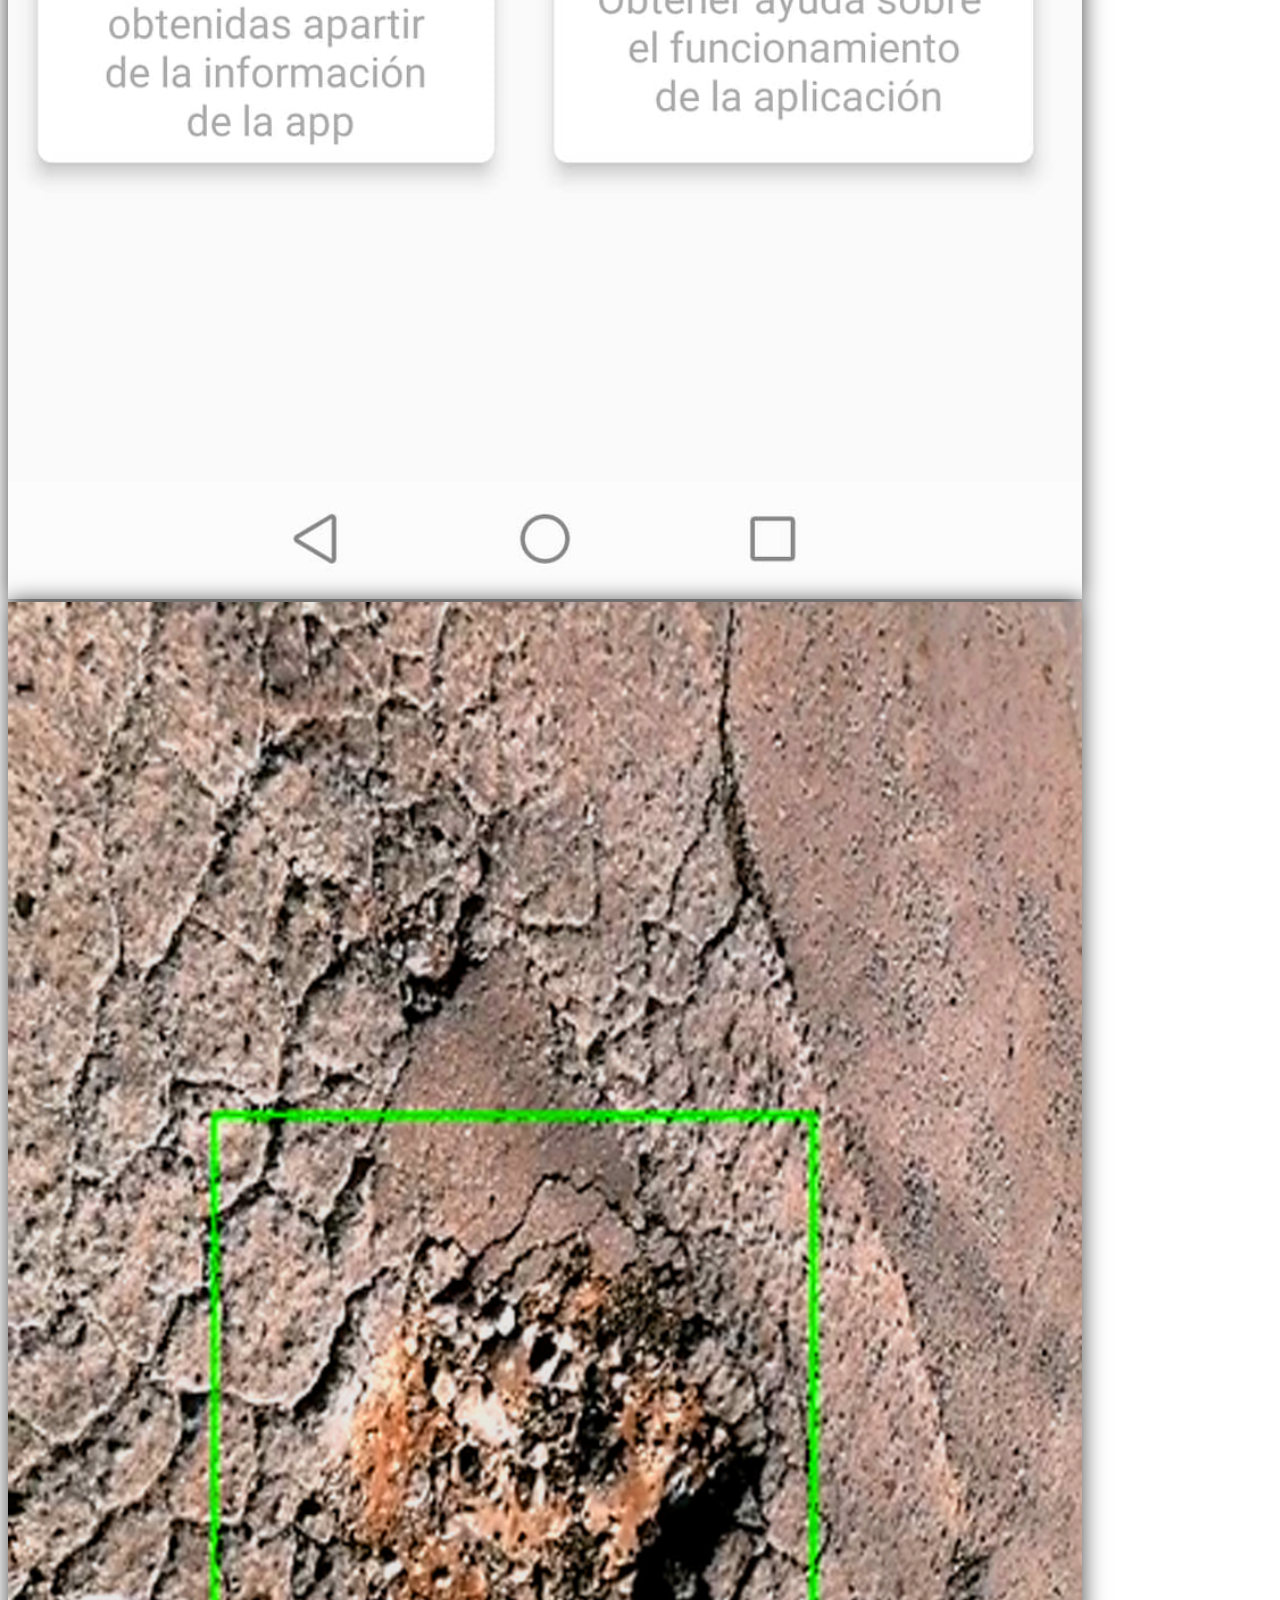
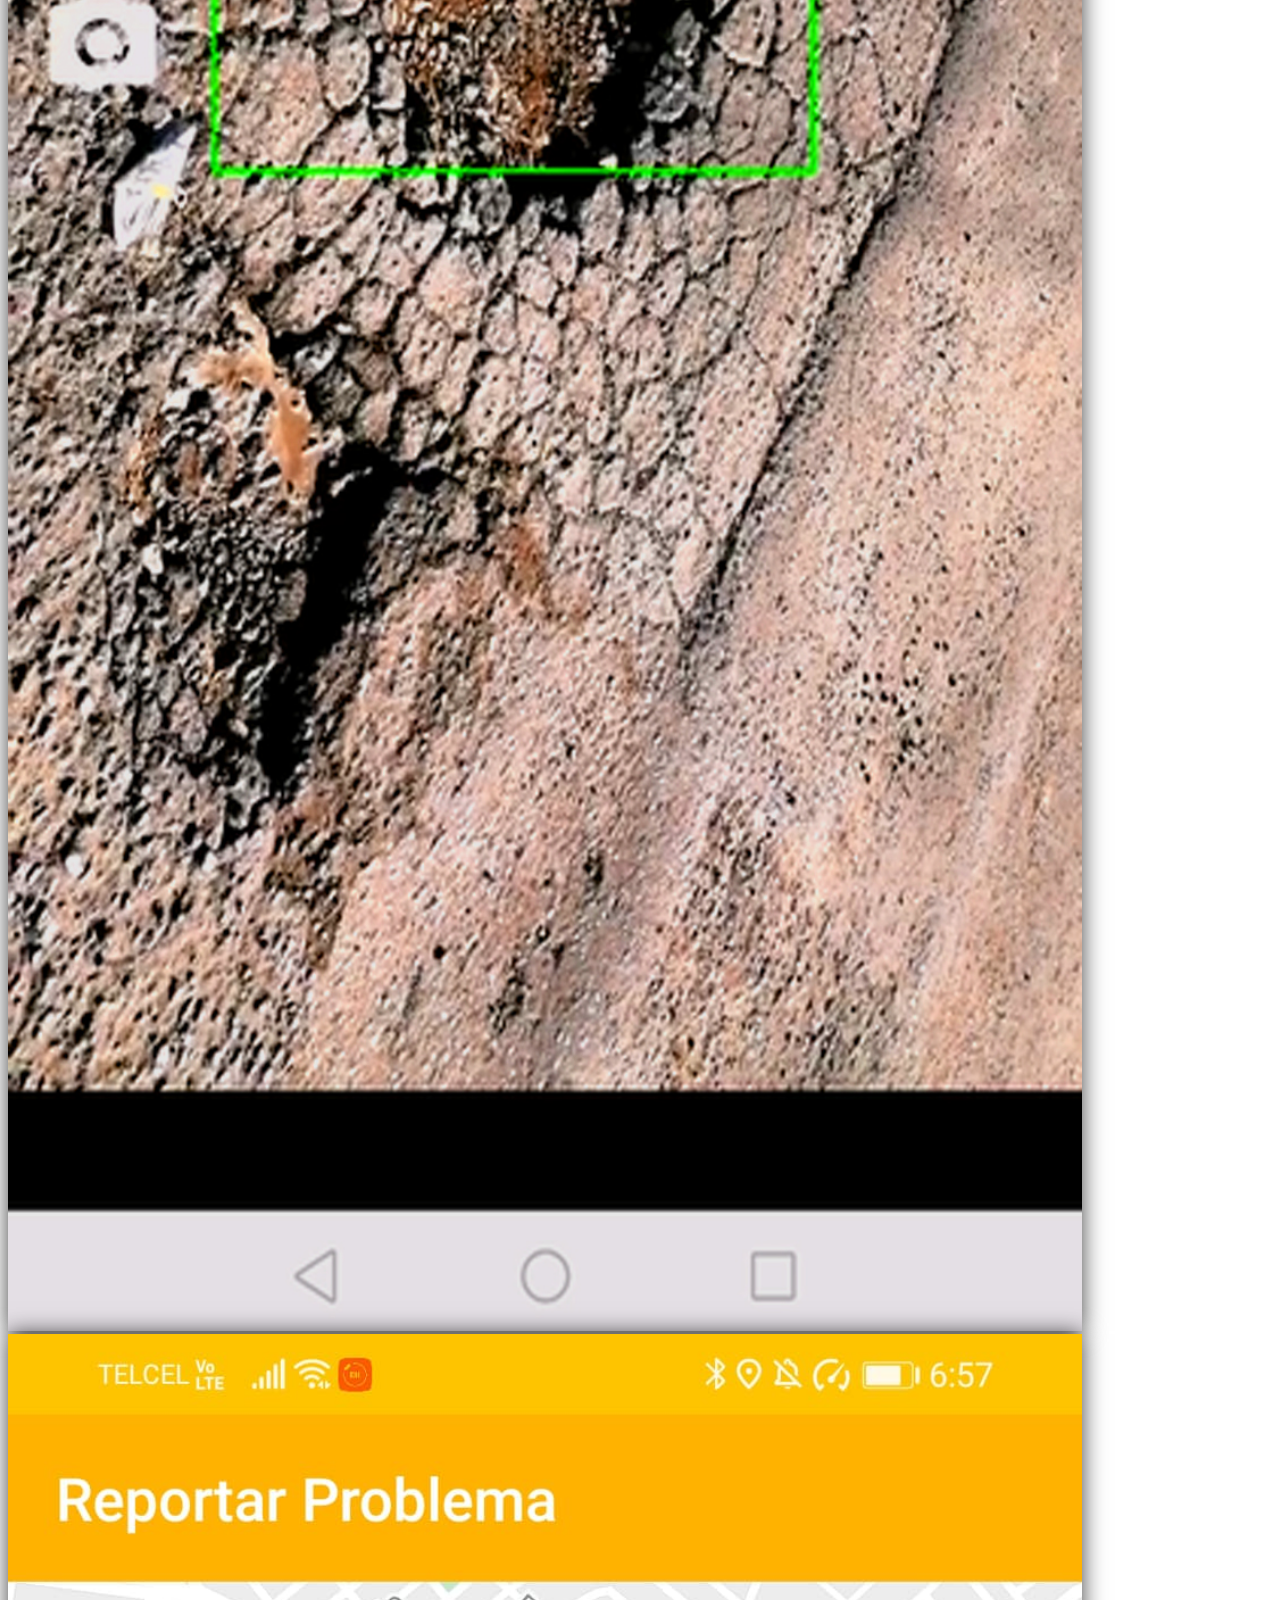
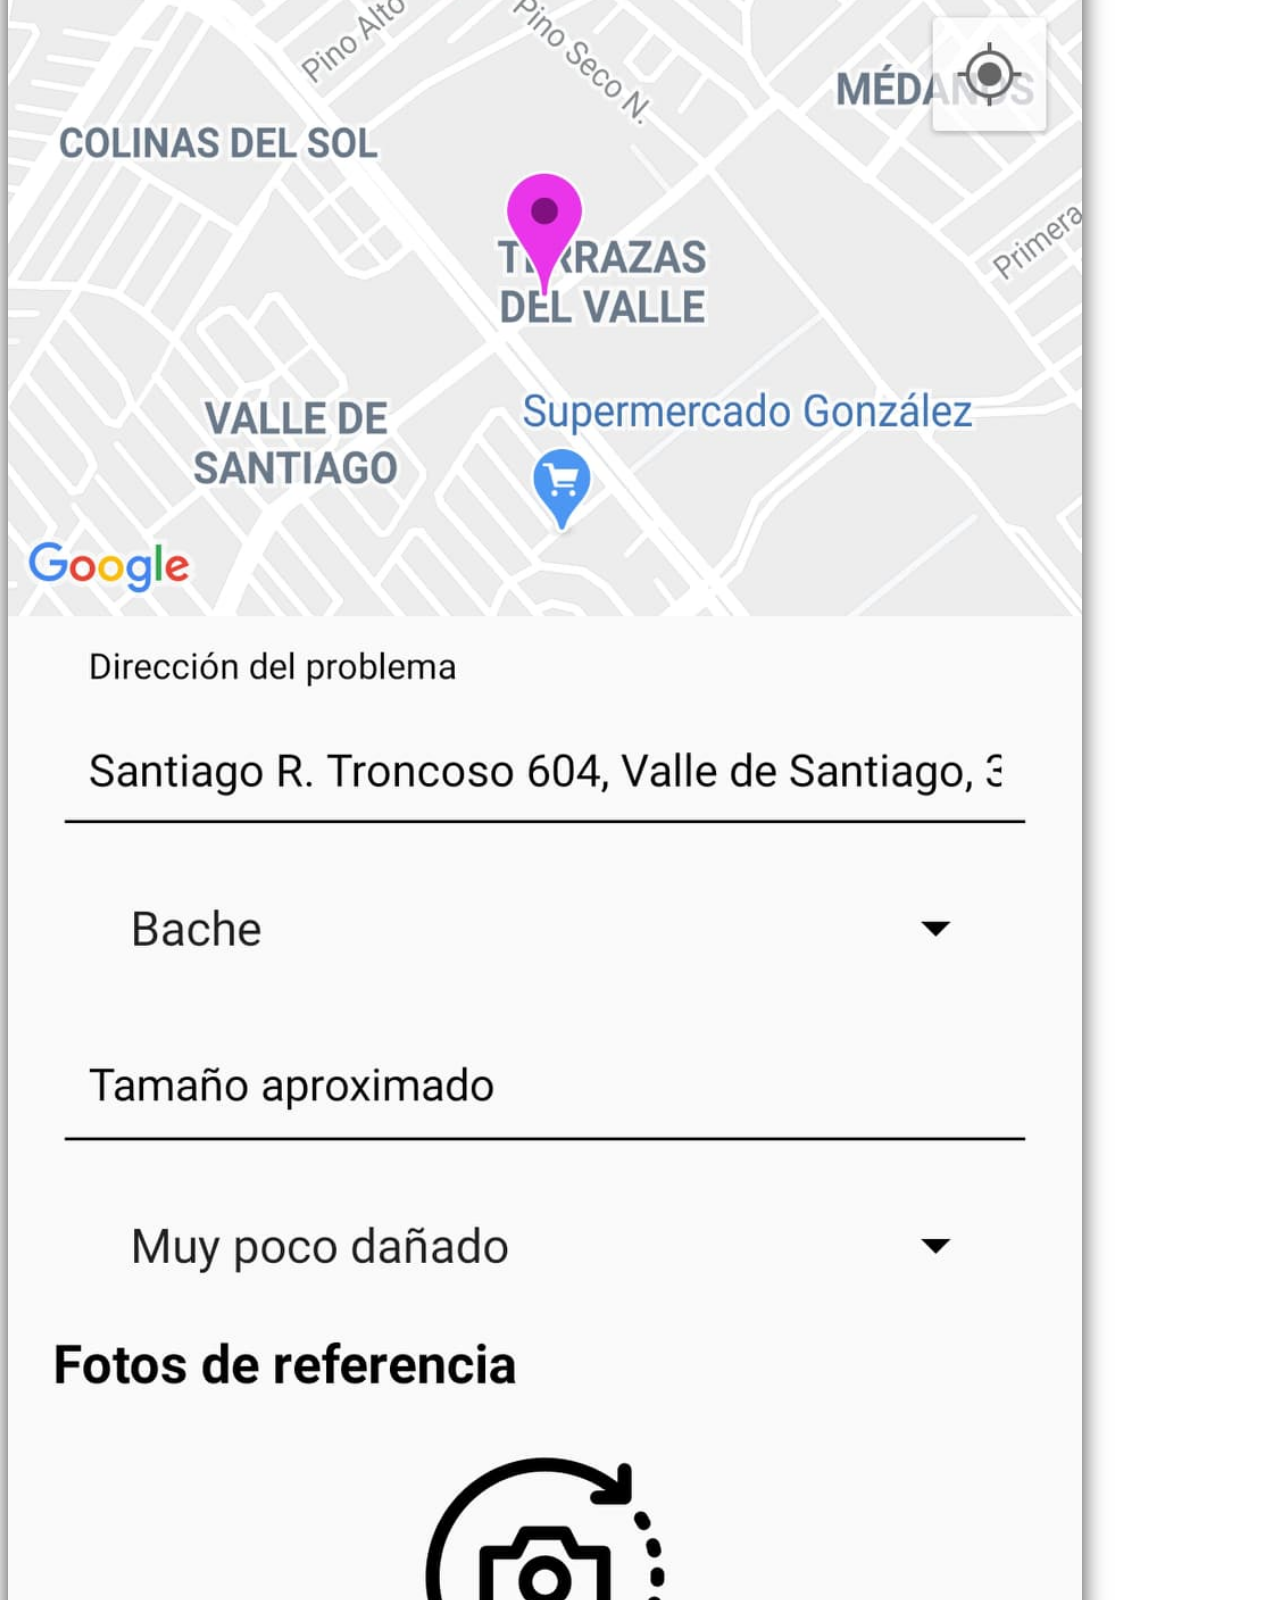
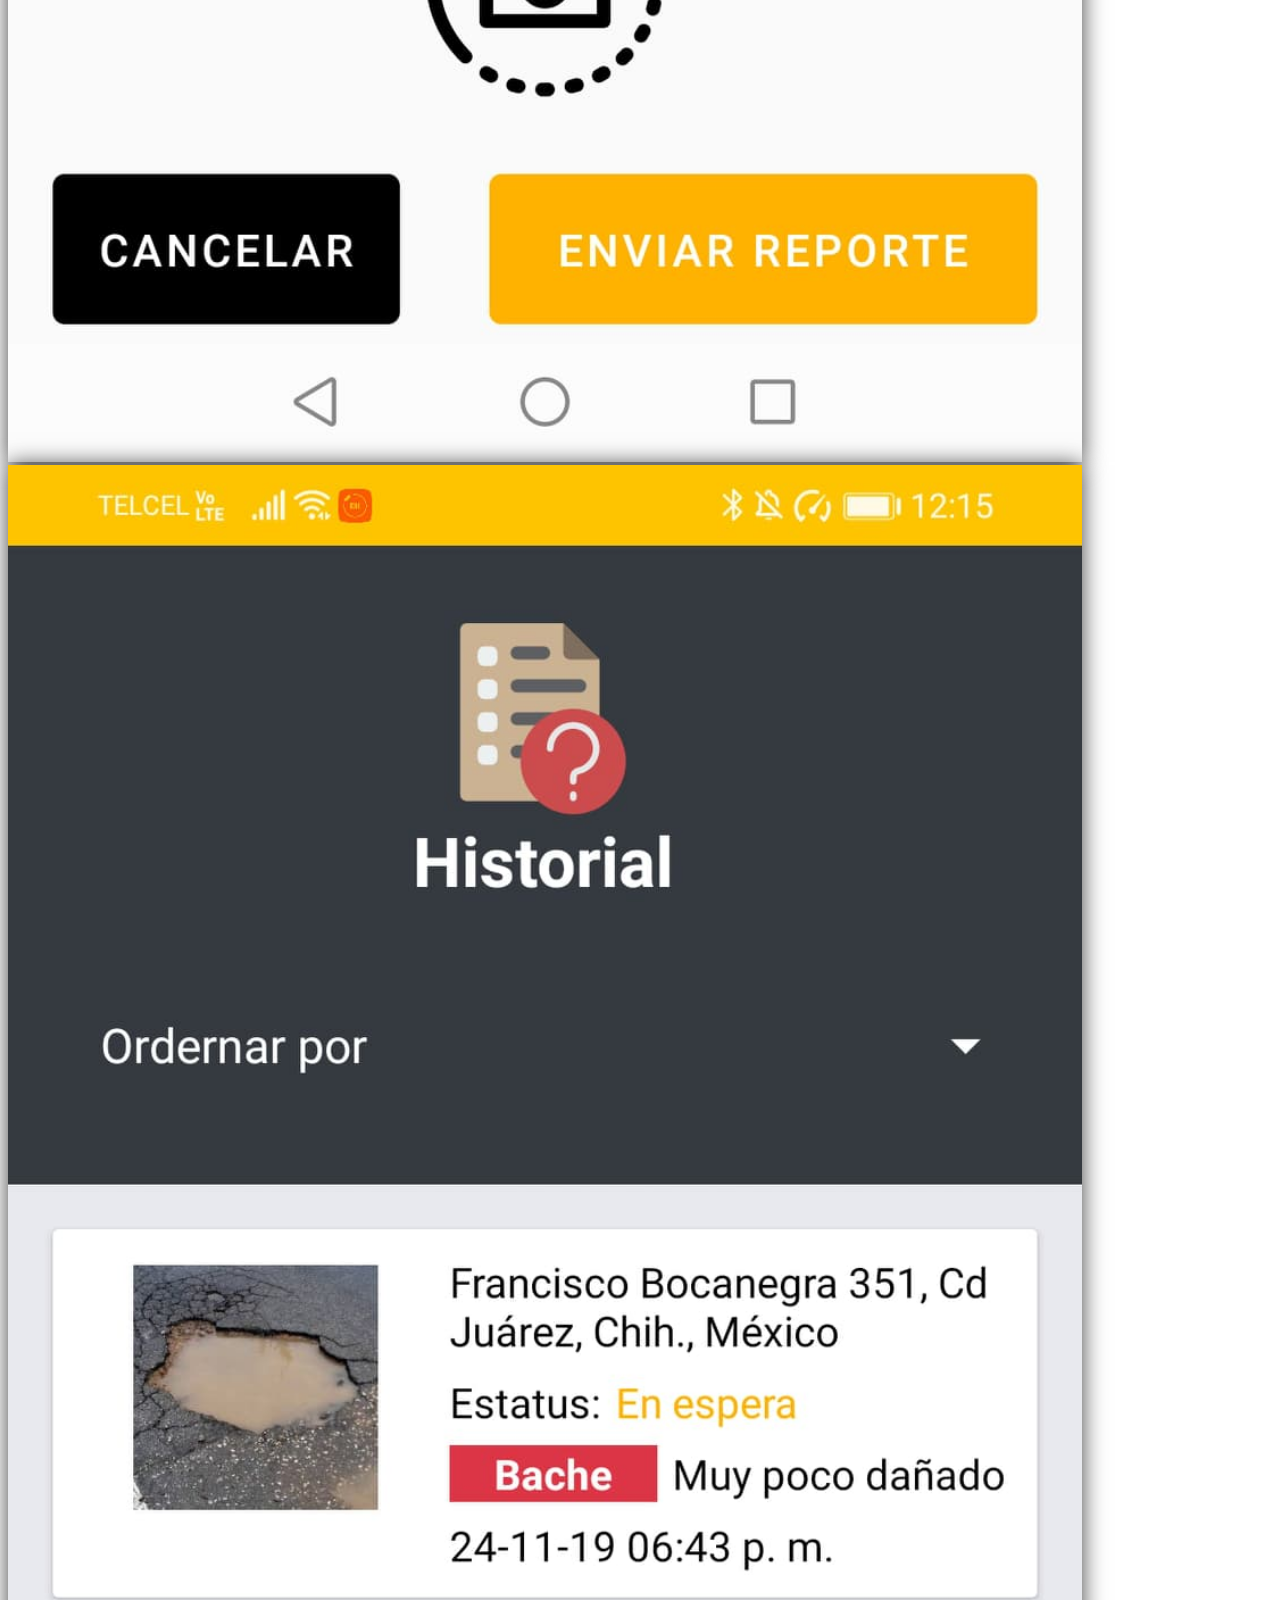
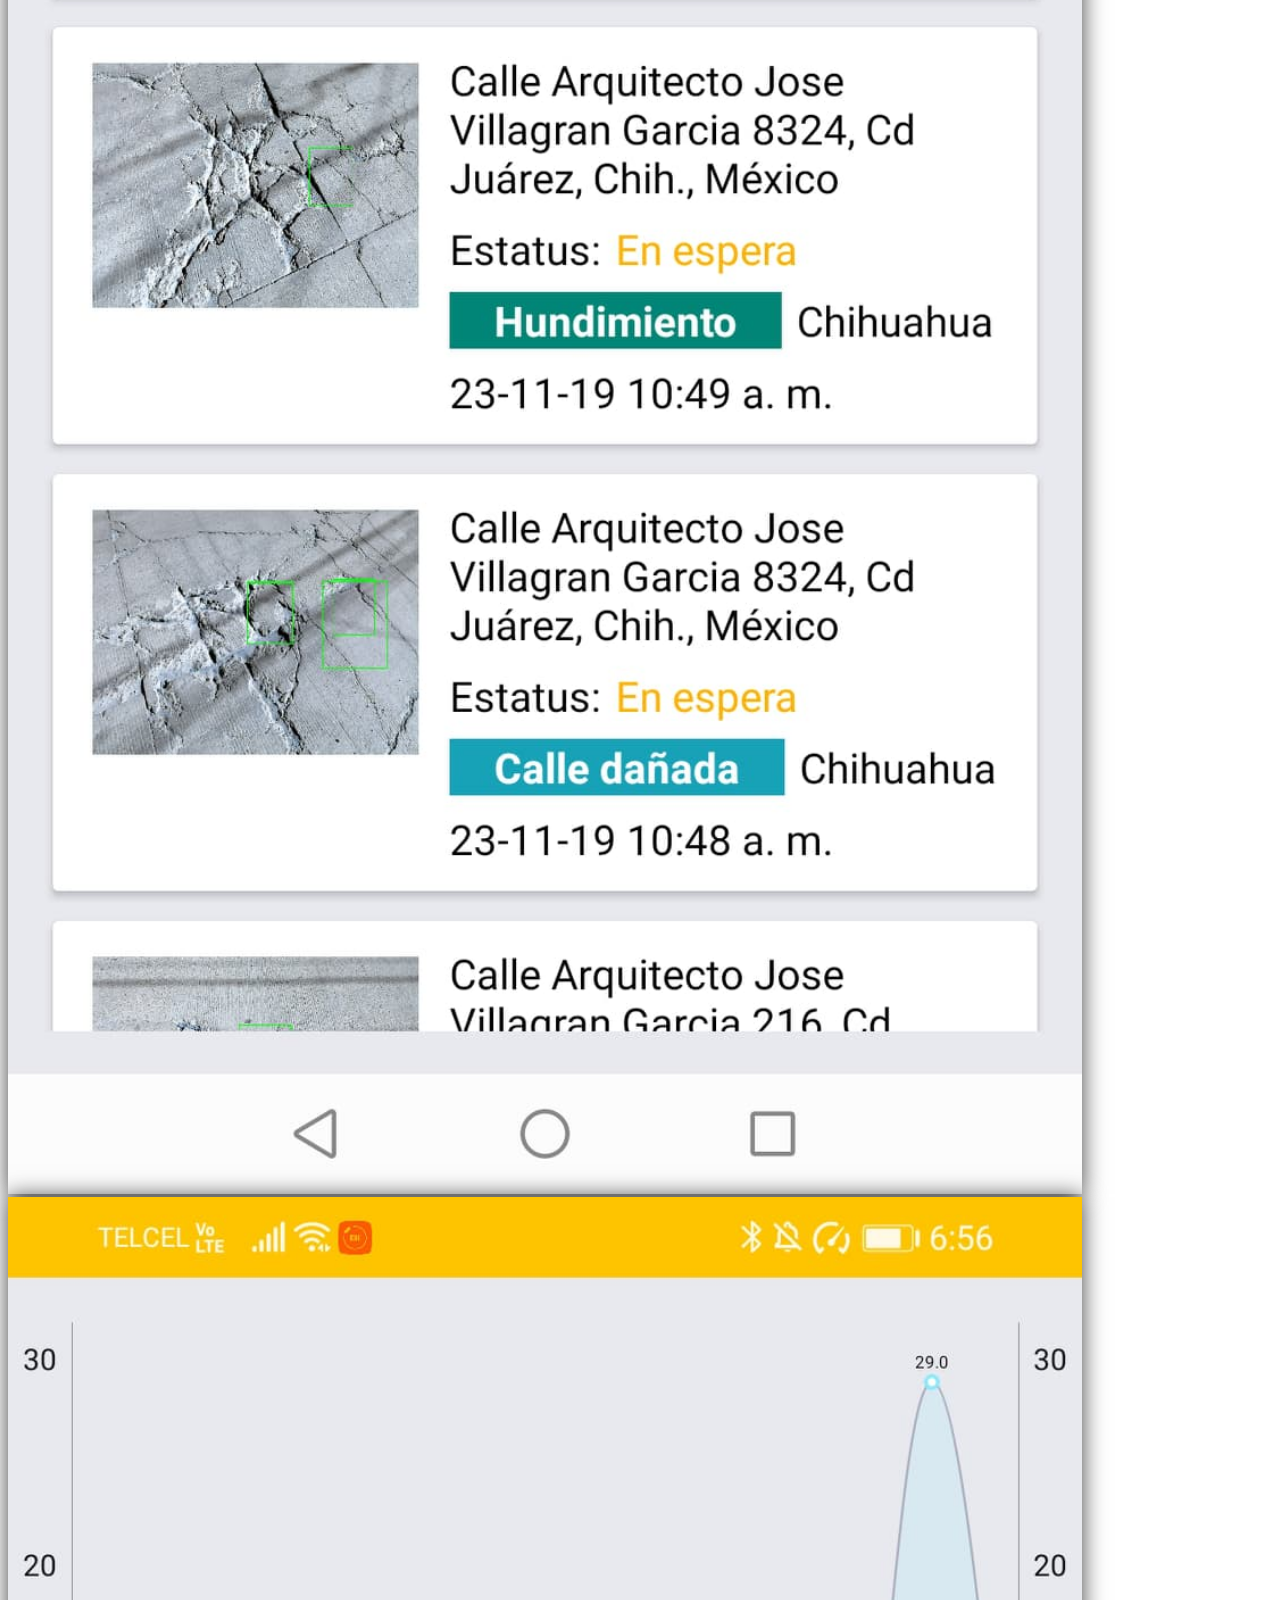
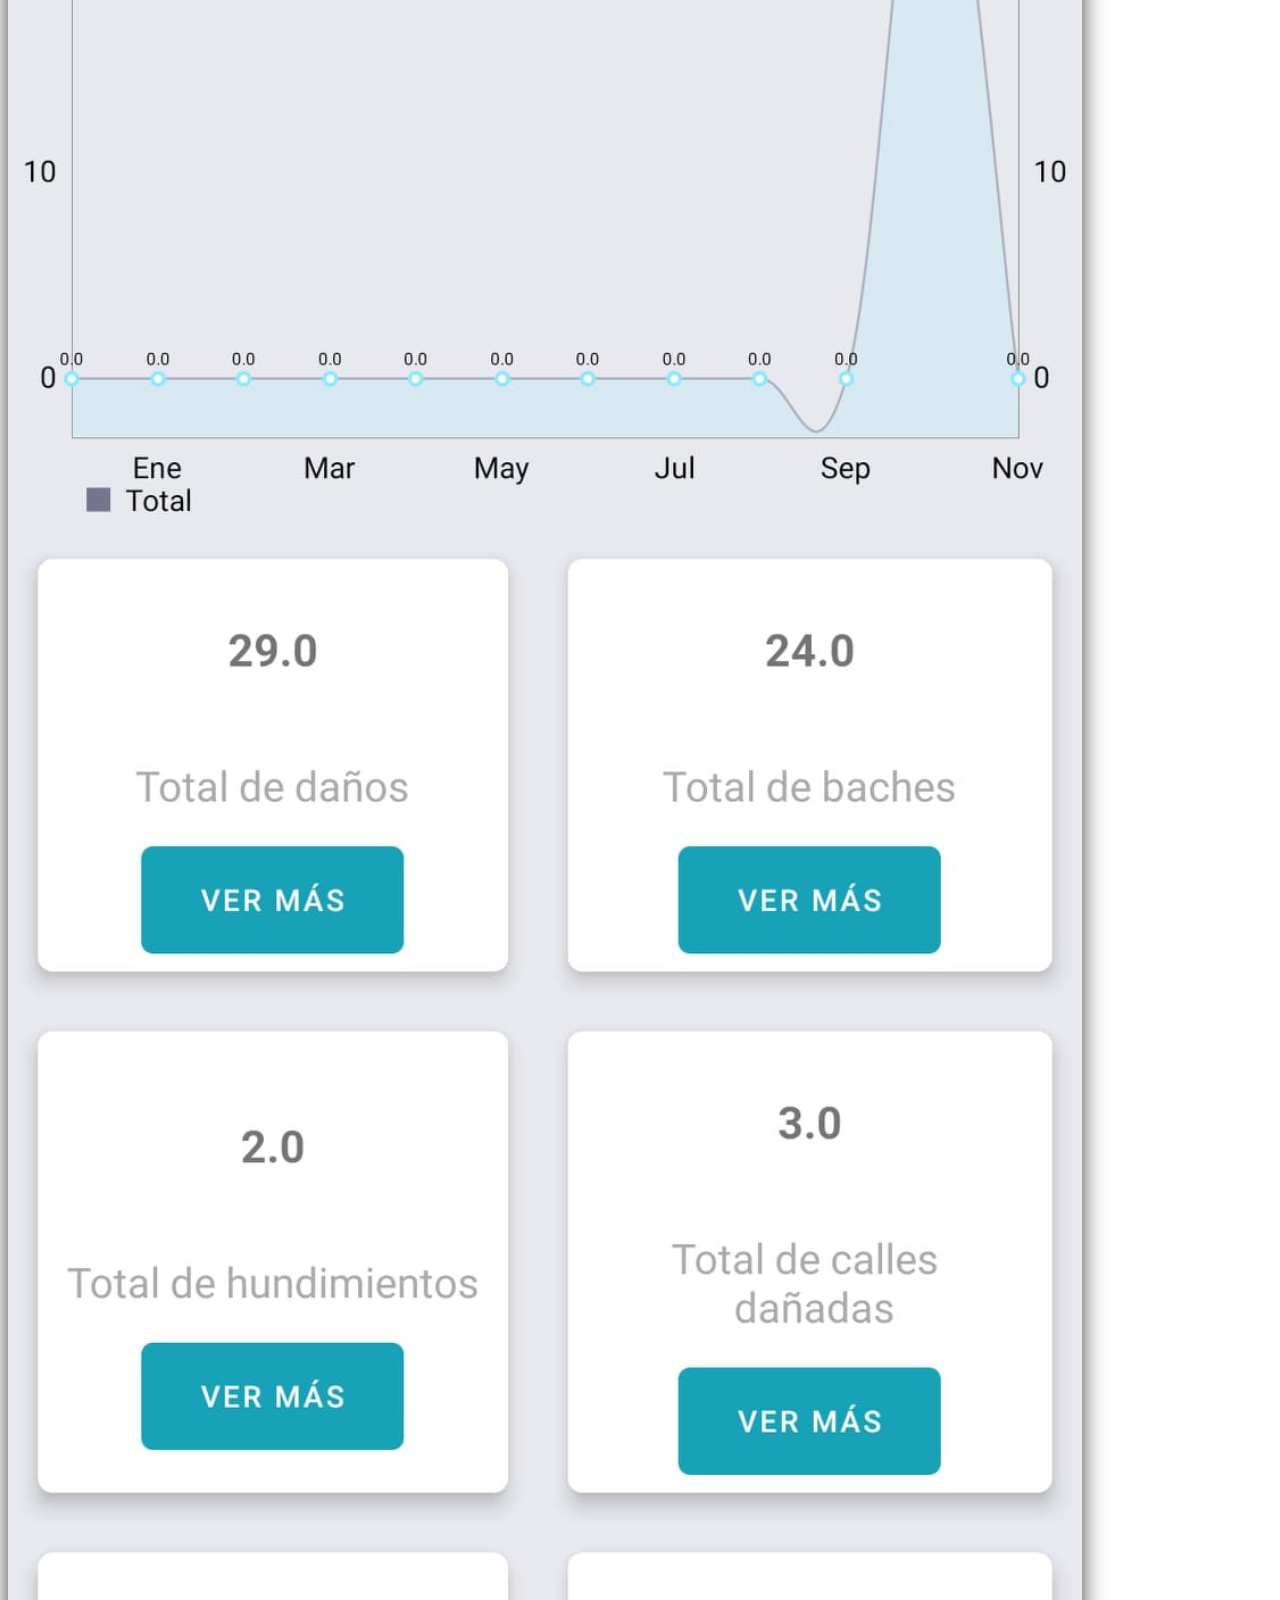
<file: pages/Trabajos/Iwaachi.html>
<!DOCTYPE html>
<html lang="en">
<head>
  <meta charset="utf-8">
  <meta name="viewport" content="width=device-width, initial-scale=1">

  <title>Desarrollo de Software a Medida | Nosotros</title>
  <meta name="keywords" content="desarrollo web, diseño web, desarrollo móvil, diseño UX, Diseño, Desarrollo">
  <meta name="description" content="Empresa enfocada en el desarrollo de soluciones tecnológicas">
  <meta name="author" content="smartly-code.com">
  <meta name="owner" content="Cristhian Alberto Hernández Moreno">
  <meta name="robots" content="index,follow">
  <link rel="icon" type="image/png" href="../../images/Icons/Logo.png">
  <!-- Fonts -->
  <link href="https://unpkg.com/aos@2.3.1/dist/aos.css" rel="stylesheet">
  <link rel="stylesheet" href="https://stackpath.bootstrapcdn.com/bootstrap/4.1.3/css/bootstrap.min.css" integrity="sha384-MCw98/SFnGE8fJT3GXwEOngsV7Zt27NXFoaoApmYm81iuXoPkFOJwJ8ERdknLPMO" crossorigin="anonymous">
  <link href="https://fonts.googleapis.com/css2?family=Noto+Serif+SC:wght@400;700&display=swap" rel="stylesheet"> 
  <link href="https://fonts.googleapis.com/css2?family=Lato:wght@400;700;900&display=swap" rel="stylesheet">  
  <link rel="stylesheet" href="../../css/proyectos.css">
  <link rel="stylesheet" href="https://stackpath.bootstrapcdn.com/font-awesome/4.7.0/css/font-awesome.min.css">
</head>
<body>
  
  <section id="inicio">
    <header class="mb-5">
      <div id="app" class="container-fullwidth mb-2 pt-3">
          <nav class="navbar navbar-expand-md navbar-light stroke" style="background-color: white;">
              <a class="navbar-brand pl-lg-5" href="#">
                  <img src="../../images/Icons/Logo.png" width="30" height="30" alt="Smartly Code Logo">
                  SmartlyCode
                  </a>
              <button class="navbar-toggler" type="button" data-toggle="collapse" data-target="#navbarNav">
                  <span class="navbar-toggler-icon"></span>
              </button>
              <div class="collapse navbar-collapse pr-5" id="navbarNav">
                  <ul class="navbar-nav mr-auto">
                     
                  </ul>
                  <ul class="navbar-nav">
                      <li class="nav-item">
                          <a class="nav-link" href="../../index.html">Inicio <span class="sr-only">(current)</span></a>
                      </li>
                      <li class="nav-item">
                          <a class="nav-link" href="../Nosotros.html">Nosotros</a>
                      </li>
                      <li class="nav-item">
                          <a class="nav-link" href="../Servicios.html">Servicios</a>
                      </li>
                      <li class="nav-item active">
                          <a class="nav-link" href="../Trabajos.html">Nuestro trabajo</a>
                      </li>
                      <li class="nav-item">
                          <a class="nav-link" href="../Contacto.html">Contacto</a>
                      </li>
                  </ul>
              </div>
          </nav>
      </div>
  </header>
    <div class="container mb-5">
      <div class="row">
        <div class="col-md-12 center-container mt-5 margin-t" data-aos="fade-up" data-aos-duration="2000">
          <h1>
            Iwáachi
          </h1>
       </div>
       <div class="col-md-12 center-container mt-3 " data-aos="fade-up" data-aos-duration="2000">
           <p class="subtitle">Transformando tu entorno</p>
       </div>
      </div>
    </div>
  </section>

  <section id="Project_Information">
      <div class="container margin-ti">
          <div class="row">
              <div class="col-sm-12 mb-5 center-container">
                  <img src="../../images/Iwaachi/iwaachi.jpg" alt="Iwáachi aplicación móvil" class="img-fluid iwaachi-r">
              </div>

              <div class="col-lg-7 mt-5 col-sm-12 box-mobile mb-5" data-aos="fade-up" data-aos-duration="1000">
                <h2>Descripción general</h2>
                <p class="mt-5 text-justify">
                  Proveniente del Tarahumara para "Agujero", Iwáachi es una aplicación móvil nuestra diseñada para el cuidado, conservación y preservación del manto 
                  asfáltico de las ciudades. Mediante la utilización de Visión artificial es capaz de detectar múltiples daños en las calles de las ciudades entre las 
                  cuales se encuentran baches, calles dañadas, hundimientos, entre otros.  

                </p>
              
                <h2 class="mt-5">El resultado</h2>
                <p class="mt-5 text-justify">Iwáachi se diseño con un objetivo claro, que la ciudadanía fuese capaz de reportar daños en las calles que recorren día con día 
                  y a su vez permitirle ver el seguimiento que se le esta dando al mismo. Para lograr esto se creo un sistema de reportamiento automático mediante una fotografía,
                  la aplicación al detectar un daño procede a clasificarlo (bache, calle dañada, hundimiento, etc), ubicarlo, estimar su tamaño y finalmente registrarlo. La aplicación
                  también posee un apartado donde se pueden observar todo lo que ha sido registrado y como se encuentra dicho daño.  
                  que se debe 
                </p>
            </div>
              <div class="offset-lg-1 col-lg-4 mt-5 col-sm-12 box-mobile mb-5" data-aos="fade-left" data-aos-duration="1000">
                <h2>Servicios Prestados</h2>

                <ul class="tabs mt-5">
                    <li class="mt-4">Desarrollo Móvil</li>
                    <li class="mt-4">Diseño UI</li>
                    <li class="mt-4">Diseño UX</li>
                    <li class="mt-4">Visión Artificial</li>
                    <li class="mt-4">Integración de servicios</li>
                  </ul> 
            </div>
            <div class="col-lg-4 col-sm-12">
              <img src="../../images/Iwaachi/iwaachi.jpg" alt="Pantalla de inicio Iwáachi" class="img-fluid reduce mt-4">
            </div>
            <div class="col-lg-4 col-sm-12">
              <img src="../../images/Iwaachi/menu.jpg" alt="Menu Iwáachi" class="img-fluid reduce mt-4">
            </div>
            <div class="col-lg-4 col-sm-12">
              <img src="../../images/Iwaachi/detection.jpg" alt="Reporte automático Iwáachi" class="img-fluid reduce mt-4">
            </div>
            <div class="col-lg-4 col-sm-12">
              <img src="../../images/Iwaachi/iwaachi-report.jpg" alt="Reporte manual Iwáachi" class="img-fluid reduce mt-4">
            </div>
            <div class="col-lg-4 col-sm-12">
              <img src="../../images/Iwaachi/iwaachi-reports.jpg" alt="Historial Iwáachi" class="img-fluid reduce mt-4">
            </div>
            <div class="col-lg-4 col-sm-12">
              <img src="../../images/Iwaachi/iwaachi-stadistics.jpg" alt="Estadísticas Iwáaachi" class="img-fluid reduce mt-4">
            </div>
            <div class="col-lg-4 col-sm-12">
              <img src="../../images/Iwaachi/map.jpg" alt="Mapa de daños Iwáachi" class="img-fluid reduce mt-4">
            </div>
            <div class="col-lg-4 col-sm-12">
              <img src="../../images/Iwaachi/map_des.jpg" alt="Mapa de daños opciones Iwáachi" class="img-fluid reduce mt-4">
            </div>
          </div>

          
      </div>
  </section>

  <section id="contact" class="gray wwo-contacts contact">
    <div class="container">
      <div class="row">
        <div class="col-lg-6 col-sm-12 mb-3">
          <h5 class="final">¡Hagamos algo increíble!</h5>
        </div>
        <div class="col-lg-6 col-sm-12 mb-3">
          <h5 class="fontW">¡Trabajemos juntos!</h5>
          <p class="mt-3 ">Si ya llegaste hasta aquí, ¿por qué no me envías un correo electrónico? ¡No te lo pierdas! Trabajemos juntos.</p>
          <button type="button" class="btn btn-dark" onclick="window.location='../Contacto.html'">¡Contáctanos!</button>
        </div>
      </div>
    </div>
  </section>
  <footer class="page-footer font-small gray pt-4 pb-2">

      <!-- Footer Elements -->
      <div class="container">
    
        <!-- Social buttons -->
        <ul class="list-unstyled list-inline text-center">
          <li class="list-inline-item">
            <a class="btn-floating btn-fb mx-3">
              <i class="fa fa-facebook-f"> </i>
            </a>
          </li>
          <li class="list-inline-item" >
            <a class="btn-floating mx-3" href="mailto:contacto@smartly-code.com">
              <i class="fa fa-envelope" > </i>
            </a>
          </li>
        </ul>
        <!-- Social buttons -->
    
      </div>
      <!-- Footer Elements -->
    
      <!-- Copyright -->
     
      <!-- Copyright -->
      <div class="footer-copyright text-center py-3 font-italic size">Copyright © 2020 Smartly Code
      </div>
  <script src="https://code.jquery.com/jquery-3.3.1.slim.min.js" integrity="sha384-q8i/X+965DzO0rT7abK41JStQIAqVgRVzpbzo5smXKp4YfRvH+8abtTE1Pi6jizo" crossorigin="anonymous"></script>
  <script src="https://stackpath.bootstrapcdn.com/bootstrap/4.1.3/js/bootstrap.min.js" integrity="sha384-ChfqqxuZUCnJSK3+MXmPNIyE6ZbWh2IMqE241rYiqJxyMiZ6OW/JmZQ5stwEULTy" crossorigin="anonymous"></script>
  <script src="https://unpkg.com/aos@2.3.1/dist/aos.js"></script>
  <script>
    AOS.init();
  </script>
</body>
</html>
</file>
<file: css/contacto.css>
body{
    font-family: 'Lato', serif;
    font-weight: 400;
    color: #343a40;
}

.card{
    -webkit-box-shadow: 0px 0px 44px -8px rgba(0,0,0,0.75);
-moz-box-shadow: 0px 0px 44px -8px rgba(0,0,0,0.75);
box-shadow: 0px 0px 44px -8px rgba(0,0,0,0.75);
    padding: 10px 50px 10px 50px;
}
.form-control{
    border-radius: 0%;
}
.form-control:focus {
    border-color: none;
    box-shadow: none;
  }

  .navbar-nav > li {
    padding-left: 0px;
    padding-right: 45px;
}

  nav{
    font-weight: 700;
}
nav.stroke ul li a,
nav.fill ul li a {
  position: relative;
}
nav.stroke ul li a:after,
nav.fill ul li a:after {
  position: absolute;
  bottom: 0;
  left: 0;
  right: 0;
  margin: auto;
  width: 0%;
  content: '.';
  color: transparent;
  background: black;
  height: 2px;
}
nav.stroke ul li a:hover:after {
    width: 100%;
}

h1{
    font-size: 2rem;
    font-weight: 700;
}

input {
    border-radius: 0%;
    outline: 0 !important;
    border-width: 0 0 2px !important;
    border-color:#D3DFE1 !important;
  }
  input:focus {
    border-color: black !important;
  }

  textarea {
    border-radius: 0%;
    outline: 0 !important;
    border-width: 0 0 2px !important;
    border-color:#D3DFE1 !important;
  }
  textarea:focus {
    border-color: black !important;
  }

  select {
    border-radius: 0%;
    outline: 0 !important;
    border-width: 0 0 2px !important;
    border-color:#D3DFE1 !important;
    background-color: white !important;
    /* for Firefox */
  -moz-appearance: none;
  /* for Chrome */
  -webkit-appearance: none;
  }
  select:focus {
    border-color: black !important;
  }
  select::-ms-expand {
    display: none !important;
}

  select.minimal {
    background-image:
      linear-gradient(45deg, transparent 50%, gray 50%),
      linear-gradient(135deg, gray 50%, transparent 50%),
      linear-gradient(to right, #ccc, #ccc);
    background-position:
      calc(100% - 20px) calc(1em + 2px),
      calc(100% - 15px) calc(1em + 2px),
      calc(100% - 2.5em) 0.5em;
    background-size:
      5px 5px,
      5px 5px,
      1px 1.5em;
    background-repeat: no-repeat;
  }
  
  select.minimal:focus {
    background-image:
      linear-gradient(45deg, black 50%, transparent 50%),
      linear-gradient(135deg, transparent 50%, black 50%),
      linear-gradient(to right, #ccc, #ccc);
    background-position:
      calc(100% - 15px) 1em,
      calc(100% - 20px) 1em,
      calc(100% - 2.5em) 0.5em;
    background-size:
      5px 5px,
      5px 5px,
      1px 1.5em;
    background-repeat: no-repeat;
    border-color: black;
    outline: 0;
  }
.marginT{
    margin-top: 6rem;
}

.red{
    color: red;
}

.Yellow{
    background-color: #FECB56;
}

.Yellow-bg{
    background-image: url('../images/Icons/yellow-background.jpg');
    background-repeat: no-repeat;
    background-position: bottom -1px center;
    background-size: cover;

    min-height: 90vh;
}

@media (max-width: 575.98px) {
    h1{
        color: black;
        font-size: 1.3rem;
    }

    .card{
        padding: 10px 10px 10px 10px;
    }
}
</file>
<file: css/nosotros.css>
.background-gray{
    background: linear-gradient(to left, #ffffff 64%, #ffd676 36%);

    
}
body{
    font-family: 'Lato';
    font-weight: 400;
    color: #3c3b3b;
}

.card-text{
    font-weight: 700;
}

.center-container{
    text-align: center;
}
.contact{
    padding: 120px 0px 120px 0px;
}

.Experiencias{
    color: #000000;
    font-weight: 700;
    text-align: right;
    border-bottom: 2px solid #f03;
}

.final{
    color: black;
    font-size: 3.2rem;
    font-weight: 700;
}

.fontW{
    color: black;
    font-size: 1.6rem;
    font-weight: 700;
}

h1{
    color: black;
    font-size: 3.75rem;
    font-family: 'Noto Serif SC';

}
h2{
    color: black;
    font-weight: 700;
}

.img-wdg{
    width: 60%;
    
}

nav{
    font-weight: 700;
}
.navbar-nav > li {
    padding-left: 0px;
    padding-right: 45px;
}
nav.stroke ul li a,
nav.fill ul li a {
  position: relative;
}
nav.stroke ul li a:after,
nav.fill ul li a:after {
  position: absolute;
  bottom: 0;
  left: 0;
  right: 0;
  margin: auto;
  width: 0%;
  content: '.';
  color: transparent;
  background: black;
  height: 2px;
}
nav.stroke ul li a:hover:after {
    width: 100%;
}

.marginLeft{
    font-size: 2.5rem;
    padding-left: 5rem;
    padding-bottom: 3rem;
}

.margin-t{
    padding-top: 8rem;
}

.pW{
    color: #000000;
}

.subtitle{
    font-size: 1.125rem;
    color: #23272B;
}

.wwo{
    margin-top: 15rem;
}

.wwo-cards{
    margin-top: 6rem;
}

.wwo-contacts{
    margin-top: 5rem;
}

.card{
    display: block;
}
.card .img-top {
    display: none;
 
}
.card:hover .img-top {
    display: inline;
}

.card:hover .img-bot {
    display: none;
}

.card-time:hover{
    background-color: #28A745;
    color: white;
}

.card-quality:hover {
    background-color: #11a2d0;
    color: white;
}

.card-comm:hover{
    background-color:  #343A40;
    color: white;
}

.card-price:hover{
    background-color: #fc5555;
    color: white;
}

p{
    line-height: 1.6
}

.Yellow{
    background-color: #ffd676;
}


@media (max-width: 575.98px) {
    .background-gray{
        background: white;  
    }

    .contact{
        padding: 120px 20px 120px 20px;
    }
    .Experiencias{
        margin-top: 2rem;
        margin-bottom: 2rem;
        color: #000000;
        font-weight: 700;
        text-align: left;
        border-bottom: 2px solid #f03;
    }

    .final{
        font-size: 2rem;
    }

    .fontW{
        font-size: 1.3rem;
    }

    h1{
        color: black;
        font-size: 2rem;
    }

    .img-wdg{
        width: 50%;
    }

    .marginLeft {
        font-size: 2rem;
        padding-bottom: 1rem;
    }

    .margin-t{
        padding-top: 6rem;
    }

    .subtitle{
        font-size: 1rem;
        color: #23272B;
    }

    .margin-cards{
        padding-top: 3rem;
    }

    .wwo-cards{
        margin-top: 6rem;
    }

    .wwo-cardsT{
        margin-top: 6rem;
        margin-left: 1rem;
        margin-right: 1rem;
    }
}
</file>
<file: css/servicios.css>
.a_dark{
    color: black;
    font-size: 1.125rem;
    font-weight: 700;
}

body{
    font-family: 'Lato';
    font-weight: 400;
    color: #3c3b3b;
}

.card{
    -webkit-box-shadow: 2px 2px 38px -12px rgba(0,0,0,0.75);
    -moz-box-shadow: 2px 2px 38px -12px rgba(0,0,0,0.75);
    box-shadow: 2px 2px 38px -12px rgba(0,0,0,0.75);
}
.card:hover{
    color: white;
    background-color: #23272b;
}

.center-container{
    text-align: center;
}



.contact{
    padding: 120px 0px 120px 0px;
}

.final{
    color: black;
    font-size: 3.2rem;
    font-weight: 700;
}
.fontW{
    font-size: 1.3rem;
}

h1{
    color: black;
    font-size: 3.75rem;
    font-family: 'Noto Serif SC';

}
h2{
    color: black;
    font-weight: 700;
}

h3{
    color: black;
    font-weight: 700;
    font-size: 2.5rem;
}   


h5{
    font-weight: 700;
    font-size: 1.2rem;
}

.margin-t{
    padding-top: 8rem;
}

.margin-first-tab{
    margin-left: 4rem;
}

.margin-tab{
    margin-left: 13rem;
}


.nav-tabs .nav-link.active{
    color: red ;
    border-color: white;
}
.nav-tabs .nav-link:hover {
    border-color: white;
}
.navbar-nav > li {
    padding-left: 0px;
    padding-right: 45px;
}


  nav{
    font-weight: 700;
}
nav.stroke ul li a,
nav.fill ul li a {
  position: relative;
}
nav.stroke ul li a:after,
nav.fill ul li a:after {
  position: absolute;
  bottom: 0;
  left: 0;
  right: 0;
  margin: auto;
  width: 0%;
  content: '.';
  color: transparent;
  background: black;
  height: 2px;
}
nav.stroke ul li a:hover:after {
    width: 100%;
}

.bigger_p{
    font-size: 1.2rem;
}

.subtitle{
    font-size: 1.3rem;
    color: #23272B;
    font-weight: 700;
}

.tab{
    padding: 5rem 4rem 4rem 4rem;
}
.tabs{
    margin-top: 5rem;
}
.text-tab{
    font-size: 1.125rem;
    color: #23272B;
    line-height: 1.6;
}
.gray{
    background-color: #FECB56;
}
.Yellow{
    background-color: #f5f7f6;
}
ul.tabs {
    list-style: none; /* Remove default bullets */
  }
  
  ul.tabs li::before {
    content: "\2022";  /* Add content: \2022 is the CSS Code/unicode for a bullet */
    color: #FECB56; /* Change the color */
    font-weight: bold; /* If you want it to be bold */
    display: inline-block; /* Needed to add space between the bullet and the text */
    width: 1em; /* Also needed for space (tweak if needed) */
    margin-left: -1em; /* Also needed for space (tweak if needed) */
  }

  ul.tabs li{
      margin-top: 1rem;
  }

.wwo{
    margin-top: 15rem;
}

.ww1{
    margin-top: 8rem;
}

.wwo-contacts{
    margin-top: 5rem;
}

@media (max-width: 575.98px) {

    .contact{
        padding: 120px 20px 120px 20px;
    }

    .final{
        font-size: 2rem;
    }
    h1{
        font-size: 2rem;
    }
    .margin-first-tab{
        margin-left: 0rem;
    }
    
    .margin-tab{
        margin-left: 0rem;
    }

    .nav-link{
        padding: .5rem .5rem;
    }

    .nav-tabs{
        margin-left: 1.1rem;
    }
    .tab{
        padding: 3rem 2rem 3rem 2rem;
    }

    .subtitle{
        font-size: 1.1rem;
    }
    .tabs{
        margin-top: 1.3rem;
    }

    .text-tab{
        font-size: 1rem;
    }
}
</file>
<file: css/proyectos.css>
body{
    font-family: 'Lato';
    font-weight: 400;
    color: #3c3b3b;
}

.center-container{
    text-align: center;
}

.contact{
    padding: 120px 0px 120px 0px;
}

.color-white{
    color: white !important;
}

h1{
    color: black;
    font-size: 3.75rem;
    font-family: 'Noto Serif SC';

}

.final{
    color: black;
    font-size: 3.2rem;
    font-weight: 700;
}
.fontW{
    font-size: 1.3rem;
}

.gray{
    background-color: #FECB56;
}

.img-bg{
    pointer-events: none;
    position: absolute;
    width: 100%;
    height: 100%;
    z-index: -1;
}

.iwaachi-r{
    width: 40%;
    -webkit-box-shadow: 0px 0px 22px 0px rgba(0,0,0,0.75);
-moz-box-shadow: 0px 0px 22px 0px rgba(0,0,0,0.75);
box-shadow: 0px 0px 22px 0px rgba(0,0,0,0.75);
}
.larger{
    width: 100%;
}

.resized-capture{
    width: 100%;
}

.reduce{
    width: 85%;
    -webkit-box-shadow: 0px 0px 22px 0px rgba(0,0,0,0.75);
-moz-box-shadow: 0px 0px 22px 0px rgba(0,0,0,0.75);
box-shadow: 0px 0px 22px 0px rgba(0,0,0,0.75);
}


.reduce-desktop{

    -webkit-box-shadow: 0px 0px 22px 0px rgba(0,0,0,0.75);
-moz-box-shadow: 0px 0px 22px 0px rgba(0,0,0,0.75);
box-shadow: 0px 0px 22px 0px rgba(0,0,0,0.75);
}
.subtitle{
    font-size: 1.125rem;
    color: #23272B;
}

.margin-t{
    padding-top: 8rem;
}

.margin-ti{
    padding-top: 14rem;
}

.navbar-nav > li {
    padding-left: 0px;
    padding-right: 45px;
}


  nav{
    font-weight: 700;
}
nav.stroke ul li a,
nav.fill ul li a {
  position: relative;
}
nav.stroke ul li a:after,
nav.fill ul li a:after {
  position: absolute;
  bottom: 0;
  left: 0;
  right: 0;
  margin: auto;
  width: 0%;
  content: '.';
  color: transparent;
  background: black;
  height: 2px;
}
nav.stroke ul li a:hover:after {
    width: 100%;
}

ul.tabs {
    list-style: none; /* Remove default bullets */
  }
  
  ul.tabs li::before {
    content: "\2022";  /* Add content: \2022 is the CSS Code/unicode for a bullet */
    color: #FECB56; /* Change the color */
    font-weight: bold; /* If you want it to be bold */
    display: inline-block; /* Needed to add space between the bullet and the text */
    width: 1em; /* Also needed for space (tweak if needed) */
    margin-left: -1em; /* Also needed for space (tweak if needed) */
  }

  ul.tabs li{
      margin-top: 1rem;
  }

  .wwo-contacts{
    margin-top: 5rem;
}

  @media (max-width: 575.98px) {
    .box-mobile{
        margin: 0rem 1rem 0rem 1rem;
    }

    h1{
        font-size: 2.4rem;
    }

    .contact{
        padding: 120px 20px 120px 20px;
    }

    .final{
        font-size: 2rem;
    }
  }
</file>
